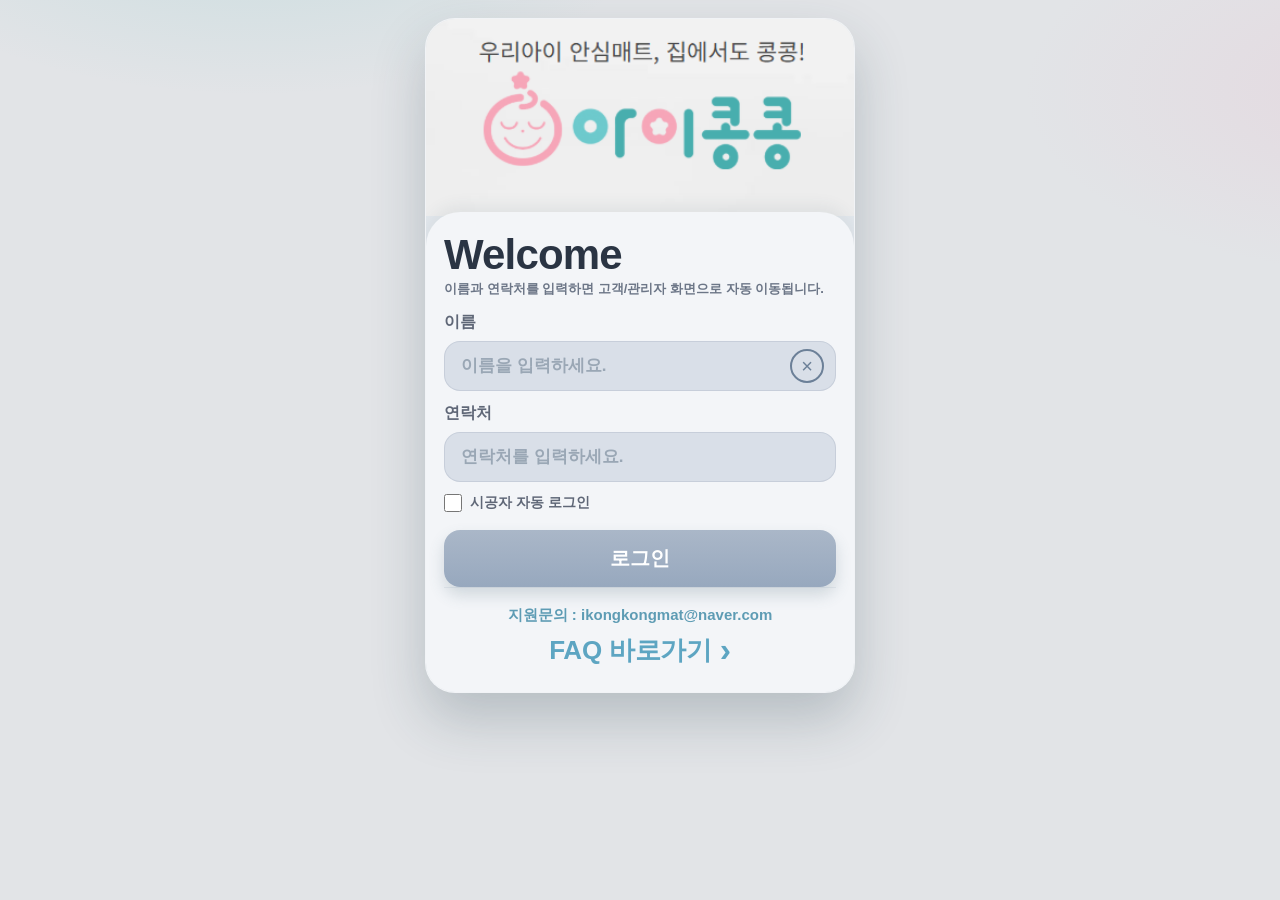
<file: index.html>
<!DOCTYPE html>
<html lang="ko">
<head>
  <meta charset="UTF-8" />
  <meta name="viewport" content="width=device-width, initial-scale=1.0" />
  <meta name="theme-color" content="#1b365d" />
  <meta name="apple-mobile-web-app-capable" content="yes" />
  <meta name="apple-mobile-web-app-status-bar-style" content="default" />
  <meta name="apple-mobile-web-app-title" content="아이콩콩" />
  <meta name="mobile-web-app-capable" content="yes" />
  <link rel="manifest" href="./manifest.json" />
  <link rel="icon" type="image/png" sizes="32x32" href="./icons/favicon-32.png" />
  <link rel="icon" type="image/png" sizes="192x192" href="./icons/icon-192.png" />
  <link rel="apple-touch-icon" href="./icons/apple-touch-icon.png" />
  <title>아이콩콩 로그인</title>
  <style>
    * { box-sizing: border-box; }

    :root {
      --mint: #48b7b6;
      --mint-deep: #2f9191;
      --pink: #ef9db8;
      --ink: #202a36;
      --soft-text: #6c7687;
      --page: #e3e8ed;
      --panel: #f3f5f8;
      --field: #d9dfe8;
      --button: #9fadc0;
      --button-text: #ffffff;
      --link: #5da5c2;
      --ring: 0 0 0 3px rgba(72, 183, 182, 0.2);
    }

    body {
      margin: 0;
      font-family: "Pretendard", "SUIT", "Noto Sans KR", "Apple SD Gothic Neo", "Malgun Gothic", sans-serif;
      background: #e2e4e7;
      color: var(--ink);
      min-height: 100dvh;
      display: flex;
      justify-content: center;
      align-items: flex-start;
      overflow-y: auto;
      background:
        radial-gradient(700px 320px at 20% -10%, rgba(72, 183, 182, 0.16) 0%, rgba(72, 183, 182, 0) 58%),
        radial-gradient(700px 340px at 110% 10%, rgba(239, 157, 184, 0.16) 0%, rgba(239, 157, 184, 0) 55%),
        #e2e4e7;
    }

    .phone {
      width: 100%;
      max-width: 430px;
      min-height: 100dvh;
      background: var(--page);
      position: relative;
      overflow: hidden;
      border: 1px solid rgba(255, 255, 255, 0.5);
      display: flex;
      flex-direction: column;
    }

    .top {
      padding: 0;
      background: linear-gradient(180deg, #eff2f5 0%, #eef1f4 100%);
      display: flex;
      justify-content: center;
      align-items: flex-start;
      overflow: hidden;
    }

    .hero-image {
      width: 100%;
      max-width: none;
      height: auto;
      max-height: clamp(180px, 28dvh, 260px);
      display: block;
    }

    .panel {
      margin-top: -4px;
      background: var(--panel);
      border-top-left-radius: 34px;
      border-top-right-radius: 34px;
      padding: 20px 18px 18px;
      box-shadow: 0 -6px 16px rgba(50, 74, 90, 0.08);
      display: flex;
      flex-direction: column;
      flex: 1 1 auto;
      min-height: 0;
    }

    .welcome {
      margin: 2px 0 4px;
      font-size: clamp(34px, 7vw, 42px);
      font-weight: 900;
      line-height: 1;
      letter-spacing: -0.02em;
      color: #2a3443;
    }

    .welcome-sub {
      margin: 0 0 14px;
      color: var(--soft-text);
      font-size: 13px;
      font-weight: 600;
    }

    .field { margin-bottom: 12px; }

    .remember-row {
      display: flex;
      justify-content: space-between;
      align-items: center;
      gap: 12px;
      margin: 2px 0 10px;
      flex-wrap: wrap;
    }

    .remember-label {
      display: inline-flex;
      align-items: center;
      gap: 8px;
      margin: 0;
      font-size: 14px;
      font-weight: 700;
      color: #5f6777;
      cursor: pointer;
    }

    .remember-label input[type="checkbox"] {
      width: 18px;
      height: 18px;
      margin: 0;
      accent-color: var(--mint-deep);
      cursor: pointer;
      padding: 0;
      box-shadow: none;
    }

    .remember-clear {
      border: 0;
      background: transparent;
      color: #6b8fa5;
      font-size: 13px;
      font-weight: 700;
      cursor: pointer;
      padding: 0;
    }

    .remember-clear[hidden] {
      display: none;
    }

    .remembered-box {
      margin: 0 0 10px;
      border: 1px solid rgba(72, 183, 182, 0.16);
      border-radius: 14px;
      background: rgba(232, 245, 244, 0.8);
      color: #236f6f;
      padding: 10px 12px;
      font-size: 13px;
      line-height: 1.55;
      font-weight: 700;
    }

    .remembered-box[hidden] {
      display: none;
    }

    label {
      display: block;
      font-size: 16px;
      font-weight: 700;
      margin-bottom: 8px;
      color: #5f6777;
    }

    .input-wrap { position: relative; }

    input {
      width: 100%;
      border: 1px solid rgba(163, 176, 193, 0.35);
      border-radius: 16px;
      background: var(--field);
      color: #1f2937;
      font-size: 17px;
      padding: 14px 50px 14px 16px;
      outline: none;
      transition: border-color 0.2s ease, box-shadow 0.2s ease, background-color 0.2s ease;
    }

    input:focus {
      border-color: rgba(72, 183, 182, 0.7);
      box-shadow: var(--ring);
      background: #e4ebf3;
    }

    input::placeholder {
      color: #9aa7b5;
      font-weight: 600;
    }

    .clear-btn {
      position: absolute;
      right: 12px;
      top: 50%;
      transform: translateY(-50%);
      width: 34px;
      height: 34px;
      border-radius: 50%;
      border: 2px solid #6c8098;
      background: transparent;
      color: #6c8098;
      font-size: 20px;
      line-height: 1;
      cursor: pointer;
      display: inline-flex;
      align-items: center;
      justify-content: center;
      padding: 0;
    }

    .btn {
      width: 100%;
      margin-top: 8px;
      border: 0;
      border-radius: 16px;
      padding: 15px 14px;
      background: linear-gradient(180deg, #aab7c8 0%, #97a8be 100%);
      color: var(--button-text);
      font-size: 20px;
      font-weight: 800;
      cursor: pointer;
      box-shadow: 0 8px 16px rgba(66, 95, 110, 0.2);
      transition: transform 0.15s ease, filter 0.2s ease;
    }

    .btn:hover { filter: brightness(1.02); }
    .btn:active { transform: translateY(1px); }

    .notice {
      margin-top: 12px;
      border-radius: 12px;
      border: 1px solid #d8dee6;
      background: #f3f6fa;
      color: #5f6b7a;
      padding: 10px 12px;
      font-size: 13px;
      line-height: 1.5;
      display: none;
    }

    .notice.error {
      background: #fef2f2;
      border-color: #fecaca;
      color: #b91c1c;
    }

    .bottom {
      margin-top: auto;
      text-align: center;
      padding: 18px 0 6px;
      border-top: 1px solid rgba(150, 166, 184, 0.18);
    }

    .support {
      color: #5e9cb4;
      font-size: 15px;
      font-weight: 700;
      margin-bottom: 8px;
    }

    .faq-link {
      display: inline-flex;
      align-items: center;
      gap: 8px;
      text-decoration: none;
      color: var(--link);
      font-size: 26px;
      font-weight: 800;
      letter-spacing: -0.01em;
    }

    .faq-link .arrow {
      font-size: 34px;
      line-height: 1;
      margin-top: -2px;
    }

    @media (min-width: 431px) {
      body { padding: 18px; }
      .phone {
        min-height: 0;
        border-radius: 30px;
        box-shadow: 0 26px 54px rgba(43, 67, 78, 0.24);
      }
    }
  </style>
</head>
<body>
  <main class="phone">
    <section class="top">
      <img class="hero-image" src="./아이콩콩이미지.png" alt="아이콩콩 브랜드 이미지" />
    </section>

    <section class="panel">
      <h1 class="welcome">Welcome</h1>
      <p class="welcome-sub">이름과 연락처를 입력하면 고객/관리자 화면으로 자동 이동됩니다.</p>

      <form id="entryLoginForm">
        <div class="field">
          <label>이름</label>
          <div class="input-wrap">
            <input id="nameInput" name="name" placeholder="이름을 입력하세요." required />
            <button class="clear-btn" id="clearNameBtn" type="button" aria-label="이름 지우기">×</button>
          </div>
        </div>

        <div class="field">
          <label>연락처</label>
          <div class="input-wrap">
            <input id="phoneInput" name="phone" placeholder="연락처를 입력하세요." required />
          </div>
        </div>

        <div class="remember-row">
          <label class="remember-label" for="rememberAdminCheck">
            <input id="rememberAdminCheck" type="checkbox" />
            <span>시공자 자동 로그인</span>
          </label>
          <button id="clearSavedLoginBtn" class="remember-clear" type="button" hidden>저장된 로그인 해제</button>
        </div>
        <div id="rememberedLoginHint" class="remembered-box" hidden></div>

        <button class="btn" type="submit">로그인</button>
      </form>

      <div id="entryMsg" class="notice"></div>

      <div class="bottom">
        <div class="support">지원문의 : ikongkongmat@naver.com</div>
        <a class="faq-link" href="./faq.html">FAQ 바로가기 <span class="arrow">›</span></a>
      </div>
    </section>
  </main>

  <script src="./assets/aikongkong-session.js"></script>
  <script src="./assets/aikongkong-pwa.js"></script>
  <script>
    const ENTRY_SESSION_KEY = 'aikongkong_entry_session_v1';
    const AUTO_ADMIN_LOGIN_KEY = 'aikongkong_auto_admin_login_v1';
    const SHEETS_API_URL_KEY = 'aikongkong_sheets_api_url';
    const ADMIN_CACHE_KEY = 'aikongkong_admin_users_v1';
    const ADMIN_CACHE_UPDATED_AT_KEY = 'aikongkong_admin_users_updated_at_v1';
    const DEFAULT_SHEETS_API_URL = 'https://script.google.com/macros/s/AKfycbwXzHRK86DjFBUtxvg5nhKaIl7Zaqq7Qm2P6Et7Db3fBEq2j5abLaBVxGSBmqX2WZ6V/exec';
    const LEGACY_SHEETS_API_URLS = [
      'https://script.google.com/macros/s/AKfycbyKNzu0YgVz5nuwldhlH5XyJefzvBMPT68B3LfrcRzvdiDw5TzKqe7KsRASdk3AcaP6/exec'
    ];
    const ADMIN_CACHE_MAX_AGE_MS = 60 * 1000;
    const ADMIN_FETCH_TIMEOUT_MS = 5000;
    const CUSTOMER_FETCH_TIMEOUT_MS = 15000;
    const CUSTOMER_LOOKUP_ACTION = 'findCustomerLogin';
    const BUILTIN_ADMINS = [
      { id: 'admin_default_jeongjio', name: '정지오', phone: '01085259253', isActive: 'Y' }
    ];

    const $ = (s) => document.querySelector(s);
    const toDigits = (v) => String(v || '').replace(/[^0-9]/g, '');
    let adminSyncPromise = null;
    const authSession = window.IkongkongSession;

    function normalizeCustomerName(name) {
      return String(name || '').replace(/\s+/g, '').trim();
    }

    function normalizeAdminPhone(phone) {
      const digits = toDigits(phone);
      if (!digits) return '';
      if (digits.length === 10 && !digits.startsWith('0')) {
        return `0${digits}`;
      }
      return digits;
    }

    function getAdminPhoneCandidates(phone) {
      const normalized = normalizeAdminPhone(phone);
      const candidates = new Set();
      if (normalized) candidates.add(normalized);

      const digits = toDigits(phone);
      if (digits) candidates.add(digits);

      Array.from(candidates).forEach((value) => {
        if (value.startsWith('0') && value.length > 1) {
          candidates.add(value.slice(1));
        } else if (!value.startsWith('0') && value.length === 10) {
          candidates.add(`0${value}`);
        }
      });

      return Array.from(candidates).filter(Boolean);
    }

    function isSameAdminPhone(left, right) {
      const leftCandidates = new Set(getAdminPhoneCandidates(left));
      return getAdminPhoneCandidates(right).some((value) => leftCandidates.has(value));
    }

    function getSheetsApiUrl() {
      const fromLocal = String(localStorage.getItem(SHEETS_API_URL_KEY) || '').trim();
      if (fromLocal && !LEGACY_SHEETS_API_URLS.includes(fromLocal)) return fromLocal;
      localStorage.setItem(SHEETS_API_URL_KEY, DEFAULT_SHEETS_API_URL);
      return DEFAULT_SHEETS_API_URL;
    }

    function isManualEntryMode() {
      return new URLSearchParams(location.search).get('manual') === '1';
    }

    function readAutoAdminLogin() {
      try {
        const raw = localStorage.getItem(AUTO_ADMIN_LOGIN_KEY);
        const parsed = raw ? JSON.parse(raw) : null;
        if (!parsed || parsed.role !== 'admin') return null;
        const phone = normalizeAdminPhone(parsed.phone);
        if (!phone) return null;
        return {
          role: 'admin',
          adminId: String(parsed.adminId || ''),
          name: String(parsed.name || '').trim(),
          phone,
          savedAt: String(parsed.savedAt || '')
        };
      } catch (_) {
        return null;
      }
    }

    function saveAutoAdminLogin(admin, fallbackName, phone) {
      const normalizedPhone = normalizeAdminPhone(phone);
      if (!normalizedPhone) return;
      localStorage.setItem(AUTO_ADMIN_LOGIN_KEY, JSON.stringify({
        role: 'admin',
        adminId: String(admin?.id || ''),
        name: String(admin?.name || fallbackName || '').trim(),
        phone: normalizedPhone,
        savedAt: new Date().toISOString()
      }));
      syncRememberedLoginUi();
    }

    function clearAutoAdminLogin() {
      localStorage.removeItem(AUTO_ADMIN_LOGIN_KEY);
      syncRememberedLoginUi();
    }

    function syncRememberedLoginUi() {
      const remembered = readAutoAdminLogin();
      const clearBtn = $('#clearSavedLoginBtn');
      const hint = $('#rememberedLoginHint');
      clearBtn.hidden = !remembered;
      if (remembered) {
        $('#rememberAdminCheck').checked = true;
        if (!$('#nameInput').value.trim()) $('#nameInput').value = remembered.name;
        if (!$('#phoneInput').value.trim()) $('#phoneInput').value = remembered.phone;
        hint.hidden = false;
        hint.textContent = `저장된 시공자 로그인: ${remembered.name || '-'} / ${remembered.phone || '-'} · 이 기기에서는 첫 화면 진입 시 자동으로 관리자 페이지로 이동합니다.`;
      } else {
        hint.hidden = true;
        hint.textContent = '';
      }
    }

    function startAdminSession(admin, name, phone) {
      return authSession.saveAuthSession({
        role: 'admin',
        adminId: String(admin?.id || ''),
        name: admin?.name || name,
        phone: normalizeAdminPhone(phone),
        loggedAt: new Date().toISOString()
      });
    }

    function startCustomerSession(customer, fallbackName, phone) {
      return authSession.saveAuthSession({
        role: 'customer',
        customerId: String(customer?.id || ''),
        contractNo: String(customer?.contractNo || ''),
        name: customer?.customerName || fallbackName,
        phone: toDigits(customer?.phone || phone),
        loggedAt: new Date().toISOString(),
        verifiedAt: new Date().toISOString()
      });
    }

    function mergeAdminsWithBuiltin(admins) {
      const map = new Map();
      BUILTIN_ADMINS.forEach((admin) => {
        const phoneKey = normalizeAdminPhone(admin.phone);
        if (!phoneKey) return;
        map.set(phoneKey, {
          ...admin,
          phone: phoneKey
        });
      });
      (Array.isArray(admins) ? admins : []).forEach((admin) => {
        const phoneKey = normalizeAdminPhone(admin?.phone);
        if (!phoneKey) return;
        map.set(phoneKey, {
          ...map.get(phoneKey),
          ...admin,
          phone: phoneKey
        });
      });
      return Array.from(map.values());
    }

    function getCachedAdmins() {
      try {
        const raw = localStorage.getItem(ADMIN_CACHE_KEY);
        const parsed = raw ? JSON.parse(raw) : [];
        return mergeAdminsWithBuiltin(parsed);
      } catch (_) {
        return [...BUILTIN_ADMINS];
      }
    }

    function setCachedAdmins(admins) {
      localStorage.setItem(ADMIN_CACHE_KEY, JSON.stringify(mergeAdminsWithBuiltin(admins)));
      localStorage.setItem(ADMIN_CACHE_UPDATED_AT_KEY, new Date().toISOString());
    }

    function isAdminCacheFresh() {
      const raw = String(localStorage.getItem(ADMIN_CACHE_UPDATED_AT_KEY) || '').trim();
      if (!raw) return false;
      const savedAt = new Date(raw);
      if (Number.isNaN(savedAt.getTime())) return false;
      return (Date.now() - savedAt.getTime()) <= ADMIN_CACHE_MAX_AGE_MS;
    }

    function isAdminActive(admin) {
      const flag = String(admin?.isActive == null ? 'Y' : admin.isActive).trim().toUpperCase();
      return !(flag === 'N' || flag === 'FALSE' || flag === '0');
    }

    function findAdminByPhone(phone, admins) {
      return (admins || []).find((admin) => {
        return isSameAdminPhone(admin.phone, phone) && isAdminActive(admin);
      }) || null;
    }

    function findCustomerContractByEntry(contracts, name, phone) {
      const targetName = normalizeCustomerName(name);
      const targetPhone = toDigits(phone);
      if (!targetName || !targetPhone) return null;
      return (contracts || []).find((contract) => {
        return toDigits(contract?.phone) === targetPhone
          && normalizeCustomerName(contract?.customerName) === targetName;
      }) || null;
    }

    async function fetchWithTimeout(url, options = {}, timeoutMs = ADMIN_FETCH_TIMEOUT_MS) {
      const controller = typeof AbortController === 'function' ? new AbortController() : null;
      let timeoutId = 0;
      const timeoutMessage = `관리자 목록 동기화 대기시간 초과 (${Math.ceil(timeoutMs / 1000)}초)`;
      const timeoutPromise = new Promise((_, reject) => {
        timeoutId = window.setTimeout(() => {
          if (controller) controller.abort();
          reject(new Error(timeoutMessage));
        }, timeoutMs);
      });

      try {
        return await Promise.race([
          fetch(url, {
            ...options,
            ...(controller ? { signal: controller.signal } : {})
          }).catch((err) => {
            if (controller && err?.name === 'AbortError') {
              throw new Error(timeoutMessage);
            }
            throw err;
          }),
          timeoutPromise
        ]);
      } finally {
        if (timeoutId) window.clearTimeout(timeoutId);
      }
    }

    async function fetchAdminsFromSheets() {
      const apiUrl = getSheetsApiUrl();
      if (!apiUrl) return getCachedAdmins();
      const sep = apiUrl.includes('?') ? '&' : '?';
      const res = await fetchWithTimeout(`${apiUrl}${sep}action=loadAdmins&t=${Date.now()}`, { method: 'GET', cache: 'no-store' });
      if (!res.ok) throw new Error(`연동 서버 응답 오류 (${res.status})`);
      const data = await res.json();
      if (!data.ok) throw new Error(data.error || '관리자 목록 로드 실패');
      const admins = mergeAdminsWithBuiltin(Array.isArray(data.admins) ? data.admins : []);
      setCachedAdmins(admins);
      return admins;
    }

    async function fetchCustomerLoginMatch(name, phone) {
      const apiUrl = getSheetsApiUrl();
      if (!apiUrl) {
        throw new Error('구글시트 API URL이 설정되지 않았습니다.');
      }

      const sep = apiUrl.includes('?') ? '&' : '?';
      const query = `${apiUrl}${sep}action=${encodeURIComponent(CUSTOMER_LOOKUP_ACTION)}&name=${encodeURIComponent(name)}&phone=${encodeURIComponent(phone)}&t=${Date.now()}`;
      let res = await fetchWithTimeout(query, { method: 'GET', cache: 'no-store' }, CUSTOMER_FETCH_TIMEOUT_MS);
      if (!res.ok) throw new Error(`연동 서버 응답 오류 (${res.status})`);

      let data = await res.json();
      if (data?.ok && typeof data.matched === 'boolean') {
        return data.customer || null;
      }

      if (!data?.ok && !String(data?.error || '').startsWith('UNKNOWN_ACTION')) {
        throw new Error(data.error || '고객 계약 확인 실패');
      }

      const fallbackRes = await fetchWithTimeout(`${apiUrl}${sep}action=load&t=${Date.now()}`, { method: 'GET', cache: 'no-store' }, CUSTOMER_FETCH_TIMEOUT_MS);
      if (!fallbackRes.ok) throw new Error(`연동 서버 응답 오류 (${fallbackRes.status})`);
      data = await fallbackRes.json();
      if (!data?.ok) throw new Error(data?.error || '고객 계약 확인 실패');

      return findCustomerContractByEntry(Array.isArray(data.contracts) ? data.contracts : [], name, phone);
    }

    function refreshAdminsFromSheets(force = false) {
      if (!force && adminSyncPromise) return adminSyncPromise;
      adminSyncPromise = fetchAdminsFromSheets()
        .finally(() => {
          adminSyncPromise = null;
        });
      return adminSyncPromise;
    }

    function showMsg(text, type = '') {
      const el = $('#entryMsg');
      el.style.display = 'block';
      el.className = `notice ${type}`.trim();
      el.textContent = text;
    }

    function clearMsg() {
      const el = $('#entryMsg');
      el.style.display = 'none';
      el.className = 'notice';
      el.textContent = '';
    }

    $('#clearNameBtn').addEventListener('click', () => {
      $('#nameInput').value = '';
      $('#nameInput').focus();
    });

    $('#clearSavedLoginBtn').addEventListener('click', () => {
      clearAutoAdminLogin();
      $('#rememberAdminCheck').checked = false;
      showMsg('저장된 시공자 자동 로그인을 해제했습니다.');
    });

    $('#entryLoginForm').addEventListener('submit', async (e) => {
      e.preventDefault();
      const form = e.currentTarget;
      const name = form.name.value.trim();
      const phone = toDigits(form.phone.value);
      clearMsg();

      if (!name || phone.length < 10) {
        showMsg('이름과 연락처를 정확히 입력해주세요.', 'error');
        return;
      }

      let admins = getCachedAdmins();
      let matchedAdmin = findAdminByPhone(phone, admins);
      try {
        const shouldSyncBeforeLogin = !matchedAdmin || !isAdminCacheFresh();
        if (shouldSyncBeforeLogin) {
          admins = await refreshAdminsFromSheets(true);
          matchedAdmin = findAdminByPhone(phone, admins);
        } else {
          refreshAdminsFromSheets(false).catch(() => {});
        }
      } catch (err) {
        showMsg(`관리자 목록 동기화 실패(캐시 사용): ${err.message}`, 'error');
      }

      matchedAdmin = matchedAdmin || findAdminByPhone(phone, admins);
      if (matchedAdmin) {
        startAdminSession(matchedAdmin, name, phone);
        if ($('#rememberAdminCheck').checked) {
          saveAutoAdminLogin(matchedAdmin, name, phone);
        } else {
          clearAutoAdminLogin();
        }
        location.href = './admin.html';
        return;
      }

      let matchedCustomer = null;
      try {
        matchedCustomer = await fetchCustomerLoginMatch(name, phone);
      } catch (err) {
        showMsg(`고객 계약 확인 실패: ${err.message}`, 'error');
        return;
      }

      if (!matchedCustomer) {
        authSession.clearAuthSession();
        showMsg('등록된 고객 계약이 없습니다. 관리자에게 계약 등록 여부를 확인해주세요.', 'error');
        return;
      }

      startCustomerSession(matchedCustomer, name, phone);
      location.href = './customer.html';
    });

    function enableDevAutoReload() {
      if (location.protocol !== 'http:' && location.protocol !== 'https:') return;
      if (!(location.hostname === 'localhost' || location.hostname === '127.0.0.1')) return;

      let lastModified = null;
      setInterval(async () => {
        try {
          const res = await fetch(location.href.split('#')[0], { method: 'HEAD', cache: 'no-store' });
          const next = res.headers.get('Last-Modified');
          if (!next) return;
          if (lastModified && next !== lastModified) {
            location.reload();
            return;
          }
          lastModified = next;
        } catch (_) {}
      }, 1200);
    }

    if (!String(localStorage.getItem(SHEETS_API_URL_KEY) || '').trim()) {
      localStorage.setItem(SHEETS_API_URL_KEY, DEFAULT_SHEETS_API_URL);
    }
    if (!localStorage.getItem(ADMIN_CACHE_KEY)) {
      setCachedAdmins(BUILTIN_ADMINS);
    }
    syncRememberedLoginUi();
    refreshAdminsFromSheets(false).catch(() => {});

    (function maybeResumeSavedSession() {
      if (isManualEntryMode()) return;
      const restored = authSession.loadAuthSession();
      if (!restored?.role) return;

      if (restored.role === 'admin') {
        location.href = './admin.html';
        return;
      }

      if (restored.role === 'customer') {
        location.href = './customer.html';
      }
    })();

    (async function maybeAutoLoginAdmin() {
      if (isManualEntryMode()) return;
      if (authSession.loadAuthSession()) return;

      const remembered = readAutoAdminLogin();
      if (!remembered) return;

      showMsg('저장된 시공자 로그인 정보를 확인 중입니다.');

      let admins = getCachedAdmins();
      let matchedAdmin = findAdminByPhone(remembered.phone, admins);
      try {
        if (!matchedAdmin || !isAdminCacheFresh()) {
          admins = await refreshAdminsFromSheets(true);
          matchedAdmin = findAdminByPhone(remembered.phone, admins);
        }
      } catch (_) {}

      matchedAdmin = matchedAdmin || findAdminByPhone(remembered.phone, admins);
      if (!matchedAdmin) {
        clearAutoAdminLogin();
        clearMsg();
        return;
      }

      startAdminSession(matchedAdmin, remembered.name, remembered.phone);
      location.href = './admin.html';
    })();

    enableDevAutoReload();
  </script>
</body>
</html>
</file>
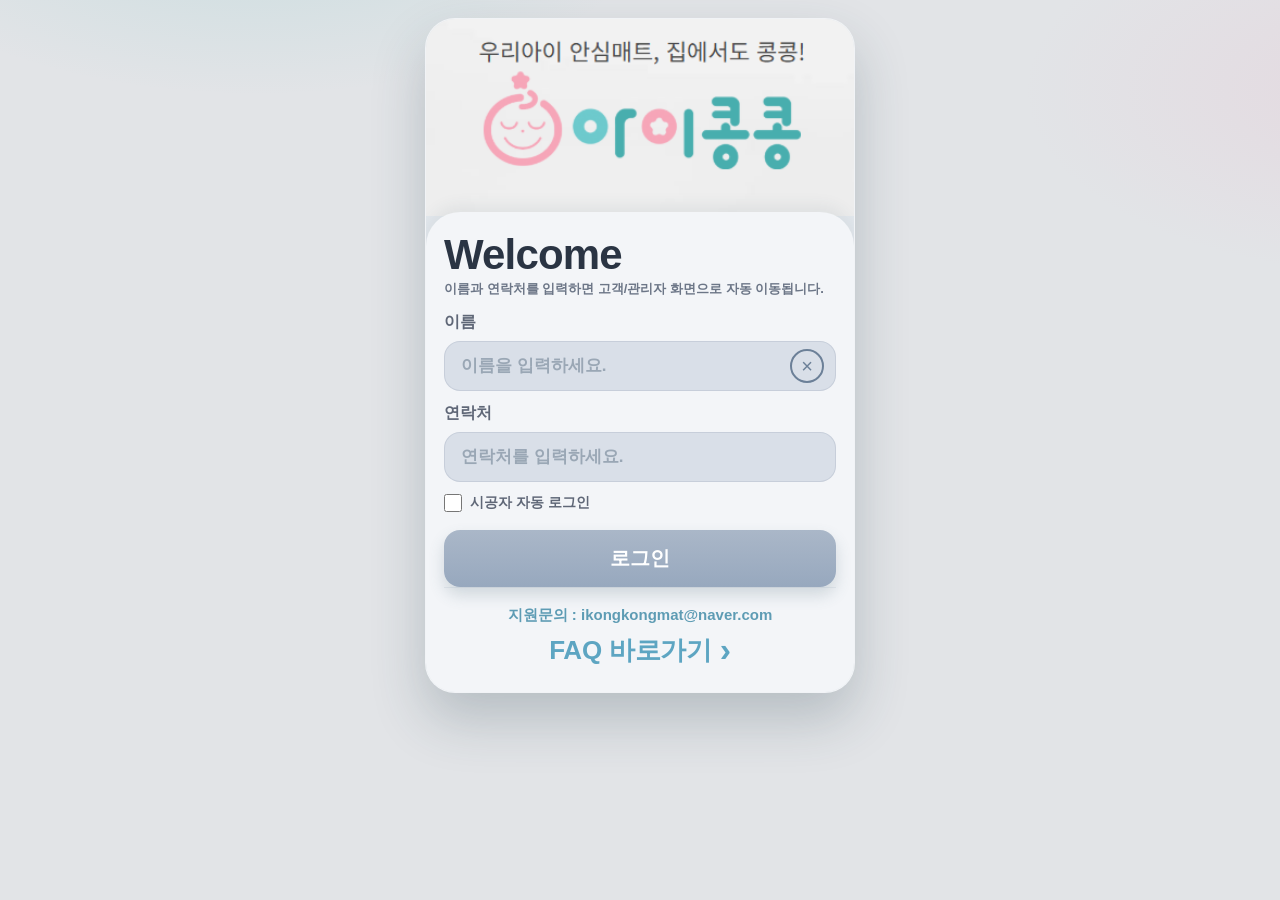
<file: admin.html>
﻿<!DOCTYPE html>
<html lang="ko">
<head>
  <meta charset="UTF-8" />
  <meta name="viewport" content="width=device-width, initial-scale=1.0" />
  <meta name="theme-color" content="#1b365d" />
  <meta name="apple-mobile-web-app-capable" content="yes" />
  <meta name="apple-mobile-web-app-status-bar-style" content="default" />
  <meta name="apple-mobile-web-app-title" content="아이콩콩" />
  <meta name="mobile-web-app-capable" content="yes" />
  <link rel="manifest" href="./manifest.json" />
  <link rel="icon" type="image/png" sizes="32x32" href="./icons/favicon-32.png" />
  <link rel="icon" type="image/png" sizes="192x192" href="./icons/icon-192.png" />
  <link rel="apple-touch-icon" href="./icons/apple-touch-icon.png" />
  <title>아이콩콩 관리자 페이지</title>
  <style>
    * { box-sizing: border-box; }

    :root {
      --bg: #edf2f8;
      --card: #f8fbff;
      --line: #dde5ef;
      --text: #182230;
      --muted: #6d7888;
      --blue: #2f9191;
      --blue-soft: #e8f5f4;
      --green: #256c54;
      --green-soft: #e7f4ee;
      --shadow: 0 10px 24px rgba(15, 23, 42, 0.06);
      --radius: 24px;
      --ring: 0 0 0 3px rgba(72, 183, 182, 0.2);
    }

    body {
      margin: 0;
      font-family: "Pretendard", "SUIT", "Noto Sans KR", "Apple SD Gothic Neo", "Malgun Gothic", sans-serif;
      color: var(--text);
      background:
        radial-gradient(1200px 420px at -10% -20%, rgba(72, 183, 182, 0.14) 0%, rgba(72, 183, 182, 0) 60%),
        radial-gradient(900px 360px at 110% 0, rgba(239, 157, 184, 0.11) 0%, rgba(239, 157, 184, 0) 62%),
        var(--bg);
    }

    .container { max-width: 980px; margin: 0 auto; padding: 12px 14px 40px; }

    .topbar {
      display: flex;
      justify-content: space-between;
      align-items: flex-start;
      gap: 12px;
      flex-wrap: wrap;
      margin-bottom: 0;
    }

    .header-stack {
      min-width: 0;
    }

    .header-actions {
      display: flex;
      align-items: center;
      gap: 10px;
      flex-wrap: nowrap;
      justify-content: flex-end;
    }

    .header-nav {
      overflow-x: auto;
      scrollbar-width: none;
      -ms-overflow-style: none;
      padding-bottom: 2px;
    }

    .header-nav::-webkit-scrollbar,
    .view-switch::-webkit-scrollbar {
      display: none;
    }

    .hero-name {
      display: flex;
      align-items: center;
      gap: 10px;
      font-size: clamp(34px, 3.5vw, 46px);
      font-weight: 900;
      letter-spacing: -0.03em;
      margin-bottom: 4px;
      line-height: 1.1;
    }

    .hero-arrow {
      color: #2f3541;
      font-size: clamp(30px, 3vw, 44px);
      margin-top: -4px;
    }

    .hero-meta {
      display: flex;
      align-items: center;
      gap: 8px;
      flex-wrap: wrap;
    }

    .tool-link {
      display: inline-flex;
      align-items: center;
      justify-content: center;
      min-height: 42px;
      padding: 0 15px;
      border-radius: 14px;
      border: 1px solid #d8e3ef;
      background: rgba(255, 255, 255, 0.88);
      color: #1f2937;
      font-size: 14px;
      font-weight: 800;
      text-decoration: none;
      cursor: pointer;
      box-shadow: 0 8px 16px rgba(15, 23, 42, 0.05);
      transition: transform 0.15s ease, filter 0.2s ease, box-shadow 0.2s ease;
      white-space: nowrap;
      flex: 0 0 auto;
    }

    .tool-link:hover {
      filter: brightness(1.02);
      box-shadow: 0 10px 18px rgba(15, 23, 42, 0.08);
    }

    .tool-link:active {
      transform: translateY(1px);
    }

    .tool-link.primary {
      border-color: rgba(47, 145, 145, 0.18);
      background: linear-gradient(180deg, #48b7b6 0%, #2f9191 100%);
      color: #fff;
      box-shadow: 0 10px 18px rgba(47, 145, 145, 0.22);
    }

    .tool-link.logout {
      color: #b42318;
      border-color: #f1c4c4;
      background: #fff7f7;
    }

    .chip {
      display: inline-flex;
      align-items: center;
      gap: 6px;
      padding: 6px 10px;
      border-radius: 999px;
      background: var(--blue-soft);
      color: var(--blue);
      font-size: 11px;
      font-weight: 800;
      border: 1px solid rgba(47, 145, 145, 0.1);
    }

    .chip.success { background: var(--green-soft); color: var(--green); }

    .badge {
      display: inline-flex;
      align-items: center;
      padding: 6px 10px;
      border-radius: 999px;
      font-size: 12px;
      font-weight: 800;
      background: #e8eef8;
      color: #32435c;
      white-space: nowrap;
    }

    .badge.yellow { background: #fff4dd; color: #9a5a0a; }
    .badge.green { background: #e8f7ef; color: #1d6b4f; }

    .card {
      background: var(--card);
      border: 1px solid var(--line);
      border-radius: var(--radius);
      box-shadow: var(--shadow);
      padding: 16px;
    }

    .section-gap { margin-bottom: 10px; }

    .mode-switch {
      background: transparent;
      border: 0;
      box-shadow: none;
      padding: 0 2px;
    }

    .mode-title {
      margin: 0 0 8px;
      font-size: 13px;
      font-weight: 800;
      color: #708093;
      letter-spacing: -0.01em;
    }

    .view-switch {
      display: flex;
      gap: 14px;
      flex-wrap: nowrap;
      align-items: flex-end;
      overflow-x: auto;
      scrollbar-width: none;
      -ms-overflow-style: none;
      padding-bottom: 2px;
    }

    .tab-btn {
      border: 0;
      border-bottom: 3px solid transparent;
      background: transparent;
      color: #8b93a1;
      border-radius: 0;
      padding: 2px 0 6px;
      font-size: clamp(22px, 2.6vw, 30px);
      font-weight: 800;
      cursor: pointer;
      letter-spacing: -0.02em;
      transition: color 0.2s ease, border-color 0.2s ease;
      white-space: nowrap;
      flex: 0 0 auto;
    }

    .tab-btn.active {
      background: transparent;
      color: #182230;
      border-bottom-color: #2f9191;
    }

    .stats {
      display: grid;
      grid-template-columns: repeat(3, minmax(0, 1fr));
      gap: 12px;
    }

    .quick-overview {
      display: grid;
      grid-template-columns: repeat(3, minmax(0, 1fr));
      gap: 12px;
      margin-bottom: 12px;
    }

    .quick-action-card {
      border: 1px solid #d9e5f1;
      border-radius: 20px;
      background: linear-gradient(180deg, #ffffff 0%, #f6fbff 100%);
      padding: 15px;
      text-align: left;
      cursor: pointer;
      transition: transform 0.15s ease, box-shadow 0.2s ease, border-color 0.2s ease;
    }

    .quick-action-card:hover {
      transform: translateY(-1px);
      box-shadow: 0 12px 24px rgba(15, 23, 42, 0.08);
      border-color: rgba(47, 145, 145, 0.3);
    }

    .quick-label {
      display: inline-flex;
      padding: 6px 10px;
      border-radius: 999px;
      background: var(--blue-soft);
      color: var(--blue);
      font-size: 11px;
      font-weight: 800;
      margin-bottom: 10px;
    }

    .quick-value {
      display: block;
      font-size: 22px;
      line-height: 1.2;
      font-weight: 900;
      letter-spacing: -0.03em;
      color: #182230;
    }

    .quick-meta {
      margin-top: 6px;
      color: var(--muted);
      font-size: 13px;
      line-height: 1.6;
      font-weight: 700;
    }

    .summary-helper {
      margin: 12px 0 0;
      border: 1px solid #d9ebe8;
      border-radius: 16px;
      background: linear-gradient(180deg, rgba(232, 245, 244, 0.96) 0%, rgba(255, 255, 255, 0.98) 100%);
      padding: 13px 14px;
      color: #236f6f;
      font-size: 14px;
      font-weight: 800;
      line-height: 1.6;
    }

    .stat {
      border: 1px solid #e7e9ee;
      border-radius: 18px;
      background: #ffffff;
      padding: 14px;
    }

    .stat .k { color: var(--muted); font-size: 12px; margin-bottom: 6px; }
    .stat .v { font-size: 30px; font-weight: 900; letter-spacing: -0.02em; }

    .status-chip-row {
      display: flex;
      gap: 8px;
      flex-wrap: wrap;
      margin-top: 10px;
    }

    .status-chip {
      border: 1px solid #dde5ef;
      border-radius: 999px;
      background: #fff;
      color: #4d5a6d;
      padding: 8px 12px;
      font-size: 13px;
      font-weight: 800;
      cursor: pointer;
    }

    .status-chip.active {
      background: linear-gradient(180deg, #48b7b6 0%, #2f9191 100%);
      border-color: transparent;
      color: #fff;
      box-shadow: 0 8px 14px rgba(47, 145, 145, 0.22);
    }

    .grid { display: grid; grid-template-columns: repeat(2, minmax(0, 1fr)); gap: 14px; }
    .full { grid-column: 1 / -1; }

    label { display: block; font-size: 14px; font-weight: 700; margin-bottom: 6px; }
    input, select, textarea {
      width: 100%;
      border: 1px solid #e5e7ec;
      border-radius: 15px;
      padding: 12px 14px;
      font-size: 15px;
      background: #f2f6fb;
      transition: border-color 0.2s ease, box-shadow 0.2s ease, background-color 0.2s ease;
    }
    input:focus, select:focus, textarea:focus {
      outline: none;
      border-color: rgba(72, 183, 182, 0.7);
      box-shadow: var(--ring);
      background: #f7fbff;
    }

    .check-grid {
      display: grid;
      grid-template-columns: repeat(4, minmax(0, 1fr));
      gap: 8px;
    }

    .check-item {
      border: 1px solid #dde2ea;
      border-radius: 12px;
      background: #f7f9fc;
      padding: 9px 10px;
      display: inline-flex;
      align-items: center;
      gap: 8px;
      font-size: 13px;
      font-weight: 700;
      color: #3d4757;
    }

    .check-item input {
      width: auto;
      padding: 0;
      margin: 0;
    }

    textarea { min-height: 110px; resize: vertical; }

    .actions {
      display: flex;
      gap: 10px;
      flex-wrap: wrap;
      margin-top: 14px;
      align-items: center;
    }

    .btn {
      border: 0;
      border-radius: 14px;
      cursor: pointer;
      font-size: 14px;
      font-weight: 700;
      padding: 11px 14px;
      text-decoration: none;
      display: inline-flex;
      align-items: center;
      justify-content: center;
      transition: transform 0.15s ease, filter 0.2s ease;
    }

    .btn.primary {
      background: linear-gradient(180deg, #48b7b6 0%, #2f9191 100%);
      color: #fff;
      box-shadow: 0 8px 14px rgba(47, 145, 145, 0.22);
    }
    .btn.secondary { background: #e6f4f3; color: #236f6f; }
    .btn.outline { background: #fff; border: 1px solid #d8dde6; color: #1f2937; }
    .btn.tiny { padding: 7px 10px; font-size: 12px; border-radius: 10px; }
    .btn:hover { filter: brightness(1.02); }
    .btn:active { transform: translateY(1px); }

    .notice {
      background: #f5f7fa;
      border: 1px solid #e2e6ec;
      border-radius: 16px;
      padding: 12px 13px;
      color: var(--muted);
      line-height: 1.6;
      font-size: 14px;
    }

    .success { background: #ecfdf5; border-color: #a7f3d0; color: #065f46; }
    .error { background: #fef2f2; border-color: #fecaca; color: #b91c1c; }
    .contract-mode-notice {
      margin-bottom: 14px;
      border-color: #cfe5e8;
      background: linear-gradient(180deg, rgba(232, 245, 244, 0.96) 0%, rgba(248, 251, 255, 0.98) 100%);
      color: #21515a;
    }
    .contract-mode-notice strong { color: #173840; }

    .toolbar {
      display: flex;
      align-items: center;
      gap: 8px;
      flex-wrap: wrap;
      margin-top: 12px;
      margin-bottom: 6px;
    }

    .toolbar input { max-width: 340px; }

    .list-meta { font-size: 12px; color: var(--muted); margin-top: 4px; }

    .item-list { display: grid; gap: 14px; margin-top: 12px; }

    .item {
      border: 1px solid #e4e7ee;
      border-radius: 20px;
      padding: 15px;
      background: #fff;
      box-shadow: 0 6px 14px rgba(15, 23, 42, 0.03);
    }

    .item-head {
      display: flex;
      justify-content: space-between;
      align-items: flex-start;
      gap: 10px;
      margin-bottom: 8px;
    }

    .as-item {
      border: 1px solid #e4e7ee;
      border-radius: 20px;
      padding: 14px;
      background: #fff;
      box-shadow: 0 6px 14px rgba(15, 23, 42, 0.03);
    }

    .as-head {
      display: flex;
      justify-content: space-between;
      align-items: flex-start;
      gap: 10px;
      margin-bottom: 8px;
    }

    .as-note {
      margin-top: 10px;
      border: 1px solid #e6ebf2;
      background: #f7f9fc;
      border-radius: 12px;
      padding: 10px;
    }

    .item-title { font-size: 18px; font-weight: 800; }
    .muted { color: var(--muted); font-size: 14px; }

    .item-line {
      margin-top: 10px;
      background: #f6f7fa;
      border: 1px solid #eceff4;
      border-radius: 14px;
      padding: 10px;
      line-height: 1.6;
      font-size: 14px;
      color: #334155;
    }

    .sign-wrap {
      border: 1px solid #e3e7ee;
      border-radius: 16px;
      padding: 10px;
      background: #fdfdfe;
    }

    .installer-panel {
      display: grid;
      gap: 10px;
    }

    .profile-meta {
      color: var(--muted);
      font-size: 13px;
      line-height: 1.5;
      font-weight: 700;
    }

    .signature-editor {
      border-top: 1px dashed #d8e0ea;
      padding-top: 10px;
    }

    .signature-preview-box {
      border: 1px dashed #d8e0ea;
      border-radius: 12px;
      background: #fff;
      padding: 12px;
    }

    .signature-preview-empty {
      color: var(--muted);
      font-size: 14px;
      font-weight: 700;
      margin-top: 8px;
    }

    .as-link-card {
      display: block;
      color: inherit;
      text-decoration: none;
      transition: transform 0.15s ease, box-shadow 0.2s ease, border-color 0.2s ease;
    }

    .as-link-card:hover {
      transform: translateY(-1px);
      border-color: #d1dae6;
      box-shadow: 0 10px 20px rgba(15, 23, 42, 0.06);
    }

    .as-link-card:focus-visible {
      outline: none;
      box-shadow: var(--ring), 0 10px 20px rgba(15, 23, 42, 0.06);
    }

    .as-open-row {
      margin-top: 12px;
      display: flex;
      justify-content: space-between;
      align-items: center;
      gap: 10px;
      flex-wrap: wrap;
    }

    .as-open-label {
      font-size: 13px;
      font-weight: 800;
      color: #236f6f;
    }

    .contract-doc {
      border: 1px solid #dbe2ec;
      border-radius: 14px;
      background: #fff;
      padding: 10px;
      box-shadow: inset 0 0 0 1px rgba(255, 255, 255, 0.7);
    }

    .contract-sheet-wrap {
      position: relative;
      border: 1px solid #d5deea;
      border-radius: 10px;
      overflow: hidden;
      background: #fff;
    }

    .contract-sheet-image {
      width: 100%;
      display: block;
      height: auto;
    }

    .contract-overlay {
      position: absolute;
      inset: 0;
    }

    .overlay-input {
      position: absolute;
      border: 0;
      border-bottom: 1px solid rgba(17, 24, 39, 0.55);
      border-radius: 0;
      background: transparent;
      padding: 0 2px 1px;
      color: #0f172a;
      font-size: clamp(9px, 1.17vw, 16px);
      font-weight: 800;
      line-height: 1.18;
      letter-spacing: -0.01em;
      box-shadow: none;
    }

    .overlay-input::placeholder {
      color: rgba(100, 116, 139, 0.72);
      font-weight: 700;
    }

    .overlay-input:focus {
      outline: none;
      border-bottom: 2px solid rgba(47, 145, 145, 0.72);
      background: transparent;
      box-shadow: none;
    }

    .ov-customer { left: 9.6%; top: 20.25%; width: 81.0%; }
    .ov-address { left: 9.6%; top: 24.45%; width: 81.0%; }
    .ov-phone { left: 9.6%; top: 28.62%; width: 81.0%; }
    .ov-product { left: 9.6%; top: 32.78%; width: 81.0%; }
    .ov-payment-method { left: 9.6%; top: 36.95%; width: 31.8%; }
    .ov-payment-amount { left: 43.0%; top: 36.95%; width: 47.6%; }

    .ov-year { right: 38.1%; top: 89.26%; width: 8.8%; text-align: center; }
    .ov-month { right: 22.25%; top: 89.26%; width: 5.8%; text-align: center; }
    .ov-day { right: 7.95%; top: 89.26%; width: 5.8%; text-align: center; }

    .ov-customer-sign-name { right: 16.2%; top: 92.78%; width: 12.9%; text-align: center; }
    .ov-installer-sign-name { right: 16.2%; top: 95.95%; width: 12.9%; text-align: center; }

    .overlay-sign-stamp {
      position: absolute;
      right: 3.55%;
      width: 11.2%;
      height: 2.95%;
      object-fit: contain;
      mix-blend-mode: multiply;
      opacity: 0;
      transition: opacity 0.2s ease;
      pointer-events: none;
    }

    .overlay-sign-stamp.active { opacity: 1; }
    .overlay-sign-stamp.customer { top: 92.58%; }
    .overlay-sign-stamp.installer { top: 95.76%; }

    .contract-sub-note {
      margin-top: 8px;
      color: #5f6b7a;
      font-size: 13px;
      line-height: 1.5;
      font-weight: 700;
    }

    .contract-paper {
      padding: 16px;
      background: #ffffff;
      box-shadow: 0 10px 18px rgba(15, 23, 42, 0.05);
    }

    .paper-head {
      display: flex;
      justify-content: center;
      border-bottom: 2px solid #111827;
      padding-bottom: 8px;
      margin-bottom: 8px;
    }

    .paper-logo {
      width: min(100%, 430px);
      max-height: 118px;
      display: block;
      height: auto;
      object-fit: contain;
    }

    .paper-lines { display: grid; gap: 8px; }

    .paper-line {
      display: flex;
      align-items: center;
      gap: 10px;
      border-bottom: 1px solid #1f2937;
      padding-bottom: 5px;
      min-height: 34px;
    }

    .paper-line-label {
      min-width: 140px;
      font-weight: 900;
      font-size: 15px;
      color: #0f172a;
    }

    .paper-line-input {
      border: 0 !important;
      border-radius: 0 !important;
      background: transparent !important;
      padding: 0 2px !important;
      min-height: 24px;
      box-shadow: none !important;
      font-weight: 700;
      color: #0f172a;
    }

    .paper-line-input:focus {
      outline: none;
      border-bottom: 2px solid rgba(47, 145, 145, 0.72) !important;
    }

    .paper-line-payment .payment-method { max-width: 180px; }
    .paper-line-payment .payment-amount { flex: 1; }
    .paper-line-input[readonly] { cursor: default; }

    .pricing-builder {
      margin-bottom: 12px;
      padding: 10px 0 12px;
      border-top: 1px dashed #cbd5e1;
      border-bottom: 1px dashed #cbd5e1;
    }

    .pricing-builder-head {
      display: flex;
      align-items: center;
      justify-content: space-between;
      gap: 10px;
      margin-bottom: 8px;
    }

    .pricing-builder-head label {
      margin-bottom: 0;
    }

    .pricing-builder-note {
      font-size: 12px;
      color: #64748b;
    }

    .pricing-row-list {
      display: grid;
      gap: 8px;
    }

    .pricing-row {
      display: grid;
      grid-template-columns: minmax(0, 2fr) 90px 110px 110px auto;
      gap: 8px;
      align-items: end;
      padding-bottom: 6px;
      border-bottom: 1px solid #e5e7eb;
    }

    .pricing-row:last-child {
      border-bottom: 0;
      padding-bottom: 0;
    }

    .pricing-field {
      min-width: 0;
    }

    .pricing-field label {
      display: block;
      font-size: 12px;
      font-weight: 800;
      color: #64748b;
      margin-bottom: 2px;
    }

    .pricing-field-head {
      display: flex;
      align-items: center;
      justify-content: space-between;
      gap: 10px;
      margin-bottom: 2px;
      min-height: 20px;
    }

    .pricing-field-head label {
      margin-bottom: 0;
    }

    .pricing-toggle-row {
      display: flex;
      align-items: center;
      gap: 8px;
      font-size: 12px;
      color: #475569;
      font-weight: 700;
      white-space: nowrap;
    }

    .pricing-toggle-row input {
      width: auto;
      margin: 0;
      padding: 0;
    }

    .pricing-toggle-row.is-disabled {
      opacity: 0.5;
    }

    .pricing-field-hint {
      margin-top: 4px;
      font-size: 11px;
      color: #7b8796;
      line-height: 1.35;
    }

    .pricing-value {
      min-height: 28px;
      display: flex;
      align-items: center;
      border-bottom: 1px solid #1f2937;
      padding: 4px 2px;
      font-weight: 700;
      color: #0f172a;
    }

    .pricing-builder-foot {
      display: flex;
      align-items: center;
      justify-content: space-between;
      gap: 12px;
      margin-top: 10px;
    }

    .pricing-total-stack {
      display: grid;
      gap: 4px;
      min-width: 220px;
    }

    .pricing-total-line {
      display: flex;
      align-items: center;
      justify-content: space-between;
      gap: 12px;
      font-size: 13px;
      font-weight: 800;
      color: #475569;
      white-space: nowrap;
    }

    .pricing-total-line strong {
      font-size: 14px;
      color: #0f172a;
    }

    .pricing-total-line.is-final {
      font-size: 15px;
      color: #0f172a;
    }

    .pricing-total-line.is-final strong {
      font-size: 18px;
    }

    .pricing-total {
      font-size: 14px;
      font-weight: 900;
      color: #0f172a;
      white-space: nowrap;
    }

    .discount-amount-wrap {
      margin-top: 10px;
    }

    .discount-amount-wrap input {
      max-width: 260px;
    }

    .paper-config-panel {
      margin-top: 2px;
      padding: 4px 0 8px;
      background: transparent;
    }

    .paper-config-grid {
      display: grid;
      grid-template-columns: repeat(3, minmax(0, 1fr));
      gap: 8px 14px;
    }

    .paper-config-panel label {
      font-size: 13px;
      font-weight: 800;
      color: #435469;
      margin-bottom: 2px;
    }

    .paper-config-panel input:not([type="checkbox"]):not([type="hidden"]),
    .paper-config-panel select,
    .paper-config-panel textarea {
      border: 0 !important;
      border-bottom: 1px solid #1f2937 !important;
      border-radius: 0 !important;
      background: transparent !important;
      padding: 4px 2px !important;
      min-height: 28px;
      box-shadow: none !important;
      font-weight: 700;
      color: #0f172a;
    }

    .paper-config-panel textarea {
      min-height: 34px;
      resize: vertical;
    }

    .paper-config-panel input:focus,
    .paper-config-panel select:focus,
    .paper-config-panel textarea:focus {
      border-bottom: 2px solid rgba(47, 145, 145, 0.72) !important;
    }

    .paper-config-panel .check-grid {
      gap: 8px 14px;
    }

    .paper-config-panel .check-item {
      border: 0;
      border-bottom: 1px solid #d8dee8;
      border-radius: 0;
      background: transparent;
      padding: 6px 0 7px;
      min-height: 0;
    }

    .paper-terms {
      margin-top: 14px;
      border-top: 1px solid #e5e7eb;
      border-bottom: 1px solid #e5e7eb;
      padding: 12px 0;
      display: grid;
      grid-template-columns: repeat(2, minmax(0, 1fr));
      gap: 18px;
    }

    .paper-policy-group + .paper-policy-group {
      margin-top: 14px;
    }

    .paper-term-col h4 {
      margin: 0 0 6px;
      font-size: 22px;
      font-weight: 900;
      letter-spacing: -0.02em;
      color: #111827;
    }

    .paper-policy-list {
      display: grid;
      gap: 6px;
    }

    .paper-policy-item {
      display: grid;
      grid-template-columns: 14px minmax(0, 1fr);
      align-items: start;
      column-gap: 6px;
    }

    .paper-policy-check {
      font-size: 12px;
      line-height: 1.55;
      font-weight: 900;
      color: #111827;
    }

    .paper-policy-text {
      margin: 0;
      font-size: 12.5px;
      line-height: 1.55;
      color: #1f2937;
      font-weight: 700;
      word-break: keep-all;
    }

    .paper-sign {
      margin-top: 12px;
      padding-top: 8px;
      border-top: 1px solid #111827;
    }

    .paper-date-row {
      display: flex;
      justify-content: flex-end;
      align-items: center;
      gap: 8px;
      margin-bottom: 8px;
      font-weight: 800;
      color: #0f172a;
    }

    .paper-date-input {
      width: 72px;
      border: 0 !important;
      border-bottom: 1px solid #1f2937 !important;
      border-radius: 0 !important;
      background: transparent !important;
      padding: 0 2px !important;
      text-align: center;
      font-weight: 800;
      box-shadow: none !important;
    }

    .paper-sign-row {
      display: grid;
      grid-template-columns: 74px 1fr auto 108px;
      align-items: center;
      gap: 8px;
      margin-top: 4px;
    }

    .paper-sign-label {
      font-size: 17px;
      font-weight: 900;
      text-align: right;
    }

    .paper-sign-input {
      border: 0 !important;
      border-bottom: 1px solid #1f2937 !important;
      border-radius: 0 !important;
      background: transparent !important;
      padding: 0 2px !important;
      min-height: 24px;
      font-weight: 800;
      box-shadow: none !important;
    }

    .paper-sign-mark {
      font-weight: 900;
      color: #111827;
    }

    .sign-stamp-inline {
      width: 104px;
      height: 38px;
      object-fit: contain;
      mix-blend-mode: multiply;
      opacity: 0;
      transition: opacity 0.2s ease;
      pointer-events: none;
      justify-self: start;
    }

    .sign-stamp-inline.active { opacity: 1; }

    .sheet-write-wrap {
      position: relative;
      border: 1px solid #dbe2ec;
      border-radius: 12px;
      overflow: hidden;
      background: #fff;
    }

    .sheet-write-image {
      display: block;
      width: 100%;
      height: auto;
    }

    .sheet-write-layer {
      position: absolute;
      inset: 0;
    }

    #signaturePad {
      width: 100%;
      height: 180px;
      border: 1px dashed #cbd5e1;
      border-radius: 10px;
      touch-action: none;
      background: #fff;
    }

    #installerSignaturePad {
      width: 100%;
      height: 180px;
      border: 1px dashed #cbd5e1;
      border-radius: 10px;
      touch-action: none;
      background: #fff;
    }

    .thumb-sign {
      margin-top: 10px;
      max-width: 236px;
      border: 1px solid var(--line);
      border-radius: 8px;
      background: #fff;
    }

    .hidden-view { display: none; }

    @media (max-height: 980px) {
      .container { padding: 10px 14px 28px; }
      .hero-name { font-size: 38px; margin-bottom: 2px; }
      .hero-arrow { font-size: 32px; }
      .chip { padding: 5px 9px; font-size: 10px; }
      .section-gap { margin-bottom: 8px; }
      .card { padding: 14px; }
      .tab-btn { font-size: 22px; }
    }

    @media (max-width: 920px) {
      .stats, .grid, .quick-overview { grid-template-columns: 1fr; }
      .paper-config-grid { grid-template-columns: 1fr; }
      .check-grid { grid-template-columns: 1fr 1fr; }
      .paper-terms { grid-template-columns: 1fr; }
      .paper-line { flex-direction: column; align-items: stretch; gap: 6px; }
      .paper-line-label { min-width: 0; font-size: 14px; }
      .paper-line-payment .payment-method { max-width: none; }
      .pricing-row { grid-template-columns: 1fr 1fr; }
      .pricing-row > button[data-remove-product-item] { grid-column: 1 / -1; }
      .pricing-builder-foot { flex-direction: column; align-items: flex-start; }
      .paper-sign-row { grid-template-columns: 68px 1fr auto 98px; }
      .toolbar input { max-width: none; }
      .hero-name { font-size: 42px; }
      .tab-btn { font-size: 24px; }
      .header-actions { width: 100%; justify-content: flex-start; }
    }

    @media (max-width: 540px) {
      .hero-name { font-size: 34px; }
      .hero-arrow { font-size: 30px; }
      .tab-btn { font-size: 18px; }
      .view-switch { gap: 12px; }
      .pricing-row { grid-template-columns: 1fr; }
    }
  </style>
</head>
<body>
  <div class="container">
    <div class="topbar section-gap">
      <div class="header-stack">
        <div class="hero-name"><span id="heroNameText">관리자 님</span><span class="hero-arrow">›</span></div>
        <div class="hero-meta">
          <span id="sessionChip" class="chip success">관리자 인증됨</span>
          <span id="sourceChip" class="chip">데이터 소스: -</span>
        </div>
      </div>
      <nav id="globalNav" class="header-actions header-nav" aria-label="관리자 전역 이동"></nav>
    </div>

    <div id="apiStatus" class="notice section-gap">Google Sheets 연동 상태를 확인 중입니다.</div>

    <section class="card section-gap mode-switch">
      <div class="mode-title">현재 페이지 작업</div>
      <div id="localTabNav" class="view-switch" role="tablist" aria-label="관리자 작업 탭"></div>
    </section>

    <section class="card section-gap" id="installerCard">
      <h2>시공자 정보</h2>
      <div class="grid">
        <div>
          <label>시공자명</label>
          <input id="installerNameInput" placeholder="시공자명을 입력하세요." />
        </div>
        <div>
          <label>연락처</label>
          <input id="installerPhoneInput" inputmode="numeric" placeholder="연락처를 입력하세요." />
        </div>
        <div class="full">
          <label>기본 주소</label>
          <input id="installerAddressInput" placeholder="예: 청주시 흥덕구 ..." />
        </div>
        <div class="full">
          <div class="actions" style="margin-top:0;">
            <button class="btn secondary" type="button" id="saveInstallerProfileBtn">기본정보 저장</button>
            <div id="installerProfileMeta" class="profile-meta">시공자 기본정보를 저장하면 이후 계약서에 자동 반영됩니다.</div>
          </div>
        </div>
        <div class="full">
          <label>시공자 전자서명</label>
          <div class="sign-wrap installer-panel">
            <div class="actions" style="margin-top:0;">
              <button class="btn secondary" type="button" id="openInstallerSignatureBtn">서명 작성</button>
            </div>
            <div id="installerSignatureEditor" class="signature-editor" hidden>
              <canvas id="installerSignaturePad"></canvas>
              <div class="actions" style="margin-top:10px;">
                <button class="btn primary" type="button" id="saveInstallerSignatureBtn">서명 저장</button>
                <button class="btn outline" type="button" id="clearInstallerSignatureBtn">작성 내용 지우기</button>
              </div>
              <div class="muted">실수 입력을 막기 위해 `서명 작성`을 눌렀을 때만 캔버스가 열립니다. 작성 후 `서명 저장`을 눌러야 계약서에 들어갑니다.</div>
            </div>
            <div class="signature-preview-box">
              <div class="profile-meta">저장된 서명 미리보기</div>
              <div id="installerSignatureEmpty" class="signature-preview-empty">저장된 시공자 서명이 없습니다.</div>
              <img id="installerSignaturePreview" class="thumb-sign" alt="시공자서명" style="display:none;" />
            </div>
          </div>
        </div>
      </div>
    </section>

    <section class="card section-gap" id="adminStatsCard">
      <h2>운영 요약</h2>
      <div class="quick-overview">
        <button class="quick-action-card" type="button" data-go-view="contract">
          <span class="quick-label">빠른 실행</span>
          <strong id="quickContractValue" class="quick-value">신규 계약 등록</strong>
          <div id="quickContractMeta" class="quick-meta">지금 바로 고객 계약서를 작성할 수 있습니다.</div>
        </button>
        <button class="quick-action-card" type="button" data-go-view="as">
          <span class="quick-label">AS 처리</span>
          <strong id="quickAsValue" class="quick-value">처리 대기 0건</strong>
          <div id="quickAsMeta" class="quick-meta">접수된 고객 AS를 확인하고 처리 확인서를 작성합니다.</div>
        </button>
        <button class="quick-action-card" type="button" data-go-view="installer">
          <span class="quick-label">시공자 정보</span>
          <strong id="quickInstallerValue" class="quick-value">기본 서명 확인</strong>
          <div id="quickInstallerMeta" class="quick-meta">서명과 기본정보가 저장돼 있으면 현장 확인서가 더 빨라집니다.</div>
        </button>
      </div>
      <div class="stats">
        <div class="stat"><div class="k">전체 계약</div><div class="v" id="statTotal">0</div></div>
        <div class="stat"><div class="k">오늘 등록</div><div class="v" id="statToday">0</div></div>
        <div class="stat"><div class="k">총 AS 접수</div><div class="v" id="statFiltered">0</div></div>
      </div>
      <div id="summaryHelper" class="summary-helper">오늘 확인할 작업을 계산 중입니다.</div>
      <div class="toolbar" style="margin-top:12px;">
        <input id="summaryContractSearch" placeholder="내 계약 검색 (검색 시 과거 내역 포함)" />
        <button class="btn secondary" type="button" id="summaryReloadBtn">계약내역 불러오기</button>
      </div>
      <div class="list-meta" id="summaryContractMeta">-</div>
      <div id="summaryContractList" class="item-list"></div>
    </section>

    <section class="card section-gap" id="adminContractCard">
      <h2 id="adminContractTitle">신규 계약 등록</h2>
      <div id="contractEditNotice" class="notice contract-mode-notice" hidden></div>
      <form id="adminContractForm">
        <div class="grid">
          <div class="full">
            <label>고객 확인용 계약서</label>
            <div class="contract-doc contract-paper">
              <div class="paper-head">
                <img class="paper-logo" src="./시공계약아이콘.png" alt="아이콩콩매트" />
              </div>

              <div class="paper-lines">
                <div class="paper-line">
                  <span class="paper-line-label">고객명</span>
                  <input class="paper-line-input" id="ovCustomerName" name="customerName" required placeholder="고객명 입력" />
                </div>
                <div class="paper-line">
                  <span class="paper-line-label">주소</span>
                  <input class="paper-line-input" id="ovAddress" name="address" required placeholder="주소 입력" />
                </div>
                <div class="paper-line">
                  <span class="paper-line-label">연락처</span>
                  <input class="paper-line-input" id="ovPhone" name="phone" required placeholder="연락처 입력" />
                </div>
                <div class="paper-line">
                  <span class="paper-line-label">품명/사용수량</span>
                  <input class="paper-line-input" id="ovProduct" name="product" required placeholder="아래 매트 구성에서 자동 입력" readonly />
                  <input type="hidden" id="productItemsInput" name="productItems" />
                </div>
                <div class="paper-line paper-line-payment">
                  <span class="paper-line-label">결제방식 & 결제금액</span>
                  <input class="paper-line-input payment-method" id="paymentMethodInput" name="paymentMethod" list="paymentMethodOptions" placeholder="예: 카드" />
                  <input class="paper-line-input payment-amount" id="totalPriceInput" name="totalPrice" required inputmode="numeric" placeholder="할인 반영 최종 금액 자동 계산" readonly />
                  <input type="hidden" id="paymentSummaryInput" name="paymentSummary" />
                  <datalist id="paymentMethodOptions">
                    <option value="카드"></option>
                    <option value="계좌이체"></option>
                    <option value="현금"></option>
                    <option value="복합결제"></option>
                    <option value="기타"></option>
                  </datalist>
                </div>
              </div>

              <div class="paper-config-panel">
                <div class="pricing-builder">
                  <div class="pricing-builder-head">
                    <label>매트 구성 및 결제금액 산출</label>
                    <button class="btn tiny outline" type="button" id="addProductItemBtn">매트 추가</button>
                  </div>
                  <div id="productItemList" class="pricing-row-list"></div>
                  <div class="pricing-builder-foot">
                    <div class="pricing-builder-note" id="productCalcSummaryText">매트 종류, 수량, 장당 금액을 입력하면 품명과 결제금액이 자동 계산됩니다.</div>
                    <div class="pricing-total-stack">
                      <div class="pricing-total-line"><span>매트 합계</span><strong id="productCalcBaseTotalText">0원</strong></div>
                      <div class="pricing-total-line"><span>할인 금액</span><strong id="productCalcDiscountText">0원</strong></div>
                      <div class="pricing-total-line is-final"><span>최종 결제금액</span><strong id="productCalcTotalText">0원</strong></div>
                    </div>
                  </div>
                </div>
                <div class="paper-config-grid">
                  <div>
                    <label>색상</label>
                    <select name="color" required>
                      <option value="">색상 선택</option>
                      <option value="샌드베이지">샌드베이지</option>
                      <option value="샌드그레이">샌드그레이</option>
                      <option value="화이트마블">화이트마블</option>
                      <option value="스킨퓨어">스킨퓨어</option>
                    </select>
                  </div>
                  <div><label>시공일자</label><input id="installDateInput" name="installDate" type="date" required /></div>
                  <div>
                    <label>시공 차수</label>
                    <select name="installRound">
                      <option value="1차 완료">1차 완료</option>
                      <option value="1차 후 2차 예정">1차 후 2차 예정</option>
                      <option value="2차 완료">2차 완료</option>
                    </select>
                  </div>
                </div>
                <div style="margin-top:10px;">
                  <label>할인 유형</label>
                  <div class="check-grid">
                    <label class="check-item"><input type="checkbox" name="discountType" value="공동구매" />공동구매</label>
                    <label class="check-item"><input type="checkbox" name="discountType" value="지인" />지인</label>
                    <label class="check-item"><input type="checkbox" name="discountType" value="베페할인" />베페할인</label>
                    <label class="check-item"><input type="checkbox" name="discountType" value="기타" />기타</label>
                  </div>
                </div>
                <div class="discount-amount-wrap">
                  <label for="discountAmountInput">할인 금액</label>
                  <input id="discountAmountInput" name="discountAmount" inputmode="numeric" placeholder="예: 30,000" />
                  <div class="pricing-field-hint">위 매트 합계에서 차감되어 최종 결제금액이 자동 계산됩니다.</div>
                </div>
                <div id="discountEtcWrap" style="margin-top:10px;" hidden>
                  <label for="discountEtcInput">기타 할인 상세</label>
                  <input id="discountEtcInput" name="discountEtc" placeholder="예: 소개 할인 3만원" disabled />
                </div>
                <div style="margin-top:10px;"><label>시공 특이사항</label><textarea name="installNote" placeholder="예: 냉장고 앞 미시공, 2차 마감 예정"></textarea></div>
              </div>

              <div class="paper-terms">
                <div class="paper-term-col">
                  <div class="paper-policy-group">
                    <h4>교환 / 반품안내</h4>
                    <div class="paper-policy-list">
                      <div class="paper-policy-item">
                        <span class="paper-policy-check">☑</span>
                        <p class="paper-policy-text">아이콩콩매트 고객센터(또는 해당 구매처 고객센터) 접수 후, 교환 및 반품이 진행됩니다. 타 택배 이용 시 발생되는 추가금 및 분실 건은 구매자 부담입니다.</p>
                      </div>
                      <div class="paper-policy-item">
                        <span class="paper-policy-check">☑</span>
                        <p class="paper-policy-text">교환 및 반품은 제품을 수령하신 후 7일 이내 교환/반품 의사를 고객센터로 접수해주셔야 합니다.</p>
                      </div>
                      <div class="paper-policy-item">
                        <span class="paper-policy-check">☑</span>
                        <p class="paper-policy-text">제품 하자 교환은 3개월 안에 가능하시며 고객 부주의로 인한 교환건은 제품구매를 하셔야 합니다.</p>
                      </div>
                    </div>
                  </div>
                  <div class="paper-policy-group">
                    <h4>교환 / 반품이 불가한 경우</h4>
                    <div class="paper-policy-list">
                      <div class="paper-policy-item">
                        <span class="paper-policy-check">☑</span>
                        <p class="paper-policy-text">제품 수령 후 7일 이내 교환/반품 의사를 전달하지 않은 경우(전달방법: 해당 구매처 고객센터)</p>
                      </div>
                      <div class="paper-policy-item">
                        <span class="paper-policy-check">☑</span>
                        <p class="paper-policy-text">시공 제품은 단순 변심으로 인한 교환/반품이 절대 불가능합니다.</p>
                      </div>
                      <div class="paper-policy-item">
                        <span class="paper-policy-check">☑</span>
                        <p class="paper-policy-text">할인제품/행사제품/사전에 교환 및 반품 불가가 고지된 제품</p>
                      </div>
                      <div class="paper-policy-item">
                        <span class="paper-policy-check">☑</span>
                        <p class="paper-policy-text">교환 및 반품 시 해당 제품을 훼손하거나 사용하지 않았어야 하며 최초 구매(혹은 수령)했을 당시와 동일한 상태를 유지해야 합니다.</p>
                      </div>
                      <div class="paper-policy-item">
                        <span class="paper-policy-check">☑</span>
                        <p class="paper-policy-text">구매자의 부주의로 인하여 제품이 손상되었거나 사용으로 인한 오염 등 제품의 가치가 하락한 경우, 수령일로부터 7일 이내라도 반품이 절대 불가합니다.</p>
                      </div>
                    </div>
                  </div>
                  <div class="paper-policy-group">
                    <h4>시공 전후 사진촬영</h4>
                    <div class="paper-policy-list">
                      <div class="paper-policy-item">
                        <span class="paper-policy-check">☑</span>
                        <p class="paper-policy-text">시공 전후 사진촬영을 통해 시공 결과물에 대한 정보를 아이콩콩 본사에서 보유하게 되며, 이를 통해 추후 A/S 시 보다 원활한 정보확인이 이루어집니다. 해당 사진은 아이콩콩 홈페이지 시공사례 및 광고자료로 활용될 수 있으며 특정인을 알아볼 수 있는 경우 모자이크 처리를 통해 고객안심을 보장합니다.</p>
                      </div>
                    </div>
                  </div>
                </div>
                <div class="paper-term-col">
                  <div class="paper-policy-group">
                    <h4>A/S 신청 안내</h4>
                    <div class="paper-policy-list">
                      <div class="paper-policy-item">
                        <span class="paper-policy-check">☑</span>
            <p class="paper-policy-text">A/S가 필요한 부분의 사진과 매트 앞뒷면을 찍어서 아이콩콩매트 고객센터 또는 공식 접수 경로로 접수해 주세요. 계약자 성명, 번호, 주소, 시공일자, 제품종류를 꼭 적어주세요.</p>
                      </div>
                    </div>
                  </div>
                  <div class="paper-policy-group">
                    <h4>A/S 및 배송비 안내</h4>
                    <div class="paper-policy-list">
                      <div class="paper-policy-item">
                        <span class="paper-policy-check">☑</span>
                        <p class="paper-policy-text">고객 부주의로 인한 A/S 발생은 5만원의 출장비가 청구됩니다. 교환/반품 시 왕복 배송비 14,000원은 계좌 입금이며 A/S, 배송비 모두 계좌이체를 이용하셔야 합니다. 배송비를 제품과 동봉 시 분실 위험이 있으므로 꼭 계좌 입금 부탁드립니다. 제품 사이즈 및 택배 박스 수량(박스 초과)에 따라 배송비 금액이 추가될 수 있습니다.</p>
                      </div>
                    </div>
                  </div>
                  <div class="paper-policy-group">
                    <h4>교환/반품배송비/시공비 입금 계좌</h4>
                    <div class="paper-policy-list">
                      <div class="paper-policy-item">
                        <span class="paper-policy-check">☑</span>
                        <p class="paper-policy-text">배송비는 제품과 동봉 시 분실 위험이 있으므로 꼭 계좌 입금을 부탁드립니다.</p>
                      </div>
                      <div class="paper-policy-item">
                        <span class="paper-policy-check">☑</span>
                        <p class="paper-policy-text">입금계좌: 110-615-077781 (조성운, 아이콩콩)</p>
                      </div>
                    </div>
                  </div>
                  <div class="paper-policy-group">
                    <h4>아이콩콩매트 고객센터</h4>
                    <div class="paper-policy-list">
                      <div class="paper-policy-item">
                        <span class="paper-policy-check">☑</span>
                        <p class="paper-policy-text">유선상담: 1670-2659</p>
                      </div>
                      <div class="paper-policy-item">
                        <span class="paper-policy-check">☑</span>
                        <p class="paper-policy-text">운영시간: 평일 AM09:00~PM18:00 (주말/공휴일 휴무)</p>
                      </div>
                    </div>
                  </div>
                </div>
              </div>

              <div class="paper-sign">
                <div class="paper-date-row">
                  <input class="paper-date-input" id="docYearInput" name="docYear" placeholder="2026" />
                  <span>년</span>
                  <input class="paper-date-input" id="docMonthInput" name="docMonth" placeholder="03" />
                  <span>월</span>
                  <input class="paper-date-input" id="docDayInput" name="docDay" placeholder="08" />
                  <span>일</span>
                </div>
                <div class="paper-sign-row">
                  <span class="paper-sign-label">고객명:</span>
                  <input class="paper-sign-input" id="customerSignNameInput" name="customerSignName" placeholder="고객 성명" />
                  <span class="paper-sign-mark">(인)</span>
                  <img id="customerSignOverlay" class="sign-stamp-inline" alt="고객 서명" />
                </div>
                <div class="paper-sign-row">
                  <span class="paper-sign-label">시공자:</span>
                  <input class="paper-sign-input" id="installerSignNameInput" name="installerSignName" readonly placeholder="시공자 성명" />
                  <span class="paper-sign-mark">(인)</span>
                  <img id="installerSignOverlay" class="sign-stamp-inline" alt="시공자 서명" />
                </div>
              </div>
            </div>
            <div class="contract-sub-note">고객 확인 안내문은 이미지가 아니라 실제 텍스트로 구성되어 인쇄 시에도 선명하게 출력됩니다.</div>
          </div>
          <div class="full">
            <label>고객 전자서명 (터치/마우스)</label>
            <div class="sign-wrap">
              <canvas id="signaturePad"></canvas>
              <div class="actions" style="margin-top:10px;">
                <button class="btn outline" type="button" id="clearSignatureBtn">서명 지우기</button>
              </div>
              <input type="hidden" name="signatureImage" id="signatureImage" required />
              <div class="muted">휴대폰에서는 손가락으로 직접 서명해 주세요.</div>
            </div>
          </div>
        </div>
        <div class="actions">
          <a class="btn secondary" href="./contracts.html">저장된 계약목록 보기</a>
          <button class="btn outline" type="button" id="cancelContractEditBtn" hidden>수정 취소</button>
          <button class="btn primary" type="submit" id="contractSubmitBtn">계약 저장</button>
        </div>
      </form>
    </section>

    <section class="card section-gap hidden-view" id="adminAsCard">
      <h2>AS 신청 내역</h2>
      <div class="notice">내가 시공한 고객이 접수한 AS만 목록으로 표시됩니다. 고객 신청 내용은 따로 보고, <strong>처리하기</strong> 버튼에서 AS 확인서를 작성해 고객 서명까지 받을 수 있습니다.</div>
      <div class="toolbar">
        <input id="asSearchInput" placeholder="고객명, 연락처, 접수번호, 내용 검색" />
        <select id="asStatusFilter">
          <option value="all">상태 전체</option>
          <option value="접수중">접수중</option>
          <option value="처리중">처리중</option>
          <option value="처리완료">처리완료</option>
        </select>
        <button class="btn secondary" type="button" id="asReloadBtn">고객 신청내역 불러오기</button>
      </div>
      <div class="status-chip-row" id="asStatusChipRow">
        <button class="status-chip active" type="button" data-as-status-chip="all">전체</button>
        <button class="status-chip" type="button" data-as-status-chip="접수중">접수중</button>
        <button class="status-chip" type="button" data-as-status-chip="처리중">처리중</button>
        <button class="status-chip" type="button" data-as-status-chip="처리완료">처리완료</button>
      </div>
      <div class="list-meta" id="asMeta">-</div>
      <div id="adminAsList" class="item-list"></div>
    </section>

  </div>

  <script src="./assets/aikongkong-session.js"></script>
  <script src="./assets/aikongkong-guard.js"></script>
  <script src="./assets/aikongkong-pwa.js"></script>
  <script>
    const STORAGE_KEY = 'aikongkong_contract_as_v2';
    const ENTRY_SESSION_KEY = 'aikongkong_entry_session_v1';
    const AUTO_ADMIN_LOGIN_KEY = 'aikongkong_auto_admin_login_v1';
    const SHEETS_API_URL_KEY = 'aikongkong_sheets_api_url';
    const INSTALLER_PROFILE_KEY = 'aikongkong_installer_profile_v1';
    const DEFAULT_SHEETS_API_URL = 'https://script.google.com/macros/s/AKfycbwXzHRK86DjFBUtxvg5nhKaIl7Zaqq7Qm2P6Et7Db3fBEq2j5abLaBVxGSBmqX2WZ6V/exec';
    const LEGACY_SHEETS_API_URLS = [
      'https://script.google.com/macros/s/AKfycbyKNzu0YgVz5nuwldhlH5XyJefzvBMPT68B3LfrcRzvdiDw5TzKqe7KsRASdk3AcaP6/exec'
    ];
    const ADMIN_PAGE_STATE_KEY = 'admin_page_state_v2';
    const REMOTE_FETCH_TIMEOUT_MS = 20000;
    const SHEETS_CACHE_TTL_MS = 1000 * 60 * 10;
    const INSTALLER_DATA_CACHE_SCOPE = 'installerData';
    const RECENT_CONTRACT_LIMIT = 10;
    const MAT_PRODUCT_CATALOG = [
      { name: '프리미엄600', unitPrice: 22000, aliases: ['프리미엄 600'] },
      { name: '스킨퓨어600', unitPrice: 25000, aliases: ['스킨퓨어 600'] },
      { name: '[리퍼브]프리미엄600', unitPrice: 20000, aliases: ['[리퍼브] 프리미엄600', '[리퍼브]프리미엄 600', '[리퍼브] 프리미엄 600'] },
      { name: '[리퍼브]스킨퓨어600', unitPrice: 23000, aliases: ['[리퍼브] 스킨퓨어600', '[리퍼브]스킨퓨어 600', '[리퍼브] 스킨퓨어 600'] },
      { name: '프리미엄1200', unitPrice: 108000, aliases: ['프리미엄 1200'] },
      { name: '스킨퓨어1200', unitPrice: 118000, aliases: ['스킨퓨어 1200'] },
      { name: '[리퍼브]프리미엄1200', unitPrice: 98000, aliases: ['[리퍼브] 프리미엄1200', '[리퍼브]프리미엄 1200', '[리퍼브] 프리미엄 1200'] },
      { name: '[리퍼브]스킨퓨어1200', unitPrice: 107000, aliases: ['[리퍼브]스킨퓨어', '[리퍼브] 스킨퓨어', '[리퍼브]스킨퓨어 1200', '[리퍼브] 스킨퓨어1200', '[리퍼브] 스킨퓨어 1200'] }
    ];

    const seedData = {
      contracts: [{
        id: 'sample_contract_1',
        contractNo: 'C20260308001',
        customerName: '홍길동',
        phone: '01012345678',
        address: '청주시 흥덕구 예시로 101',
        product: '스킨퓨어1200 1장',
        color: '샌드베이지',
        totalPrice: '118000',
        installDate: '2026-03-20',
        installRound: '1차 후 2차 예정',
        discountTypes: '공동구매, 베페할인',
        discountEtc: '',
        installNote: '냉장고 앞 미시공, 2차 마감 예정',
        signatureImage: '',
        installerName: '정지오',
        installerPhone: '01085259253',
        installerSignatureImage: '',
        createdAt: new Date().toISOString()
      }],
      asRequests: []
    };

    const state = {
      adminLoggedIn: false,
      contracts: [],
      asRequests: [],
      source: 'local',
      uiRole: 'admin',
      currentAdminId: '',
      currentAdminName: '',
      currentAdminPhone: '',
      currentAdminRecord: null,
      filterKeyword: '',
      asFilterKeyword: '',
      asFilterStatus: 'all',
      installerProfile: null,
      adminView: 'summary',
      editingContractId: '',
      customerForm: {},
      installerForm: {},
      contractForm: {},
      asForm: {},
      productItems: [],
      legacyProductSummary: '',
      legacyTotalPrice: '',
      legacyBaseTotal: ''
    };

    const $ = (s) => document.querySelector(s);
    const $$ = (s) => Array.from(document.querySelectorAll(s));
    const toDigits = (v) => String(v || '').replace(/[^0-9]/g, '');
    const authSession = window.IkongkongSession;

    const ROLE_NAV_CONFIG = Object.freeze({
      admin: {
        global: [
          { key: 'main', label: '메인', href: './admin.html', variant: 'primary' },
          { key: 'contracts', label: '계약목록', href: './contracts.html' },
          { key: 'logout', label: '로그아웃', action: 'logout', variant: 'logout' }
        ],
        local: [
          { key: 'summary', label: '운영 요약', view: 'summary' },
          { key: 'installer', label: '시공자 정보', view: 'installer' },
          { key: 'contract', label: '계약 등록/수정', view: 'contract' },
          { key: 'as', label: 'AS 신청 내역', view: 'as' }
        ]
      },
      installer: {
        global: [
          { key: 'main', label: '메인', href: './admin.html', variant: 'primary' },
          { key: 'contracts', label: '계약목록', href: './contracts.html' },
          { key: 'logout', label: '로그아웃', action: 'logout', variant: 'logout' }
        ],
        local: [
          { key: 'summary', label: '운영 요약', view: 'summary' },
          { key: 'installer', label: '시공자 정보', view: 'installer' },
          { key: 'contract', label: '계약 등록/수정', view: 'contract' },
          { key: 'as', label: 'AS 신청 내역', view: 'as' }
        ]
      },
      customer: {
        global: [],
        local: []
      }
    });

    function todayString() {
      return new Date().toISOString().split('T')[0];
    }

    function normalizeText(v) {
      return String(v || '').trim().toLowerCase();
    }

    function dedupeMenuItems(items) {
      const seenKeys = new Set();
      const seenPaths = new Set();
      const seenLabels = new Set();

      return (Array.isArray(items) ? items : []).filter((item) => {
        if (!item || typeof item !== 'object') return false;

        const key = String(item.key || '').trim().toLowerCase();
        const path = String(item.href || item.view || item.action || '').trim().toLowerCase();
        const label = normalizeText(item.label || '');
        const hasDuplicate =
          (key && seenKeys.has(key)) ||
          (path && seenPaths.has(path)) ||
          (label && seenLabels.has(label));

        if (hasDuplicate) return false;

        if (key) seenKeys.add(key);
        if (path) seenPaths.add(path);
        if (label) seenLabels.add(label);
        return true;
      });
    }

    function getVisibleNavByRole(role, scope = 'global') {
      const config = ROLE_NAV_CONFIG[role] || ROLE_NAV_CONFIG.admin;
      return dedupeMenuItems(config?.[scope]);
    }

    function renderGlobalNav(role) {
      const host = $('#globalNav');
      if (!host) return;

      host.innerHTML = getVisibleNavByRole(role, 'global').map((item) => {
        const classes = ['tool-link'];
        if (item.variant === 'primary') classes.push('primary');
        if (item.variant === 'logout') classes.push('logout');

        if (item.action === 'logout') {
          return `<button class="${classes.join(' ')}" type="button" data-global-action="logout">${item.label}</button>`;
        }

        return `<a class="${classes.join(' ')}" href="${item.href || './admin.html'}">${item.label}</a>`;
      }).join('');
    }

    function renderLocalTabs(role) {
      const host = $('#localTabNav');
      if (!host) return;

      host.innerHTML = getVisibleNavByRole(role, 'local').map((item) => {
        const isActive = item.view === state.adminView;
        return `<button type="button" class="tab-btn${isActive ? ' active' : ''}" data-admin-view-btn="${item.view}" role="tab" aria-selected="${isActive ? 'true' : 'false'}">${item.label}</button>`;
      }).join('');
    }

    function renderNavigation(role) {
      renderGlobalNav(role);
      renderLocalTabs(role);
    }

    function resolveAdminUiRole(entry) {
      if (String(entry?.role || '').trim() === 'installer') return 'installer';
      return 'admin';
    }

    function isSupportedAdminView(view) {
      return ['summary', 'installer', 'contract', 'as'].includes(String(view || '').trim());
    }

    function getRequestedAdminView() {
      const view = new URLSearchParams(location.search).get('view');
      return isSupportedAdminView(view) ? view : '';
    }

    function getRequestedEditContractId() {
      return String(new URLSearchParams(location.search).get('edit') || '').trim();
    }

    function syncAdminLocationState() {
      const url = new URL(location.href);
      if (state.adminView && state.adminView !== 'summary') url.searchParams.set('view', state.adminView);
      else url.searchParams.delete('view');

      if (state.editingContractId) url.searchParams.set('edit', state.editingContractId);
      else url.searchParams.delete('edit');

      history.replaceState(null, '', `${url.pathname}${url.search}`);
    }

    function restorePageState() {
      return authSession.restorePageState(ADMIN_PAGE_STATE_KEY, {
        view: 'summary',
        editingContractId: '',
        filterKeyword: '',
        asFilterKeyword: '',
        asFilterStatus: 'all',
        scrollY: 0
      });
    }

    function persistPageState(partial = {}) {
      return authSession.savePageState(ADMIN_PAGE_STATE_KEY, {
        view: state.adminView,
        editingContractId: state.editingContractId,
        filterKeyword: state.filterKeyword,
        asFilterKeyword: state.asFilterKeyword,
        asFilterStatus: state.asFilterStatus,
        scrollY: window.scrollY,
        ...partial
      });
    }

    function getContractSortTime(item) {
      const candidates = [item?.createdAt, item?.updatedAt, item?.installDate];
      for (const value of candidates) {
        const d = new Date(value);
        const t = d.getTime();
        if (!Number.isNaN(t)) return t;
      }
      return 0;
    }

    function getCurrentInstallerName() {
      const fromProfile = String(state.installerProfile?.name || '').trim();
      if (fromProfile) return fromProfile;
      return String(state.currentAdminName || '').trim();
    }

    function getCurrentInstallerPhone() {
      const fromProfile = toDigits(state.installerProfile?.phone || '');
      if (fromProfile) return fromProfile;
      return toDigits(state.currentAdminPhone || '');
    }

    function getCurrentInstallerAddress() {
      return String(state.installerProfile?.address || '').trim();
    }

    function belongsToCurrentInstaller(item) {
      const installerId = String(state.currentAdminId || '').trim();
      const installerName = normalizeText(getCurrentInstallerName());
      const installerPhone = getCurrentInstallerPhone();
      if (!installerId && !installerName && !installerPhone) return false;

      const itemInstallerId = String(item?.installerId || item?.installerInfo?.installerId || '').trim();
      const itemInstallerPhone = toDigits(item?.installerPhone || item?.installerInfo?.phone);
      const itemInstallerName = normalizeText(item?.installerName || item?.installerInfo?.name);
      const sameId = installerId && itemInstallerId && itemInstallerId === installerId;
      const sameName = installerName && itemInstallerName && itemInstallerName === installerName;
      const samePhone = installerPhone && itemInstallerPhone && itemInstallerPhone === installerPhone;
      return Boolean(sameId || sameName || samePhone);
    }

    function getMyInstallerContractsSorted() {
      return [...state.contracts]
        .filter((item) => belongsToCurrentInstaller(item))
        .sort((a, b) => getContractSortTime(b) - getContractSortTime(a));
    }

    function findContractForAsRequest(item) {
      const contractId = String(item?.contractId || '').trim();
      if (contractId) {
        const byId = findContractById(contractId);
        if (byId) return byId;
      }

      const contractNo = String(item?.contractNo || '').trim();
      if (contractNo) {
        const byContractNo = state.contracts.find((contract) => String(contract?.contractNo || '').trim() === contractNo);
        if (byContractNo) return byContractNo;
      }

      const phone = toDigits(item?.phone);
      const customerName = normalizeText(item?.customerName);
      if (!phone && !customerName) return null;

      return state.contracts.find((contract) => {
        const samePhone = phone && toDigits(contract?.phone) === phone;
        const sameName = customerName && normalizeText(contract?.customerName) === customerName;
        if (phone && customerName) return samePhone && sameName;
        return samePhone || sameName;
      }) || null;
    }

    function getMyInstallerAsRequests() {
      return [...state.asRequests]
        .filter((item) => {
          if (belongsToCurrentInstaller(item)) return true;
          const linkedContract = findContractForAsRequest(item);
          return linkedContract ? belongsToCurrentInstaller(linkedContract) : false;
        })
        .sort((a, b) => String(b.createdAt || '').localeCompare(String(a.createdAt || '')));
    }

    function getAsRequestType(item) {
      return String(item?.requestType || item?.asType || '').trim();
    }

    function normalizeAsRequestItem(item, idx) {
      const normalized = { ...(item || {}) };
      const requestType = getAsRequestType(normalized);
      if (requestType) normalized.requestType = requestType;
      if (!normalized.createdAt && normalized.requestDate) normalized.createdAt = normalized.requestDate;
      if (!normalized.status) normalized.status = '접수중';
      if (!normalized.id) {
        normalized.id = String(normalized.asNo || '').trim() || `as_legacy_${idx + 1}`;
      }
      return normalized;
    }

    function normalizeAsRequests(items) {
      return (Array.isArray(items) ? items : []).map((item, idx) => normalizeAsRequestItem(item, idx));
    }

    function normalizeMoneyValue(value) {
      return String(value || '').replace(/[^0-9]/g, '');
    }

    function formatMoneyInputValue(value) {
      const digits = normalizeMoneyValue(value);
      if (!digits) return '';
      return Number(digits).toLocaleString();
    }

    function formatMoneyText(value) {
      const formatted = formatMoneyInputValue(value);
      if (!formatted) return '';
      return `${formatted}원`;
    }

    function buildPaymentSummary(paymentMethod, totalPrice) {
      return [String(paymentMethod || '').trim(), formatMoneyText(totalPrice)].filter(Boolean).join(' / ');
    }

    function supportsHalfQuantityForType(type) {
      return /1200\s*$/.test(getBaseMatType(type));
    }

    function normalizeProductQuantity(value, type = '') {
      const parsed = Number.parseFloat(String(value || '').replace(/,/g, ''));
      if (!Number.isFinite(parsed) || parsed <= 0) return 0;

      if (supportsHalfQuantityForType(type)) {
        return Math.floor(parsed * 2) / 2;
      }

      return Math.floor(parsed);
    }

    function formatQuantityText(value) {
      const quantity = Number(value || 0);
      if (!Number.isFinite(quantity) || quantity <= 0) return '';
      if (Math.abs(quantity - Math.round(quantity)) < 0.001) return String(Math.round(quantity));
      return quantity.toFixed(1).replace(/\.0$/, '');
    }

    function calculateProductSubtotal(item) {
      const quantity = normalizeProductQuantity(item?.quantity, item?.type);
      const unitPrice = getAppliedProductItemUnitPrice(item);
      if (quantity <= 0 || unitPrice <= 0) return 0;
      return Math.round(unitPrice * quantity);
    }

    function getDiscountAmountValue() {
      return Number.parseInt(normalizeMoneyValue($('#discountAmountInput')?.value || ''), 10) || 0;
    }

    function normalizeDateInputValue(value, fallback = '') {
      const raw = String(value || '').trim();
      if (!raw) return fallback;

      const matched = raw.match(/^(\d{4}-\d{2}-\d{2})/);
      if (matched) return matched[1];

      const parsed = new Date(raw);
      if (Number.isNaN(parsed.getTime())) return fallback;

      const y = parsed.getFullYear();
      const m = String(parsed.getMonth() + 1).padStart(2, '0');
      const d = String(parsed.getDate()).padStart(2, '0');
      return `${y}-${m}-${d}`;
    }

    function makeProductItemId() {
      return `product_item_${Date.now()}_${Math.random().toString(36).slice(2, 8)}`;
    }

    function normalizeCatalogKey(value) {
      return String(value || '').replace(/\s+/g, '').trim().toLowerCase();
    }

    function isRefurbMatType(value) {
      return /^\s*\[리퍼브\]/.test(String(value || '').trim());
    }

    function getBaseMatType(value) {
      const catalog = findMatCatalogItem(value);
      const source = catalog?.name || String(value || '').trim();
      return source.replace(/^\s*\[리퍼브\]\s*/, '').trim();
    }

    function createProductItem(type = '', quantity = 0) {
      return {
        id: makeProductItemId(),
        type: String(type || '').trim(),
        quantity: normalizeProductQuantity(quantity, type),
        unitPrice: 0
      };
    }

    function normalizeProductItems(items) {
      return (Array.isArray(items) ? items : []).map((item) => ({
        id: String(item?.id || '').trim() || makeProductItemId(),
        type: String(item?.type || '').trim(),
        quantity: normalizeProductQuantity(item?.quantity, item?.type),
        unitPrice: normalizeUnitPriceValue(item?.unitPrice)
      }));
    }

    function normalizeUnitPriceValue(value) {
      return Math.max(0, Number.parseInt(normalizeMoneyValue(value), 10) || 0);
    }

    function findMatCatalogItem(type) {
      const key = normalizeCatalogKey(type);
      if (!key) return null;

      return MAT_PRODUCT_CATALOG.find((item) => {
        const candidates = [item.name].concat(Array.isArray(item.aliases) ? item.aliases : []);
        return candidates.some((candidate) => normalizeCatalogKey(candidate) === key);
      }) || null;
    }

    function getMatUnitPrice(type) {
      return findMatCatalogItem(type)?.unitPrice || 0;
    }

    function getSelectableMatTypes() {
      const seen = new Set();
      return MAT_PRODUCT_CATALOG.map((item) => getBaseMatType(item.name)).filter((name) => {
        const key = normalizeCatalogKey(name);
        if (!key || seen.has(key)) return false;
        seen.add(key);
        return true;
      });
    }

    function supportsRefurbForType(baseType) {
      const key = normalizeCatalogKey(baseType);
      if (!key) return false;
      return MAT_PRODUCT_CATALOG.some((item) => {
        return isRefurbMatType(item.name) && normalizeCatalogKey(getBaseMatType(item.name)) === key;
      });
    }

    function resolveCatalogType(baseType, wantsRefurb) {
      const key = normalizeCatalogKey(baseType);
      if (!key) return '';

      const matched = MAT_PRODUCT_CATALOG.find((item) => {
        const isRefurb = isRefurbMatType(item.name);
        if (Boolean(wantsRefurb) !== isRefurb) return false;
        return normalizeCatalogKey(getBaseMatType(item.name)) === key;
      });
      if (matched) return matched.name;

      const fallback = MAT_PRODUCT_CATALOG.find((item) => normalizeCatalogKey(getBaseMatType(item.name)) === key);
      return fallback?.name || '';
    }

    function getAppliedProductItemUnitPrice(item) {
      const manualUnitPrice = normalizeUnitPriceValue(item?.unitPrice);
      if (manualUnitPrice > 0) return manualUnitPrice;
      return getMatUnitPrice(item?.type);
    }

    function getValidProductItems(items = state.productItems) {
      return normalizeProductItems(items)
        .map((item) => {
          const catalog = findMatCatalogItem(item.type);
          const unitPrice = getAppliedProductItemUnitPrice(item);
          if (!catalog || item.quantity <= 0) return null;
          if (unitPrice <= 0) return null;
          return {
            id: item.id,
            type: catalog.name,
            quantity: item.quantity,
            unitPrice
          };
        })
        .filter(Boolean);
    }

    function buildProductSummary(items = state.productItems) {
      const validItems = getValidProductItems(items);
      return validItems.map((item) => `${item.type} ${formatQuantityText(item.quantity)}장`).join(', ');
    }

    function calculateProductTotal(items = state.productItems) {
      return getValidProductItems(items).reduce((sum, item) => sum + calculateProductSubtotal(item), 0);
    }

    function serializeProductItems(items = state.productItems) {
      const validItems = getValidProductItems(items);
      if (!validItems.length) return '';
      return JSON.stringify(validItems.map((item) => ({
        type: item.type,
        quantity: item.quantity,
        unitPrice: item.unitPrice
      })));
    }

    function parseStoredProductItems(value) {
      try {
        const parsed = JSON.parse(String(value || ''));
        return normalizeProductItems(parsed);
      } catch (_) {
        return [];
      }
    }

    function inferProductItemsFromLegacyProduct(product, totalPrice) {
      const raw = String(product || '').trim();
      if (!raw) return [];

      const parts = raw.split(/\s*,\s*|\s*\/\s*/).map((item) => item.trim()).filter(Boolean);
      const parsedItems = parts.map((part) => {
        const matched = part.match(/^(.*?)(\d+(?:\.\d+)?)\s*장$/);
        if (!matched) return null;
        const catalog = findMatCatalogItem(matched[1]);
        if (!catalog) return null;
        const quantity = normalizeProductQuantity(matched[2], catalog.name);
        return {
          ...createProductItem(catalog.name, quantity),
          unitPrice: catalog.unitPrice
        };
      }).filter(Boolean);

      if (parsedItems.length) {
        const total = Number.parseInt(normalizeMoneyValue(totalPrice), 10) || 0;
        if (parsedItems.length === 1 && total > 0 && parsedItems[0].quantity > 0) {
          parsedItems[0].unitPrice = Math.round(total / parsedItems[0].quantity);
        }
        return parsedItems;
      }

      const matchedCatalog = MAT_PRODUCT_CATALOG.find((item) => {
        const candidates = [item.name].concat(Array.isArray(item.aliases) ? item.aliases : []);
        return candidates.some((candidate) => normalizeCatalogKey(raw).includes(normalizeCatalogKey(candidate)));
      });

      if (!matchedCatalog) return [];

      const total = Number.parseInt(normalizeMoneyValue(totalPrice), 10) || 0;
      const inferredQuantity = matchedCatalog.unitPrice > 0 ? total / matchedCatalog.unitPrice : 0;
      const isValidQuantity = supportsHalfQuantityForType(matchedCatalog.name)
        ? Number.isInteger(inferredQuantity * 2)
        : Number.isInteger(inferredQuantity);
      if (total > 0 && matchedCatalog.unitPrice > 0 && isValidQuantity) {
        return [{
          ...createProductItem(matchedCatalog.name, inferredQuantity),
          unitPrice: matchedCatalog.unitPrice
        }];
      }

      return [{
        ...createProductItem(matchedCatalog.name, 1),
        unitPrice: total > 0 ? total : matchedCatalog.unitPrice
      }];
    }

    function getProductItemsFromContract(contract) {
      const storedItems = parseStoredProductItems(contract?.productItems);
      if (storedItems.length) return storedItems;
      return inferProductItemsFromLegacyProduct(contract?.product, contract?.totalPrice);
    }

    function renderProductItemRows() {
      const list = $('#productItemList');
      if (!list) return;

      if (!state.productItems.length) {
        state.productItems = [createProductItem()];
      }

      const selectableTypes = getSelectableMatTypes();
      list.innerHTML = state.productItems.map((item) => {
        const baseType = getBaseMatType(item.type);
        const refurbChecked = isRefurbMatType(item.type);
        const refurbSupported = supportsRefurbForType(baseType);
        const halfQuantitySupported = supportsHalfQuantityForType(item.type || baseType);
        const catalogUnitPrice = getMatUnitPrice(item.type);
        const unitPrice = getAppliedProductItemUnitPrice(item);
        const subtotal = calculateProductSubtotal(item);
        const options = ['<option value="">매트 종류 선택</option>']
          .concat(selectableTypes.map((catalogName) => {
            const selected = catalogName === baseType ? ' selected' : '';
            return `<option value="${escapeHtml(catalogName)}"${selected}>${escapeHtml(catalogName)}</option>`;
          }))
          .join('');

        return `
          <div class="pricing-row" data-product-item-row="${escapeHtml(item.id)}">
            <div class="pricing-field">
              <div class="pricing-field-head">
                <label>매트 종류</label>
                <label class="pricing-toggle-row ${refurbSupported ? '' : 'is-disabled'}">
                  <input type="checkbox" data-product-item-refurb ${refurbChecked ? 'checked' : ''} ${refurbSupported ? '' : 'disabled'} />
                  <span>[리퍼브]</span>
                </label>
              </div>
              <select data-product-item-type>
                ${options}
              </select>
            </div>
            <div class="pricing-field">
              <label>수량(장)</label>
              <input type="number" min="0" step="${halfQuantitySupported ? '0.5' : '1'}" value="${escapeHtml(formatQuantityText(item.quantity))}" data-product-item-qty placeholder="0" />
              <div class="pricing-field-hint">${baseType ? (halfQuantitySupported ? '1200 사이즈는 0.5장까지 입력할 수 있습니다.' : '600 사이즈는 1장 단위로 계산됩니다.') : '매트 종류를 선택한 뒤 수량을 입력해 주세요.'}</div>
            </div>
            <div class="pricing-field">
              <label>장당 금액</label>
              <input type="text" inputmode="numeric" value="${escapeHtml(formatMoneyInputValue(unitPrice))}" data-product-item-unit-input placeholder="장당 금액 입력" />
              <div class="pricing-field-hint">${catalogUnitPrice > 0 ? `기준가 ${escapeHtml(formatMoneyText(catalogUnitPrice))}` : '금액을 직접 입력할 수 있습니다.'}${baseType && !refurbSupported ? ' / 리퍼브 선택 불가' : ''}</div>
            </div>
            <div class="pricing-field">
              <label>소계</label>
              <div class="pricing-value" data-product-item-subtotal>${escapeHtml(formatMoneyText(subtotal) || '-')}</div>
            </div>
            <button class="btn tiny outline" type="button" data-remove-product-item ${state.productItems.length <= 1 ? 'disabled' : ''}>삭제</button>
          </div>
        `;
      }).join('');
    }

    function syncProductPricingFields() {
      const validItems = getValidProductItems();
      const productSummary = validItems.length ? buildProductSummary(validItems) : state.legacyProductSummary;
      const baseTotal = validItems.length
        ? calculateProductTotal(validItems)
        : (Number.parseInt(state.legacyBaseTotal || '', 10) || Number.parseInt(state.legacyTotalPrice || '', 10) || 0);
      const discountAmount = getDiscountAmountValue();
      const appliedDiscount = baseTotal > 0 ? Math.min(discountAmount, baseTotal) : 0;
      const totalPrice = baseTotal > 0 ? String(Math.max(baseTotal - appliedDiscount, 0)) : '';

      const productInput = $('#ovProduct');
      const productItemsInput = $('#productItemsInput');
      const totalPriceInput = $('#totalPriceInput');
      const totalText = $('#productCalcTotalText');
      const baseTotalText = $('#productCalcBaseTotalText');
      const discountText = $('#productCalcDiscountText');
      const summaryText = $('#productCalcSummaryText');

      if (productInput) productInput.value = productSummary;
      if (productItemsInput) productItemsInput.value = validItems.length ? serializeProductItems(validItems) : '';
      if (totalPriceInput) totalPriceInput.value = formatMoneyInputValue(totalPrice);
      if (baseTotalText) baseTotalText.textContent = formatMoneyText(baseTotal) || '0원';
      if (discountText) discountText.textContent = formatMoneyText(appliedDiscount) || '0원';
      if (totalText) totalText.textContent = formatMoneyText(totalPrice) || '0원';
      if (summaryText) {
        summaryText.textContent = productSummary || '매트 종류, 수량, 장당 금액을 입력하면 품명과 결제금액이 자동 계산됩니다.';
      }

      syncContractOverlayFields();
    }

    function setProductItems(items, options = {}) {
      state.productItems = normalizeProductItems(items);
      state.legacyProductSummary = String(options.legacyProductSummary || '').trim();
      state.legacyTotalPrice = normalizeMoneyValue(options.legacyTotalPrice);
      state.legacyBaseTotal = normalizeMoneyValue(options.legacyBaseTotal || '');
      if (!state.productItems.length) state.productItems = [createProductItem()];
      renderProductItemRows();
      syncProductPricingFields();
    }

    function hasConfiguredProductPricing() {
      if (getValidProductItems().length) return true;
      return Boolean(String(state.legacyProductSummary || '').trim() && normalizeMoneyValue(state.legacyTotalPrice));
    }

    function escapeHtml(value) {
      return String(value == null ? '' : value)
        .replace(/&/g, '&amp;')
        .replace(/</g, '&lt;')
        .replace(/>/g, '&gt;')
        .replace(/"/g, '&quot;')
        .replace(/'/g, '&#39;');
    }

    function makePreviewText(value, maxLength = 96) {
      const text = String(value || '').trim().replace(/\s+/g, ' ');
      if (!text) return '-';
      if (text.length <= maxLength) return text;
      return `${text.slice(0, maxLength).trim()}...`;
    }

    function showStatus(text, type = '') {
      const el = $('#apiStatus');
      el.className = `notice ${type}`.trim();
      el.textContent = text;
    }

    function updateSourceChip() {
      const el = $('#sourceChip');
      if (state.source === 'sheets') {
        el.textContent = '데이터 소스: Google Sheets';
        el.className = 'chip success';
        return;
      }

      if (state.source === 'cache') {
        const hasCacheData = (Array.isArray(state.contracts) && state.contracts.length > 0)
          || (Array.isArray(state.asRequests) && state.asRequests.length > 0);
        if (!hasCacheData) {
          console.warn('[admin cache] cache badge suppressed because dataset is empty', {
            contractsCount: Array.isArray(state.contracts) ? state.contracts.length : 0,
            asRequestsCount: Array.isArray(state.asRequests) ? state.asRequests.length : 0
          });
          el.textContent = '데이터 소스: Local Backup';
          el.className = 'chip';
          return;
        }
        el.textContent = '데이터 소스: 최근 조회 캐시';
        el.className = 'chip';
        return;
      }

      if (state.source === 'checking') {
        el.textContent = '데이터 소스: 확인 중';
        el.className = 'chip';
        return;
      }

      el.textContent = '데이터 소스: Local Backup';
      el.className = 'chip';
    }

    function getSheetsApiUrl() {
      const fromLocal = String(localStorage.getItem(SHEETS_API_URL_KEY) || '').trim();
      if (fromLocal && !LEGACY_SHEETS_API_URLS.includes(fromLocal)) return fromLocal;
      localStorage.setItem(SHEETS_API_URL_KEY, DEFAULT_SHEETS_API_URL);
      return DEFAULT_SHEETS_API_URL;
    }

    async function fetchWithTimeout(url, options = {}, timeoutMs = REMOTE_FETCH_TIMEOUT_MS) {
      const controller = typeof AbortController === 'function' ? new AbortController() : null;
      let timeoutId = 0;
      const timeoutMessage = `연동 대기시간 초과 (${Math.ceil(timeoutMs / 1000)}초)`;
      const timeoutPromise = new Promise((_, reject) => {
        timeoutId = window.setTimeout(() => {
          if (controller) controller.abort();
          reject(new Error(timeoutMessage));
        }, timeoutMs);
      });

      try {
        return await Promise.race([
          fetch(url, {
            ...options,
            ...(controller ? { signal: controller.signal } : {})
          }).catch((err) => {
            if (controller && err?.name === 'AbortError') {
              throw new Error(timeoutMessage);
            }
            throw err;
          }),
          timeoutPromise
        ]);
      } finally {
        if (timeoutId) window.clearTimeout(timeoutId);
      }
    }

    function saveLocal() {
      const contracts = Array.isArray(state.contracts)
        ? state.contracts.map((item) => normalizeContractRecord(item))
        : [];
      const asRequests = Array.isArray(state.asRequests) ? state.asRequests : [];
      if (!contracts.length && !asRequests.length) {
        localStorage.removeItem(STORAGE_KEY);
        return;
      }
      localStorage.setItem(STORAGE_KEY, JSON.stringify({ contracts, asRequests }));
    }

    function loadLocal() {
      const raw = localStorage.getItem(STORAGE_KEY);
      if (!raw) {
        state.contracts = [];
        state.asRequests = [];
        return;
      }
      const parsed = JSON.parse(raw);
      state.contracts = Array.isArray(parsed.contracts)
        ? parsed.contracts.map((item) => normalizeContractRecord(item))
        : [];
      state.asRequests = normalizeAsRequests(parsed.asRequests || []);
    }

    function getInstallerDataCacheUserKey() {
      return authSession.buildSheetsCacheUserKey({
        role: 'admin',
        adminId: String(state.currentAdminId || '').trim(),
        phone: toDigits(state.currentAdminPhone || ''),
        name: String(state.currentAdminName || '').trim()
      });
    }

    function applyInstallerDataset(data, source = 'local') {
      const remoteContracts = Array.isArray(data?.contracts)
        ? data.contracts.map((item) => normalizeSheetRowToContractRecord(item))
        : [];
      state.contracts = mergeContractFieldsFromLocal(remoteContracts);
      state.asRequests = normalizeAsRequests(Array.isArray(data?.asRequests) ? data.asRequests : []);
      state.currentAdminRecord = data?.currentAdmin ? normalizeAdminSheetRecord(data.currentAdmin) : state.currentAdminRecord;
      if (state.currentAdminRecord) {
        state.currentAdminId = state.currentAdminRecord.id || state.currentAdminId;
        mergeInstallerProfileFromAdmin(state.currentAdminRecord);
      }
      state.source = source;
      saveLocal();
    }

    function readCachedInstallerDataset() {
      const cached = authSession.loadSheetsCache(INSTALLER_DATA_CACHE_SCOPE, {
        userKey: getInstallerDataCacheUserKey(),
        ttlMs: SHEETS_CACHE_TTL_MS
      });
      const data = cached?.data || null;
      const contractCount = Array.isArray(data?.contracts) ? data.contracts.length : 0;
      const asCount = Array.isArray(data?.asRequests) ? data.asRequests.length : 0;
      console.info('[admin cache] parsed cache', { contractCount, asCount });
      if (!data || (contractCount === 0 && asCount === 0 && !data?.currentAdmin)) {
        console.warn('[admin cache] empty cache dataset, skip cache source');
        return null;
      }
      return data;
    }

    function writeCachedInstallerDataset() {
      authSession.saveSheetsCache(INSTALLER_DATA_CACHE_SCOPE, {
        contracts: Array.isArray(state.contracts) ? state.contracts : [],
        asRequests: Array.isArray(state.asRequests) ? state.asRequests : [],
        currentAdmin: state.currentAdminRecord || null
      }, {
        userKey: getInstallerDataCacheUserKey(),
        ttlMs: SHEETS_CACHE_TTL_MS
      });
    }

    function clearInstallerDatasetCache() {
      authSession.clearSheetsCache(INSTALLER_DATA_CACHE_SCOPE, {
        userKey: getInstallerDataCacheUserKey()
      });
    }

    function hasStoredLocalData() {
      try {
        const raw = localStorage.getItem(STORAGE_KEY);
        if (!raw) return false;
        const parsed = JSON.parse(raw);
        const contractCount = Array.isArray(parsed?.contracts) ? parsed.contracts.length : 0;
        const asCount = Array.isArray(parsed?.asRequests) ? parsed.asRequests.length : 0;
        return contractCount > 0 || asCount > 0;
      } catch (_) {
        return false;
      }
    }

    function getLocalContractsBackup() {
      try {
        const raw = localStorage.getItem(STORAGE_KEY);
        if (!raw) return [];
        const parsed = JSON.parse(raw);
        return Array.isArray(parsed.contracts)
          ? parsed.contracts.map((item) => normalizeContractRecord(item))
          : [];
      } catch (_) {
        return [];
      }
    }

    const CONTRACT_FALLBACK_KEYS = [
      'contractNo',
      'customerName',
      'phone',
      'address',
      'product',
      'productItems',
      'color',
      'totalPrice',
      'paymentMethod',
      'paymentSummary',
      'installDate',
      'docYear',
      'docMonth',
      'docDay',
      'installRound',
      'discountTypes',
      'discountAmount',
      'discountEtc',
      'installNote',
      'customerSignName',
      'installerSignName',
      'signatureImage',
      'installerName',
      'installerPhone',
      'installerAddress',
      'installerSignatureImage',
      'createdAt',
      'updatedAt'
    ];

    function hasContractValue(value) {
      if (value == null) return false;
      if (typeof value === 'string') return value.trim() !== '';
      return true;
    }

    function mergeContractRecordWithLocal(remoteItem, localItem) {
      const merged = safeMergeContractRecord(localItem || {}, remoteItem || {});
      if (!localItem) return merged;

      ['phone', 'installerPhone'].forEach((key) => {
        const mergedDigits = toDigits(merged[key]);
        const localDigits = toDigits(localItem[key]);
        if (localDigits.length > mergedDigits.length) {
          merged[key] = localItem[key];
        }
      });

      return merged;
    }

    function mergeContractFieldsFromLocal(remoteContracts) {
      const localMap = new Map(
        getLocalContractsBackup()
          .filter((item) => item && item.id)
          .map((item) => [String(item.id), item])
      );

      const mergedList = (remoteContracts || []).map((item) => {
        const local = localMap.get(String(item.id || ''));
        const merged = mergeContractRecordWithLocal(item, local);
        localMap.delete(String(item.id || ''));
        return normalizeContractRecord(merged);
      });

      return mergedList;
    }

    async function loadRemote() {
      const apiUrl = getSheetsApiUrl();
      if (!apiUrl) throw new Error('구글시트 API URL이 비어 있습니다.');

      const params = new URLSearchParams({
        action: 'loadInstallerData',
        adminId: String(state.currentAdminId || '').trim(),
        name: String(state.currentAdminName || '').trim(),
        phone: toDigits(state.currentAdminPhone || ''),
        t: String(Date.now())
      });
      const sep = apiUrl.includes('?') ? '&' : '?';
      const res = await fetchWithTimeout(`${apiUrl}${sep}${params.toString()}`, {
        method: 'GET',
        cache: 'no-store'
      });
      if (!res.ok) throw new Error(`연동 서버 응답 오류 (${res.status})`);

      const data = await res.json();
      if (!data.ok) throw new Error(data.error || '데이터 로드 실패');

      applyInstallerDataset(data, 'sheets');
      writeCachedInstallerDataset();
      return data;
    }

    async function postRemote(action, payload) {
      const apiUrl = getSheetsApiUrl();
      if (!apiUrl) throw new Error('구글시트 API URL이 비어 있습니다.');

      const res = await fetchWithTimeout(apiUrl, {
        method: 'POST',
        headers: { 'Content-Type': 'text/plain;charset=utf-8' },
        body: JSON.stringify({ action, ...payload })
      });

      if (!res.ok) throw new Error(`연동 서버 응답 오류 (${res.status})`);

      const data = await res.json();
      if (!data.ok) throw new Error(data.error || '데이터 저장 실패');
      return data;
    }

    async function loadData(options = {}) {
      if (!options.forceRemote) {
        const cached = readCachedInstallerDataset();
        if (cached) {
          applyInstallerDataset(cached, 'cache');
          showStatus('최근 조회한 관리자 데이터를 바로 불러왔습니다.', 'success');
          updateSourceChip();
          return;
        }
      }

      const apiUrl = getSheetsApiUrl();
      if (apiUrl) {
        try {
          await loadRemote();
          showStatus('Google Sheets 연결됨: 원격 데이터를 사용 중입니다.', 'success');
          updateSourceChip();
          return;
        } catch (err) {
          loadLocal();
          state.source = 'local';
          showStatus(`구글시트 연결 실패, 로컬 백업 사용 중: ${err.message}`, 'error');
          updateSourceChip();
          return;
        }
      }

      loadLocal();
      state.source = 'local';
      showStatus('구글시트 URL 미설정: 현재 로컬 데이터만 사용 중입니다.');
      updateSourceChip();
    }

    function makeContractNo() {
      const d = new Date();
      const y = d.getFullYear();
      const m = String(d.getMonth() + 1).padStart(2, '0');
      const day = String(d.getDate()).padStart(2, '0');
      const serial = String(state.contracts.length + 1).padStart(3, '0');
      return `C${y}${m}${day}${serial}`;
    }

    function findContractById(contractId) {
      const targetId = String(contractId || '').trim();
      if (!targetId) return null;
      return state.contracts.find((item) => String(item?.id || '').trim() === targetId) || null;
    }

    function normalizeInstallRound(value) {
      const round = String(value || '').trim();
      if (round === '1차 예정') return '1차 후 2차 예정';
      return round;
    }

    function findDuplicateContract(customerName, phone, excludeId = '') {
      const nameKey = normalizeText(customerName);
      const phoneKey = toDigits(phone);
      const excluded = String(excludeId || '').trim();
      if (!nameKey || phoneKey.length < 10) return null;

      return state.contracts.find((item) => {
        const itemId = String(item?.id || '').trim();
        if (excluded && itemId === excluded) return false;
        return normalizeText(item?.customerName) === nameKey && toDigits(item?.phone) === phoneKey;
      }) || null;
    }

    function upsertContractState(contract) {
      if (!contract || !contract.id) return;
      const normalized = normalizeContractRecord(contract);
      const idx = state.contracts.findIndex((item) => String(item?.id || '') === String(contract.id));
      if (idx === -1) state.contracts.push(normalized);
      else state.contracts[idx] = safeMergeContractRecord(state.contracts[idx], normalized);
    }

    function copyText(value, label) {
      const text = String(value || '');
      if (!text) return;
      navigator.clipboard.writeText(text)
        .then(() => showStatus(`${label} 복사 완료`, 'success'))
        .catch(() => showStatus(`${label} 복사 실패`, 'error'));
    }

    function formatDateTimeLabel(value) {
      const d = new Date(value);
      if (Number.isNaN(d.getTime())) return '';
      return d.toLocaleString('ko-KR');
    }

    function parseSavedTime(value) {
      const text = String(value || '').trim();
      if (!text) return 0;
      const time = new Date(text).getTime();
      return Number.isNaN(time) ? 0 : time;
    }

    function normalizeAdminSheetRecord(record, fallback = {}) {
      const source = record && typeof record === 'object' ? record : {};
      return {
        id: String(source.id || fallback?.id || '').trim(),
        name: String(source.name || fallback?.name || '').trim(),
        phone: toDigits(source.phone || fallback?.phone || ''),
        address: String(source.address || fallback?.address || '').trim(),
        signatureImage: String(source.signatureImage || fallback?.signatureImage || '').trim(),
        savedAt: String(source.savedAt || fallback?.savedAt || '').trim(),
        signatureSavedAt: String(source.signatureSavedAt || fallback?.signatureSavedAt || '').trim(),
        isActive: String(source.isActive || fallback?.isActive || 'Y').trim() || 'Y',
        createdAt: String(source.createdAt || fallback?.createdAt || '').trim(),
        updatedAt: String(source.updatedAt || fallback?.updatedAt || '').trim()
      };
    }

    function normalizeInstallerProfileRecord(profile, defaultProfile = {}) {
      const source = profile && typeof profile === 'object' ? profile : {};
      return {
        name: String(source.name || defaultProfile?.name || '').trim(),
        phone: toDigits(source.phone || defaultProfile?.phone || ''),
        address: String(source.address || defaultProfile?.address || '').trim(),
        signatureImage: String(source.signatureImage || ''),
        savedAt: String(source.savedAt || ''),
        signatureSavedAt: String(source.signatureSavedAt || source.savedAt || '')
      };
    }

    function normalizeDiscountTypeList(value) {
      if (Array.isArray(value)) {
        return value.map((item) => String(item || '').trim()).filter(Boolean);
      }
      return String(value || '')
        .split(',')
        .map((item) => item.trim())
        .filter(Boolean);
    }

    function normalizeCustomerInfo(source = {}, fallback = {}) {
      return {
        name: String(source.name || source.customerName || fallback.name || fallback.customerName || '').trim(),
        phone: toDigits(source.phone || source.customerPhone || fallback.phone || fallback.customerPhone || ''),
        address: String(source.address || source.customerAddress || fallback.address || fallback.customerAddress || '').trim(),
        signatureName: String(source.signatureName || source.customerSignName || fallback.signatureName || fallback.customerSignName || '').trim(),
        signatureImage: String(source.signatureImage || fallback.signatureImage || '').trim()
      };
    }

    function normalizeInstallerInfo(source = {}, fallback = {}) {
      return {
        installerId: String(source.installerId || fallback.installerId || '').trim(),
        name: String(source.name || source.installerName || fallback.name || fallback.installerName || '').trim(),
        phone: toDigits(source.phone || source.installerPhone || fallback.phone || fallback.installerPhone || ''),
        address: String(source.address || source.installerAddress || fallback.address || fallback.installerAddress || '').trim(),
        signatureName: String(source.signatureName || source.installerSignName || fallback.signatureName || fallback.installerSignName || '').trim(),
        signatureImage: String(source.signatureImage || source.installerSignatureImage || fallback.signatureImage || fallback.installerSignatureImage || '').trim()
      };
    }

    function normalizeContractMetaInfo(source = {}, fallback = {}) {
      return {
        contractNo: String(source.contractNo || fallback.contractNo || '').trim(),
        product: String(source.product || fallback.product || '').trim(),
        productItems: String(source.productItems || fallback.productItems || '').trim(),
        color: String(source.color || fallback.color || '').trim(),
        totalPrice: normalizeMoneyValue(source.totalPrice != null ? source.totalPrice : fallback.totalPrice),
        paymentMethod: String(source.paymentMethod || fallback.paymentMethod || '').trim(),
        paymentSummary: String(source.paymentSummary || fallback.paymentSummary || '').trim(),
        installDate: String(source.installDate || fallback.installDate || '').trim(),
        docYear: String(source.docYear || fallback.docYear || '').trim(),
        docMonth: String(source.docMonth || fallback.docMonth || '').trim(),
        docDay: String(source.docDay || fallback.docDay || '').trim(),
        installRound: String(source.installRound || fallback.installRound || '').trim(),
        discountTypes: normalizeDiscountTypeList(source.discountTypes != null ? source.discountTypes : fallback.discountTypes),
        discountAmount: normalizeMoneyValue(source.discountAmount != null ? source.discountAmount : fallback.discountAmount),
        discountEtc: String(source.discountEtc || fallback.discountEtc || '').trim(),
        installNote: String(source.installNote || fallback.installNote || '').trim(),
        createdAt: String(source.createdAt || fallback.createdAt || '').trim(),
        updatedAt: String(source.updatedAt || fallback.updatedAt || '').trim()
      };
    }

    function normalizeAsRequestInfo(source = {}, fallback = {}) {
      return {
        latestAsId: String(source.latestAsId || source.asId || fallback.latestAsId || fallback.asId || '').trim(),
        latestAsStatus: String(source.latestAsStatus || source.status || fallback.latestAsStatus || fallback.status || '').trim(),
        latestAsMemo: String(source.latestAsMemo || source.techNote || fallback.latestAsMemo || fallback.techNote || '').trim()
      };
    }

    function getCustomerDisplayName(record) {
      return String(record?.contractCustomer?.name || record?.customerName || '').trim() || '-';
    }

    function getInstallerDisplayName(record) {
      return String(record?.installerInfo?.name || record?.installerName || '').trim() || '-';
    }

    function normalizeContractRecord(raw, fallback = {}) {
      const source = raw && typeof raw === 'object' ? raw : {};
      const base = fallback && typeof fallback === 'object' ? fallback : {};

      const contractCustomer = normalizeCustomerInfo(source.contractCustomer || source, base.contractCustomer || base);
      const installerInfo = normalizeInstallerInfo(source.installerInfo || source, base.installerInfo || base);
      const contractMeta = normalizeContractMetaInfo(source.contractMeta || source, base.contractMeta || base);
      const asRequestInfo = normalizeAsRequestInfo(source.asRequestInfo || source, base.asRequestInfo || base);

      return {
        id: String(source.id || base.id || '').trim(),
        contractCustomer,
        installerInfo,
        contractMeta,
        asRequestInfo,
        contractNo: contractMeta.contractNo,
        customerName: contractCustomer.name,
        phone: contractCustomer.phone,
        address: contractCustomer.address,
        product: contractMeta.product,
        productItems: contractMeta.productItems,
        color: contractMeta.color,
        totalPrice: contractMeta.totalPrice,
        paymentMethod: contractMeta.paymentMethod,
        paymentSummary: contractMeta.paymentSummary,
        installDate: contractMeta.installDate,
        docYear: contractMeta.docYear,
        docMonth: contractMeta.docMonth,
        docDay: contractMeta.docDay,
        installRound: contractMeta.installRound,
        discountTypes: contractMeta.discountTypes.join(', '),
        discountAmount: contractMeta.discountAmount,
        discountEtc: contractMeta.discountEtc,
        installNote: contractMeta.installNote,
        customerSignName: contractCustomer.signatureName,
        signatureImage: contractCustomer.signatureImage,
        installerSignName: installerInfo.signatureName,
        installerName: installerInfo.name,
        installerPhone: installerInfo.phone,
        installerAddress: installerInfo.address,
        installerSignatureImage: installerInfo.signatureImage,
        createdAt: contractMeta.createdAt,
        updatedAt: contractMeta.updatedAt
      };
    }

    function normalizeSheetRowToContractRecord(row) {
      return normalizeContractRecord(row);
    }

    function safeMergeRecordArea(prevArea, nextArea) {
      const merged = { ...(prevArea || {}) };
      Object.entries(nextArea || {}).forEach(([key, value]) => {
        if (hasContractValue(value)) {
          merged[key] = value;
        }
      });
      return merged;
    }

    function safeMergeContractRecord(prev, next) {
      const prevRecord = normalizeContractRecord(prev);
      const nextRecord = normalizeContractRecord(next);

      return normalizeContractRecord({
        ...prevRecord,
        ...nextRecord,
        contractCustomer: safeMergeRecordArea(prevRecord.contractCustomer, nextRecord.contractCustomer),
        installerInfo: safeMergeRecordArea(prevRecord.installerInfo, nextRecord.installerInfo),
        contractMeta: safeMergeRecordArea(prevRecord.contractMeta, nextRecord.contractMeta),
        asRequestInfo: safeMergeRecordArea(prevRecord.asRequestInfo, nextRecord.asRequestInfo)
      });
    }

    function serializeContractRecordToSheetRow(record) {
      const normalized = normalizeContractRecord(record);
      return {
        id: normalized.id,
        contractNo: normalized.contractNo,
        customerName: normalized.customerName,
        phone: normalized.phone,
        address: normalized.address,
        product: normalized.product,
        productItems: normalized.productItems,
        color: normalized.color,
        totalPrice: normalized.totalPrice,
        paymentMethod: normalized.paymentMethod,
        paymentSummary: normalized.paymentSummary,
        installDate: normalized.installDate,
        docYear: normalized.docYear,
        docMonth: normalized.docMonth,
        docDay: normalized.docDay,
        installRound: normalized.installRound,
        discountTypes: normalized.discountTypes,
        discountAmount: normalized.discountAmount,
        discountEtc: normalized.discountEtc,
        installNote: normalized.installNote,
        customerSignName: normalized.customerSignName,
        signatureImage: normalized.signatureImage,
        installerSignName: normalized.installerSignName,
        installerName: normalized.installerName,
        installerPhone: normalized.installerPhone,
        installerAddress: normalized.installerAddress,
        installerSignatureImage: normalized.installerSignatureImage,
        createdAt: normalized.createdAt,
        updatedAt: normalized.updatedAt
      };
    }

    function findCurrentAdminRecord(admins = []) {
      const targetId = String(state.currentAdminId || '').trim();
      const targetPhone = toDigits(state.currentAdminPhone || '');
      const targetName = normalizeText(state.currentAdminName || '');

      return (Array.isArray(admins) ? admins : [])
        .map((item) => normalizeAdminSheetRecord(item))
        .find((item) => {
          if (targetId && item.id && item.id === targetId) return true;
          if (targetPhone && toDigits(item.phone) === targetPhone) return true;
          if (targetName && normalizeText(item.name) === targetName) return true;
          return false;
        }) || null;
    }

    function mergeInstallerProfileFromAdmin(adminRecord) {
      if (!adminRecord) return;

      const local = normalizeInstallerProfileRecord(state.installerProfile, {
        name: state.currentAdminName,
        phone: state.currentAdminPhone,
        address: ''
      });
      const remote = normalizeInstallerProfileRecord({
        name: adminRecord.name,
        phone: adminRecord.phone,
        address: adminRecord.address,
        signatureImage: adminRecord.signatureImage,
        savedAt: adminRecord.savedAt || adminRecord.updatedAt,
        signatureSavedAt: adminRecord.signatureSavedAt || adminRecord.updatedAt
      }, local);

      const remoteUpdated = Math.max(parseSavedTime(remote.savedAt), parseSavedTime(remote.signatureSavedAt));
      const localUpdated = Math.max(parseSavedTime(local.savedAt), parseSavedTime(local.signatureSavedAt));

      state.installerProfile = remoteUpdated >= localUpdated
        ? { ...local, ...remote }
        : {
            ...local,
            address: local.address || remote.address,
            signatureImage: local.signatureImage || remote.signatureImage,
            savedAt: local.savedAt || remote.savedAt,
            signatureSavedAt: local.signatureSavedAt || remote.signatureSavedAt
          };

      saveInstallerProfile();
      renderInstallerProfile();
    }

    function buildAdminRemotePayload() {
      const nowIso = new Date().toISOString();
      const baseAdmin = normalizeAdminSheetRecord(state.currentAdminRecord, {
        id: state.currentAdminId,
        name: state.currentAdminName,
        phone: state.currentAdminPhone,
        isActive: 'Y'
      });
      const profile = normalizeInstallerProfileRecord(state.installerProfile, baseAdmin);

      return normalizeAdminSheetRecord({
        id: baseAdmin.id || '',
        name: profile.name || baseAdmin.name || state.currentAdminName,
        phone: profile.phone || baseAdmin.phone || state.currentAdminPhone,
        address: profile.address || baseAdmin.address,
        signatureImage: profile.signatureImage || baseAdmin.signatureImage,
        savedAt: profile.savedAt || baseAdmin.savedAt || nowIso,
        signatureSavedAt: profile.signatureSavedAt || baseAdmin.signatureSavedAt,
        isActive: baseAdmin.isActive || 'Y',
        createdAt: baseAdmin.createdAt || nowIso,
        updatedAt: nowIso
      });
    }

    async function syncInstallerProfileRemote() {
      const payload = buildAdminRemotePayload();
      const data = await postRemote('saveAdmin', { admin: payload });
      const savedAdmin = normalizeAdminSheetRecord(data.admin || payload, payload);
      state.currentAdminId = savedAdmin.id || state.currentAdminId;
      state.currentAdminRecord = savedAdmin;
      mergeInstallerProfileFromAdmin(savedAdmin);
      writeCachedInstallerDataset();
      state.source = 'sheets';
      updateSourceChip();
      return savedAdmin;
    }

    function getInstallerProfileOwnerKey(fallbackOwner = {}) {
      const ownerPhone = toDigits(state.currentAdminPhone || fallbackOwner?.phone || '');
      if (ownerPhone) return `phone:${ownerPhone}`;
      const ownerName = normalizeText(state.currentAdminName || fallbackOwner?.name || '');
      if (ownerName) return `name:${ownerName}`;
      return 'default';
    }

    function readInstallerProfileStore() {
      let parsed = null;
      try {
        const raw = localStorage.getItem(INSTALLER_PROFILE_KEY);
        parsed = raw ? JSON.parse(raw) : null;
      } catch (_) {
        parsed = null;
      }

      if (parsed && typeof parsed === 'object' && parsed.version === 2 && parsed.profiles && typeof parsed.profiles === 'object') {
        return {
          version: 2,
          profiles: parsed.profiles,
          legacyProfile: parsed.legacyProfile && typeof parsed.legacyProfile === 'object' ? parsed.legacyProfile : null
        };
      }

      return {
        version: 2,
        profiles: {},
        legacyProfile: parsed && typeof parsed === 'object' ? parsed : null
      };
    }

    function getLegacyInstallerProfileForCurrentAdmin(legacyProfile, defaultProfile = {}) {
      if (!legacyProfile || typeof legacyProfile !== 'object') return null;

      const adminPhone = toDigits(state.currentAdminPhone || defaultProfile?.phone || '');
      const adminName = normalizeText(state.currentAdminName || defaultProfile?.name || '');
      const legacyPhone = toDigits(legacyProfile.phone || '');
      const legacyName = normalizeText(legacyProfile.name || '');

      if (adminPhone && legacyPhone && adminPhone === legacyPhone) return legacyProfile;
      if (adminName && legacyName && adminName === legacyName) return legacyProfile;
      if (!adminPhone && !adminName) return legacyProfile;
      return null;
    }

    function loadInstallerProfile(defaultProfile = {}) {
      const store = readInstallerProfileStore();
      const ownerKey = getInstallerProfileOwnerKey(defaultProfile);
      const scopedProfile = store.profiles?.[ownerKey];
      if (scopedProfile) {
        return normalizeInstallerProfileRecord(scopedProfile, defaultProfile);
      }

      const legacyProfile = getLegacyInstallerProfileForCurrentAdmin(store.legacyProfile, defaultProfile);
      return normalizeInstallerProfileRecord(legacyProfile, defaultProfile);
    }

    function saveInstallerProfile() {
      const store = readInstallerProfileStore();
      const ownerKey = getInstallerProfileOwnerKey(state.installerProfile || {});
      const nextProfiles = {
        ...(store.profiles || {}),
        [ownerKey]: {
          ownerName: String(state.currentAdminName || '').trim(),
          ownerPhone: toDigits(state.currentAdminPhone || ''),
          name: state.installerProfile?.name || '',
          phone: state.installerProfile?.phone || '',
          address: state.installerProfile?.address || '',
          signatureImage: state.installerProfile?.signatureImage || '',
          savedAt: state.installerProfile?.savedAt || '',
          signatureSavedAt: state.installerProfile?.signatureSavedAt || ''
        }
      };

      localStorage.setItem(INSTALLER_PROFILE_KEY, JSON.stringify({
        version: 2,
        profiles: nextProfiles,
        legacyProfile: store.legacyProfile && typeof store.legacyProfile === 'object' ? store.legacyProfile : null
      }));
    }

    function collectInstallerProfileFromInputs() {
      return {
        name: ($('#installerNameInput')?.value || '').trim(),
        phone: toDigits($('#installerPhoneInput')?.value || ''),
        address: ($('#installerAddressInput')?.value || '').trim()
      };
    }

    function collectContractFormState(formEl = $('#adminContractForm')) {
      const form = formEl instanceof HTMLFormElement ? formEl : $('#adminContractForm');
      const fd = form ? new FormData(form) : new FormData();
      const installerDraft = {
        ...(state.installerProfile || {}),
        ...collectInstallerProfileFromInputs()
      };

      const customerForm = {
        customer_name: String(fd.get('customerName') || '').trim(),
        customer_phone: toDigits(fd.get('phone')),
        customer_address: String(fd.get('address') || '').trim(),
        customer_sign_name: String(fd.get('customerSignName') || '').trim(),
        customer_signature_image: String(fd.get('signatureImage') || '').trim()
      };

      const installerForm = {
        installer_name: String(installerDraft.name || '').trim(),
        installer_phone: toDigits(installerDraft.phone || ''),
        installer_address: String(installerDraft.address || '').trim(),
        installer_sign_name: String(installerDraft.name || '').trim(),
        installer_signature_image: String(state.installerProfile?.signatureImage || '').trim()
      };

      const contractForm = {
        contract_no: String(state.editingContractId || '').trim(),
        product: String(fd.get('product') || '').trim(),
        product_items: String(fd.get('productItems') || '').trim(),
        color: String(fd.get('color') || '').trim(),
        total_price: normalizeMoneyValue(fd.get('totalPrice')),
        payment_method: String(fd.get('paymentMethod') || '').trim(),
        payment_summary: String(fd.get('paymentSummary') || '').trim(),
        install_date: String(fd.get('installDate') || '').trim(),
        doc_year: String(fd.get('docYear') || '').trim(),
        doc_month: String(fd.get('docMonth') || '').trim(),
        doc_day: String(fd.get('docDay') || '').trim(),
        install_round: String(fd.get('installRound') || '').trim(),
        discount_types: fd.getAll('discountType').map((v) => String(v || '').trim()).filter(Boolean),
        discount_amount: normalizeMoneyValue(fd.get('discountAmount')),
        discount_etc: String(fd.get('discountEtc') || '').trim(),
        install_note: String(fd.get('installNote') || '').trim()
      };

      const asForm = {
        keyword: String(state.asFilterKeyword || '').trim(),
        status: String(state.asFilterStatus || 'all').trim() || 'all'
      };

      state.customerForm = customerForm;
      state.installerForm = installerForm;
      state.contractForm = contractForm;
      state.asForm = asForm;

      return { customerForm, installerForm, contractForm, asForm };
    }

    function saveInstallerBaseProfile(showMessage = true) {
      if (!state.installerProfile) return false;

      const next = collectInstallerProfileFromInputs();
      if (!next.name) {
        alert('시공자명을 입력해주세요.');
        return false;
      }
      if (next.phone.length < 10) {
        alert('시공자 연락처를 정확히 입력해주세요.');
        return false;
      }

      state.installerProfile = {
        ...state.installerProfile,
        ...next,
        savedAt: new Date().toISOString()
      };
      saveInstallerProfile();
      renderInstallerProfile();
      if (showMessage) showStatus('시공자 기본정보가 저장되었습니다.', 'success');
      return true;
    }

    function renderOverlaySignature(targetId, dataUrl) {
      const img = document.getElementById(targetId);
      if (!img) return;

      if (dataUrl) {
        img.src = dataUrl;
        img.classList.add('active');
      } else {
        img.removeAttribute('src');
        img.classList.remove('active');
      }
    }

    function renderInstallerProfile() {
      const input = $('#installerNameInput');
      const phoneInput = $('#installerPhoneInput');
      const addressInput = $('#installerAddressInput');
      const meta = $('#installerProfileMeta');
      const preview = $('#installerSignaturePreview');
      const empty = $('#installerSignatureEmpty');
      if (input) input.value = state.installerProfile?.name || '';
      if (phoneInput) phoneInput.value = state.installerProfile?.phone || '';
      if (addressInput) addressInput.value = state.installerProfile?.address || '';
      const installerSignNameInput = $('#installerSignNameInput');
      if (installerSignNameInput) installerSignNameInput.value = getCurrentInstallerName() || '';

      if (meta) {
        const baseSaved = formatDateTimeLabel(state.installerProfile?.savedAt);
        const signSaved = formatDateTimeLabel(state.installerProfile?.signatureSavedAt);
        meta.textContent = [
          baseSaved ? `기본정보 저장: ${baseSaved}` : '',
          signSaved ? `서명 저장: ${signSaved}` : ''
        ].filter(Boolean).join(' / ') || '시공자 기본정보를 저장하면 이후 계약서에 자동 반영됩니다.';
      }

      if (!preview || !empty) {
        renderOverlaySignature('installerSignOverlay', state.installerProfile?.signatureImage || '');
        return;
      }

      if (state.installerProfile?.signatureImage) {
        preview.src = state.installerProfile.signatureImage;
        preview.style.display = 'block';
        empty.style.display = 'none';
      } else {
        preview.removeAttribute('src');
        preview.style.display = 'none';
        empty.style.display = 'block';
      }

      renderOverlaySignature('installerSignOverlay', state.installerProfile?.signatureImage || '');
    }

    function hydrateInstallerProfileFromContract(contract) {
      if (!contract || !state.installerProfile) return;

      const next = { ...state.installerProfile };
      let changed = false;

      if (!String(next.name || '').trim() && String(contract.installerName || '').trim()) {
        next.name = String(contract.installerName || '').trim();
        changed = true;
      }
      if (toDigits(next.phone || '').length < 10 && toDigits(contract.installerPhone || '').length >= 10) {
        next.phone = toDigits(contract.installerPhone || '');
        changed = true;
      }
      if (!String(next.address || '').trim() && String(contract.installerAddress || '').trim()) {
        next.address = String(contract.installerAddress || '').trim();
        changed = true;
      }
      if (!String(next.signatureImage || '').trim() && String(contract.installerSignatureImage || '').trim()) {
        next.signatureImage = String(contract.installerSignatureImage || '').trim();
        changed = true;
      }

      if (!changed) return;
      state.installerProfile = next;
      saveInstallerProfile();
      renderInstallerProfile();
    }

    function setInstallerSignatureEditor(open) {
      const wrap = $('#installerSignatureEditor');
      const toggleBtn = $('#openInstallerSignatureBtn');
      if (!wrap || !toggleBtn) return;

      wrap.hidden = !open;
      toggleBtn.textContent = open ? '서명 작성 닫기' : '서명 작성';

      if (!open || !installerPadApi) return;

      setTimeout(() => {
        installerPadApi.resize(false);
        installerPadApi.setValue(state.installerProfile?.signatureImage || '');
      }, 30);
    }

    function syncContractOverlayFields() {
      const paymentMethod = ($('#paymentMethodInput')?.value || '').trim();
      const paymentSummaryInput = $('#paymentSummaryInput');
      if (paymentSummaryInput) {
        paymentSummaryInput.value = buildPaymentSummary(paymentMethod, $('#totalPriceInput')?.value || '');
      }

      const installDate = $('#installDateInput')?.value || '';
      const d = new Date(installDate);
      if (!Number.isNaN(d.getTime())) {
        $('#docYearInput').value = String(d.getFullYear());
        $('#docMonthInput').value = String(d.getMonth() + 1);
        $('#docDayInput').value = String(d.getDate());
      }

      const customerName = ($('#ovCustomerName')?.value || '').trim();
      const customerSignName = $('#customerSignNameInput');
      if (customerSignName && !customerSignName.dataset.userEdited) {
        customerSignName.value = customerName;
      }
    }

    function renderContractFormMode() {
      const titleEl = $('#adminContractTitle');
      const noticeEl = $('#contractEditNotice');
      const submitBtn = $('#contractSubmitBtn');
      const cancelBtn = $('#cancelContractEditBtn');
      const current = findContractById(state.editingContractId);
      const isEditing = Boolean(current);

      if (titleEl) titleEl.textContent = isEditing ? '기존 계약 수정' : '신규 계약 등록';
      if (submitBtn) submitBtn.textContent = isEditing ? '계약 수정 저장' : '계약 저장';
      if (cancelBtn) cancelBtn.hidden = !isEditing;

      if (!noticeEl) return;
      if (!isEditing) {
        noticeEl.hidden = true;
        noticeEl.textContent = '';
        return;
      }

      noticeEl.hidden = false;
      noticeEl.innerHTML = `현재 <strong>${current.customerName || '-'}</strong> 고객의 계약 <strong>${current.contractNo || '-'}</strong>을 수정 중입니다. 1차 시공 후 2차 시공 내용도 이 화면에서 이어서 반영한 뒤 다시 저장하면 기존 계약이 갱신됩니다.`;
    }

    function setContractEditingId(contractId = '') {
      state.editingContractId = String(contractId || '').trim();
      renderContractFormMode();
      syncAdminLocationState();
      persistPageState({ editingContractId: state.editingContractId });
    }

    function hasUnsavedContractFormChanges() {
      const formState = collectContractFormState();
      const textValues = [
        formState.customerForm.customer_name,
        formState.customerForm.customer_address,
        formState.customerForm.customer_phone,
        formState.contractForm.product,
        formState.contractForm.payment_method,
        formState.contractForm.total_price,
        formState.contractForm.color,
        formState.contractForm.install_note,
        formState.contractForm.discount_amount,
        formState.contractForm.discount_etc,
        formState.customerForm.customer_signature_image
      ];
      if (textValues.some((value) => String(value || '').trim())) return true;
      if (formState.contractForm.discount_types.length) return true;

      const installDate = formState.contractForm.install_date;
      if (installDate && installDate !== todayString()) return true;

      const installRound = formState.contractForm.install_round;
      if (installRound && installRound !== '1차 완료') return true;

      return false;
    }

    function resetContractFormFields() {
      const form = $('#adminContractForm');
      if (!form) return;

      form.reset();
      $('#installDateInput').value = todayString();

      const paymentSummaryInput = $('#paymentSummaryInput');
      if (paymentSummaryInput) {
        paymentSummaryInput.value = '';
      }

      const productItemsInput = $('#productItemsInput');
      if (productItemsInput) productItemsInput.value = '';

      const customerSignNameInput = $('#customerSignNameInput');
      if (customerSignNameInput) {
        customerSignNameInput.value = '';
        customerSignNameInput.dataset.userEdited = '';
      }

      if (customerPadApi) customerPadApi.clear(true);
      else {
        const signatureInput = $('#signatureImage');
        if (signatureInput) signatureInput.value = '';
        renderOverlaySignature('customerSignOverlay', '');
      }

      $$('input[name="discountType"]').forEach((el) => { el.checked = false; });
      const discountAmountInput = $('#discountAmountInput');
      if (discountAmountInput) discountAmountInput.value = '';
      syncDiscountEtcVisibility();
      setProductItems([createProductItem()]);
      renderInstallerProfile();
      syncContractOverlayFields();
    }

    function startNewContractForm(showMessage = false) {
      setContractEditingId('');
      resetContractFormFields();
      setAdminView('contract');
      if (showMessage) showStatus('신규 계약 작성 모드로 전환했습니다.', 'success');
    }

    function loadContractIntoForm(contractId, options = {}) {
      const { skipConfirm = false, showMessage = true, scroll = true } = options;
      const target = findContractById(contractId);
      if (!target) return false;

      if (
        !skipConfirm &&
        String(state.editingContractId || '') !== String(target.id || '') &&
        hasUnsavedContractFormChanges() &&
        !confirm('현재 입력 중인 계약 내용이 덮어써질 수 있습니다. 기존 계약을 불러올까요?')
      ) {
        return false;
      }

      hydrateInstallerProfileFromContract(target);
      setAdminView('contract');
      setContractEditingId(target.id);
      resetContractFormFields();

      $('#ovCustomerName').value = String(target.customerName || '').trim();
      $('#ovAddress').value = String(target.address || '').trim();
      $('#ovPhone').value = String(target.phone || '').trim();
      setProductItems(getProductItemsFromContract(target), {
        legacyProductSummary: String(target.product || '').trim(),
        legacyTotalPrice: target.totalPrice,
        legacyBaseTotal: (Number.parseInt(normalizeMoneyValue(target.totalPrice), 10) || 0) + (Number.parseInt(normalizeMoneyValue(target.discountAmount), 10) || 0)
      });
      $('#paymentMethodInput').value = String(target.paymentMethod || '').trim();

      const paymentSummaryInput = $('#paymentSummaryInput');
      if (paymentSummaryInput) {
        paymentSummaryInput.value = buildPaymentSummary(target.paymentMethod, target.totalPrice) || String(target.paymentSummary || '').trim();
      }

      const colorInput = document.querySelector('select[name="color"]');
      if (colorInput) colorInput.value = String(target.color || '').trim();

      $('#installDateInput').value = normalizeDateInputValue(target.installDate, todayString()) || todayString();
      $('#docYearInput').value = String(target.docYear || '').trim();
      $('#docMonthInput').value = String(target.docMonth || '').trim();
      $('#docDayInput').value = String(target.docDay || '').trim();

      const installRoundInput = document.querySelector('select[name="installRound"]');
      if (installRoundInput) {
        const normalizedRound = normalizeInstallRound(target.installRound);
        const hasRound = Array.from(installRoundInput.options).some((option) => option.value === normalizedRound);
        installRoundInput.value = hasRound ? normalizedRound : (installRoundInput.options[0]?.value || '');
      }

      const discountSet = new Set(
        String(target.discountTypes || '')
          .split(',')
          .map((value) => value.trim())
          .filter(Boolean)
      );
      if (String(target.discountEtc || '').trim()) discountSet.add('기타');
      $$('input[name="discountType"]').forEach((el) => {
        el.checked = discountSet.has(el.value);
      });
      if ($('#discountAmountInput')) $('#discountAmountInput').value = formatMoneyInputValue(target.discountAmount);
      syncDiscountEtcVisibility();
      if ($('#discountEtcInput')) $('#discountEtcInput').value = String(target.discountEtc || '').trim();
      syncProductPricingFields();

      const installNoteInput = document.querySelector('textarea[name="installNote"]');
      if (installNoteInput) installNoteInput.value = String(target.installNote || '').trim();

      const customerSignNameInput = $('#customerSignNameInput');
      if (customerSignNameInput) {
        customerSignNameInput.value = String(target.customerSignName || '').trim();
        customerSignNameInput.dataset.userEdited = customerSignNameInput.value ? '1' : '';
      }

      const installerSignNameInput = $('#installerSignNameInput');
      if (installerSignNameInput && !String(installerSignNameInput.value || '').trim()) {
        installerSignNameInput.value = String(target.installerSignName || '').trim();
      }

      const signatureImage = String(target.signatureImage || '').trim();
      const signatureInput = $('#signatureImage');
      if (signatureInput) signatureInput.value = signatureImage;

      syncContractOverlayFields();
      const installerOverlayValue = String(state.installerProfile?.signatureImage || target.installerSignatureImage || '').trim();
      renderOverlaySignature('installerSignOverlay', installerOverlayValue);

      setTimeout(() => {
        if (customerPadApi) {
          customerPadApi.resize(false);
          customerPadApi.setValue(signatureImage);
        } else {
          renderOverlaySignature('customerSignOverlay', signatureImage);
        }
      }, 40);

      if (showMessage) {
        showStatus(`${target.customerName || '고객'} 계약을 불러왔습니다. 수정 후 다시 저장해주세요.`, 'success');
      }
      if (scroll) {
        const card = $('#adminContractCard');
        if (card) card.scrollIntoView({ behavior: 'smooth', block: 'start' });
      }
      return true;
    }

    function setupContractOverlayBindings() {
      const customerSignNameInput = $('#customerSignNameInput');
      const paymentMethodInput = $('#paymentMethodInput');

      if (customerSignNameInput) {
        customerSignNameInput.addEventListener('input', () => {
          customerSignNameInput.dataset.userEdited = customerSignNameInput.value.trim() ? '1' : '';
        });
      }

      if (paymentMethodInput) paymentMethodInput.addEventListener('input', syncContractOverlayFields);

      ['installDateInput', 'ovCustomerName'].forEach((id) => {
        const el = document.getElementById(id);
        if (el) el.addEventListener('input', syncContractOverlayFields);
        if (el && id === 'installDateInput') el.addEventListener('change', syncContractOverlayFields);
      });
    }

    function setupProductItemBindings() {
      const addBtn = $('#addProductItemBtn');
      const list = $('#productItemList');
      if (!list) return;

      if (addBtn) {
        addBtn.addEventListener('click', () => {
          state.legacyProductSummary = '';
          state.legacyTotalPrice = '';
          state.legacyBaseTotal = '';
          state.productItems.push(createProductItem());
          renderProductItemRows();
          syncProductPricingFields();
        });
      }

      list.addEventListener('input', (event) => {
        const row = event.target.closest('[data-product-item-row]');
        if (!row) return;

        const rowId = row.dataset.productItemRow;
        const item = state.productItems.find((entry) => entry.id === rowId);
        if (!item) return;

        if (event.target.matches('[data-product-item-type]')) {
          state.legacyProductSummary = '';
          state.legacyTotalPrice = '';
          state.legacyBaseTotal = '';
          const wantsRefurb = Boolean(row.querySelector('[data-product-item-refurb]')?.checked);
          const baseType = String(event.target.value || '').trim();
          const resolvedType = resolveCatalogType(baseType, wantsRefurb);
          item.type = resolvedType || '';
          item.quantity = normalizeProductQuantity(item.quantity, item.type);
          item.unitPrice = getMatUnitPrice(item.type);
          renderProductItemRows();
          syncProductPricingFields();
          return;
        }

        if (event.target.matches('[data-product-item-refurb]')) {
          state.legacyProductSummary = '';
          state.legacyTotalPrice = '';
          state.legacyBaseTotal = '';
          const baseType = getBaseMatType(item.type || row.querySelector('[data-product-item-type]')?.value || '');
          item.type = resolveCatalogType(baseType, event.target.checked);
          item.quantity = normalizeProductQuantity(item.quantity, item.type);
          item.unitPrice = getMatUnitPrice(item.type);
          renderProductItemRows();
          syncProductPricingFields();
          return;
        }

        if (event.target.matches('[data-product-item-qty]')) {
          state.legacyProductSummary = '';
          state.legacyTotalPrice = '';
          state.legacyBaseTotal = '';
          item.quantity = normalizeProductQuantity(event.target.value, item.type);
          event.target.value = formatQuantityText(item.quantity);
          syncProductPricingFields();

          const subtotal = calculateProductSubtotal(item);
          const subtotalEl = row.querySelector('[data-product-item-subtotal]');
          if (subtotalEl) subtotalEl.textContent = formatMoneyText(subtotal) || '-';
        }

        if (event.target.matches('[data-product-item-unit-input]')) {
          state.legacyProductSummary = '';
          state.legacyTotalPrice = '';
          state.legacyBaseTotal = '';
          item.unitPrice = normalizeUnitPriceValue(event.target.value);
          event.target.value = formatMoneyInputValue(item.unitPrice);
          syncProductPricingFields();

          const subtotal = calculateProductSubtotal(item);
          const subtotalEl = row.querySelector('[data-product-item-subtotal]');
          if (subtotalEl) subtotalEl.textContent = formatMoneyText(subtotal) || '-';
        }
      });

      list.addEventListener('click', (event) => {
        const removeBtn = event.target.closest('[data-remove-product-item]');
        if (!removeBtn) return;

        const row = removeBtn.closest('[data-product-item-row]');
        if (!row) return;

        state.legacyProductSummary = '';
        state.legacyTotalPrice = '';
        state.legacyBaseTotal = '';
        state.productItems = state.productItems.filter((item) => item.id !== row.dataset.productItemRow);
        if (!state.productItems.length) state.productItems = [createProductItem()];
        renderProductItemRows();
        syncProductPricingFields();
      });
    }

    function syncDiscountEtcVisibility() {
      const wrap = $('#discountEtcWrap');
      const input = $('#discountEtcInput');
      if (!wrap || !input) return;

      const isOtherChecked = $$('input[name="discountType"]').some((el) => {
        return el.value === '기타' && el.checked;
      });

      wrap.hidden = !isOtherChecked;
      input.disabled = !isOtherChecked;
      if (!isOtherChecked) input.value = '';
    }

    function setupDiscountTypeBindings() {
      $$('input[name="discountType"]').forEach((el) => {
        el.addEventListener('change', syncDiscountEtcVisibility);
      });
      const discountAmountInput = $('#discountAmountInput');
      if (discountAmountInput) {
        discountAmountInput.addEventListener('input', () => {
          discountAmountInput.value = formatMoneyInputValue(discountAmountInput.value);
          syncProductPricingFields();
        });
      }
      syncDiscountEtcVisibility();
    }

    function setupInstallerProfileBindings() {
      const nameInput = $('#installerNameInput');
      const phoneInput = $('#installerPhoneInput');
      const installerSignNameInput = $('#installerSignNameInput');

      if (nameInput && installerSignNameInput) {
        nameInput.addEventListener('input', () => {
          installerSignNameInput.value = nameInput.value.trim();
        });
      }

      if (phoneInput) {
        phoneInput.addEventListener('input', () => {
          phoneInput.value = phoneInput.value.replace(/[^0-9-]/g, '');
        });
      }
    }

    function filterContracts() {
      const keyword = normalizeText(state.filterKeyword);
      const items = getMyInstallerContractsSorted();
      if (!keyword) return items.slice(0, RECENT_CONTRACT_LIMIT);

      return items.filter((item) => {
        const target = [
          item.contractNo,
          item.customerName,
          item.phone,
          item.address,
          item.product,
          item.color,
          item.installRound,
          item.discountTypes,
          item.discountEtc,
          item.installNote,
          item.installerName,
          item.installerPhone
        ].join(' ').toLowerCase();
        return target.includes(keyword);
      });
    }

    function renderStats() {
      const today = todayString();
      const myContracts = getMyInstallerContractsSorted();
      const myAsRequests = getMyInstallerAsRequests();
      const todayCount = myContracts.filter((item) => String(item.createdAt || '').startsWith(today)).length;
      const pendingAsCount = myAsRequests.filter((item) => String(item.status || '') !== '처리완료').length;
      const completedAsCount = myAsRequests.filter((item) => String(item.status || '') === '처리완료').length;
      const hasInstallerSignature = Boolean(String(state.installerProfile?.signatureImage || '').trim());
      $('#statTotal').textContent = String(myContracts.length);
      $('#statToday').textContent = String(todayCount);
      $('#statFiltered').textContent = String(myAsRequests.length);
      $('#quickContractValue').textContent = myContracts.length ? `최근 계약 ${myContracts.length}건` : '신규 계약 등록';
      $('#quickContractMeta').textContent = myContracts.length
        ? `오늘 등록 ${todayCount}건 · 최근 계약을 불러와 수정할 수 있습니다.`
        : '아직 내 계약이 없습니다. 첫 계약을 바로 등록해보세요.';
      $('#quickAsValue').textContent = `처리 대기 ${pendingAsCount}건`;
      $('#quickAsMeta').textContent = myAsRequests.length
        ? `처리완료 ${completedAsCount}건 · 고객 신청내용과 확인서를 바로 관리할 수 있습니다.`
        : '아직 접수된 AS가 없습니다. 접수되면 이곳에서 바로 처리할 수 있습니다.';
      $('#quickInstallerValue').textContent = hasInstallerSignature ? '기본 서명 준비됨' : '기본 서명 미저장';
      $('#quickInstallerMeta').textContent = hasInstallerSignature
        ? `저장된 시공자 서명을 AS 확인서와 계약서에 자동으로 사용합니다.`
        : '시공자 정보 탭에서 서명을 저장해두면 현장 확인서 작성이 빨라집니다.';
      $('#summaryHelper').textContent = pendingAsCount
        ? `오늘 우선 확인할 작업은 AS 처리 ${pendingAsCount}건입니다. 고객 신청 내용을 확인하고 처리하기로 바로 이동해 보세요.`
        : `오늘은 신규 계약 등록과 시공자 기본정보 점검 위주로 진행하면 됩니다.`;
    }

    function renderSummaryContractList() {
      const metaEl = $('#summaryContractMeta');
      const listEl = $('#summaryContractList');
      if (!metaEl || !listEl) return;

      const items = filterContracts();
      const myTotal = getMyInstallerContractsSorted().length;
      const hasKeyword = Boolean(normalizeText(state.filterKeyword));
      metaEl.textContent = hasKeyword
        ? `내 계약 ${myTotal}건 중 검색결과 ${items.length}건 (과거 내역 포함)`
        : `내 계약 ${myTotal}건 중 최신 ${Math.min(RECENT_CONTRACT_LIMIT, items.length)}건 표시`;

      if (!items.length) {
        const hasKeyword = Boolean(normalizeText(state.filterKeyword));
        listEl.innerHTML = hasKeyword
          ? '<div class="notice">검색 조건에 맞는 내 계약내역이 없습니다.</div>'
          : '<div class="notice">표시할 최근 계약내역이 없습니다.</div>';
        return;
      }

      listEl.innerHTML = items.map((item) => `
        <div class="item">
          <div class="item-head">
            <div>
              <div class="item-title">${item.customerName || '-'} / ${item.contractNo || '-'}</div>
              <div class="muted">${String(item.createdAt || '').slice(0, 10) || '-'} · 연락처 ${item.phone || '-'}</div>
            </div>
            <span class="badge">${item.installRound || '-'}</span>
          </div>
          <div class="item-line">주소: ${item.address || '-'}<br>제품: ${item.product || '-'} / ${item.color || '-'}<br>결제: ${formatMoneyText(item.totalPrice) || item.totalPrice || '-'}${item.paymentMethod ? ` (${item.paymentMethod})` : ''}</div>
          <div class="actions" style="margin-top:10px;">
            <button class="btn tiny secondary" type="button" data-edit-contract="${String(item.id || '').replace(/"/g, '&quot;')}">불러와 수정</button>
              <a class="btn tiny outline" href="${authSession.withReturnTo(`./contract.html?id=${encodeURIComponent(String(item.id || ''))}`, `${location.pathname}${location.search}`)}">계약서 보기</a>
          </div>
        </div>
      `).join('');
    }

    function renderContractList() {
      renderStats();
      renderSummaryContractList();
    }

    function getAsStatusBadge(status) {
      if (status === '처리완료') return '<span class="badge green">처리완료</span>';
      if (status === '처리중') return '<span class="badge yellow">처리중</span>';
      return '<span class="badge">접수중</span>';
    }

    function filterAsRequests() {
      const keyword = normalizeText(state.asFilterKeyword);
      const status = state.asFilterStatus;
      let items = getMyInstallerAsRequests();

      if (status !== 'all') {
        items = items.filter((item) => String(item.status || '') === status);
      }

      if (!keyword) return items;
      return items.filter((item) => {
        const target = [
          item.asNo,
          item.contractNo,
          item.customerName,
          item.phone,
          getAsRequestType(item),
          item.requestDetail,
          item.address,
          item.product
        ].join(' ').toLowerCase();
        return target.includes(keyword);
      });
    }

    function renderAdminAsList() {
      const el = $('#adminAsList');
      if (!el) return;

      const myTotal = getMyInstallerAsRequests().length;
      const items = filterAsRequests();
      $('#asMeta').textContent = `내 시공 고객 AS ${myTotal}건 / 현재 ${items.length}건 표시`;
      $$('[data-as-status-chip]').forEach((chip) => {
        chip.classList.toggle('active', chip.dataset.asStatusChip === state.asFilterStatus);
      });

      if (!items.length) {
        el.innerHTML = myTotal
          ? '<div class="notice">조건에 맞는 AS 신청이 없습니다. 상태 칩이나 검색어를 바꿔보세요.</div>'
          : '<div class="notice">아직 내 시공 고객의 AS 신청이 없습니다. 고객이 접수하면 이곳에 바로 표시됩니다.</div>';
        return;
      }

      el.innerHTML = items.map((item) => {
        const linkedContract = findContractForAsRequest(item);
        const contractNo = linkedContract?.contractNo || item.contractNo || '-';
        const product = item.product || linkedContract?.product || '-';
        const address = item.address || linkedContract?.address || '-';
        const detailPreview = makePreviewText(item.requestDetail);
        const techNoteState = item.techNote ? '처리사항 작성됨' : '처리사항 미작성';
        const signState = item.signatureImage ? '고객 서명 완료' : '고객 서명 전';
        const requestUrl = authSession.withReturnTo(`./as-detail.html?id=${encodeURIComponent(String(item.id || ''))}`, `${location.pathname}${location.search}`);
        const processUrl = authSession.withReturnTo(`./as-process.html?id=${encodeURIComponent(String(item.id || ''))}`, `${location.pathname}${location.search}`);
        const processLabel = item.signatureImage || item.installerSignatureImage || item.techNote ? '처리 확인서' : '처리하기';

        return `
          <div class="as-item">
            <div class="as-head">
              <div>
                <div class="item-title">${escapeHtml(item.customerName || '-')} / ${escapeHtml(getAsRequestType(item) || '-')}</div>
                <div class="muted">${escapeHtml(item.asNo || '-')} · ${escapeHtml(String(item.createdAt || '').slice(0, 10) || '-')}</div>
              </div>
              ${getAsStatusBadge(item.status)}
            </div>
            <div class="item-line">연락처: ${escapeHtml(item.phone || '-')}<br>계약번호: ${escapeHtml(contractNo)}<br>제품: ${escapeHtml(product)}<br>주소: ${escapeHtml(address)}<br>희망연락시간: ${escapeHtml(item.contactTime || '-')}</div>
            <div class="as-note">고객 신청 내용: ${escapeHtml(detailPreview)}</div>
            <div class="as-open-row">
              <span class="as-open-label">${escapeHtml(techNoteState)}</span>
              <span class="muted">${escapeHtml(signState)}</span>
            </div>
            <div class="actions" style="margin-top:12px;">
              <a class="btn outline tiny" href="${requestUrl}">신청내용 보기</a>
              <a class="btn secondary tiny" href="${processUrl}">${escapeHtml(processLabel)}</a>
            </div>
          </div>
        `;
      }).join('');
    }

    function setAdminView(view) {
      if (view === 'summary') state.adminView = 'summary';
      else if (view === 'contract') state.adminView = 'contract';
      else if (view === 'as') state.adminView = 'as';
      else state.adminView = 'installer';
      const installerCard = $('#installerCard');
      const contractCard = $('#adminContractCard');
      const asCard = $('#adminAsCard');
      const statsCard = $('#adminStatsCard');
      if (installerCard) installerCard.classList.toggle('hidden-view', state.adminView !== 'installer');
      if (contractCard) contractCard.classList.toggle('hidden-view', state.adminView !== 'contract');
      if (asCard) asCard.classList.toggle('hidden-view', state.adminView !== 'as');
      if (statsCard) statsCard.classList.toggle('hidden-view', state.adminView !== 'summary');

      $$('[data-admin-view-btn]').forEach((btn) => {
        const isActive = btn.dataset.adminViewBtn === state.adminView;
        btn.classList.toggle('active', isActive);
      });

      syncAdminLocationState();
      persistPageState({ view: state.adminView });
      setTimeout(() => window.dispatchEvent(new Event('resize')), 30);
    }

    function csvEscape(value) {
      const text = String(value == null ? '' : value);
      return `"${text.replace(/"/g, '""')}"`;
    }

    function exportContractsCsv() {
      const keyword = normalizeText(state.filterKeyword);
      const rows = keyword ? filterContracts() : getMyInstallerContractsSorted();
      if (!rows.length) {
        showStatus('내보낼 계약 데이터가 없습니다.', 'error');
        return;
      }

      const headers = ['계약번호', '고객명', '연락처', '주소', '제품', '색상', '총금액', '결제방식', '결제요약', '시공일자', '시공차수', '할인유형', '할인금액', '기타할인', '시공특이사항', '시공자명', '등록일'];
      const lines = [headers.map(csvEscape).join(',')];

      rows.forEach((item) => {
        lines.push([
          item.contractNo,
          item.customerName,
          item.phone,
          item.address,
          item.product,
          item.color,
          item.totalPrice,
          item.paymentMethod,
          item.paymentSummary,
          item.installDate,
          item.installRound,
          item.discountTypes,
          item.discountAmount,
          item.discountEtc,
          item.installNote,
          item.installerName,
          item.createdAt
        ].map(csvEscape).join(','));
      });

      const csv = `\uFEFF${lines.join('\n')}`;
      const blob = new Blob([csv], { type: 'text/csv;charset=utf-8;' });
      const url = URL.createObjectURL(blob);
      const a = document.createElement('a');
      a.href = url;
      a.download = `aikongkong_contracts_${todayString()}.csv`;
      document.body.appendChild(a);
      a.click();
      a.remove();
      URL.revokeObjectURL(url);
      showStatus('CSV 파일을 내보냈습니다.', 'success');
    }

    function createSignaturePad(canvas, clearBtn, options = {}) {
      if (!canvas || !clearBtn) return null;

      const ctx = canvas.getContext('2d');
      let drawing = false;
      let hasStroke = false;
      let lastX = 0;
      let lastY = 0;

      function setDrawingStyle() {
        ctx.lineWidth = 3.8;
        ctx.lineCap = 'round';
        ctx.lineJoin = 'round';
        ctx.strokeStyle = '#111827';
      }

      function saveCurrentValue() {
        const value = hasStroke ? canvas.toDataURL('image/png') : '';
        if (options.hiddenInput) options.hiddenInput.value = value;
        if (typeof options.onChange === 'function') options.onChange(value);
      }

      function clearCanvas(emitChange = true) {
        ctx.clearRect(0, 0, canvas.width, canvas.height);
        hasStroke = false;
        if (options.hiddenInput) options.hiddenInput.value = '';
        if (emitChange && typeof options.onChange === 'function') options.onChange('');
      }

      function resizeCanvas(keepDrawing = true) {
        const ratio = Math.max(window.devicePixelRatio || 1, 1);
        const rect = canvas.getBoundingClientRect();
        const prev = keepDrawing && hasStroke ? canvas.toDataURL('image/png') : '';

        canvas.width = Math.max(1, Math.floor(rect.width * ratio));
        canvas.height = Math.max(1, Math.floor(rect.height * ratio));

        ctx.setTransform(1, 0, 0, 1, 0, 0);
        ctx.scale(ratio, ratio);
        setDrawingStyle();

        if (prev) {
          const img = new Image();
          img.onload = () => {
            ctx.drawImage(img, 0, 0, rect.width, rect.height);
            hasStroke = true;
            saveCurrentValue();
          };
          img.src = prev;
        }
      }

      function pointFromClient(clientX, clientY) {
        const rect = canvas.getBoundingClientRect();
        return { x: clientX - rect.left, y: clientY - rect.top };
      }

      function startDraw(x, y) {
        drawing = true;
        hasStroke = true;
        lastX = x;
        lastY = y;

        ctx.beginPath();
        ctx.moveTo(x, y);
        ctx.lineTo(x + 0.01, y + 0.01);
        ctx.stroke();
      }

      function moveDraw(x, y) {
        if (!drawing) return;
        ctx.beginPath();
        ctx.moveTo(lastX, lastY);
        ctx.lineTo(x, y);
        ctx.stroke();
        lastX = x;
        lastY = y;
      }

      function endDraw() {
        if (!drawing) return;
        drawing = false;
        saveCurrentValue();
      }

      function setValue(dataUrl) {
        clearCanvas(false);
        if (!dataUrl) {
          saveCurrentValue();
          return;
        }

        const rect = canvas.getBoundingClientRect();
        const img = new Image();
        img.onload = () => {
          ctx.drawImage(img, 0, 0, rect.width, rect.height);
          hasStroke = true;
          saveCurrentValue();
        };
        img.src = dataUrl;
      }

      function getValue() {
        return hasStroke ? canvas.toDataURL('image/png') : '';
      }

      canvas.addEventListener('pointerdown', (e) => {
        e.preventDefault();
        const p = pointFromClient(e.clientX, e.clientY);
        startDraw(p.x, p.y);
      });

      canvas.addEventListener('pointermove', (e) => {
        e.preventDefault();
        const p = pointFromClient(e.clientX, e.clientY);
        moveDraw(p.x, p.y);
      });

      canvas.addEventListener('pointerup', (e) => { e.preventDefault(); endDraw(); });
      canvas.addEventListener('pointercancel', (e) => { e.preventDefault(); endDraw(); });
      canvas.addEventListener('pointerleave', (e) => { e.preventDefault(); endDraw(); });

      clearBtn.addEventListener('click', () => clearCanvas(true));

      window.addEventListener('resize', () => resizeCanvas(true));
      resizeCanvas(false);

      if (options.initialValue) {
        setValue(options.initialValue);
      }

      return { getValue, setValue, clear: clearCanvas, resize: resizeCanvas };
    }

    function loadEntrySession() {
      return authSession.loadAuthSession();
    }

    function hasAdminSession(entry) {
      if (!entry || entry.role !== 'admin') return false;
      const adminId = String(entry.adminId || '').trim();
      const phone = toDigits(entry.phone);
      return Boolean(adminId || phone);
    }

    function guardAdminAccess() {
      const restored = authSession.bootstrapSession({ allowedRoles: ['admin'] });
      if (restored.ok && hasAdminSession(restored.session)) return restored.session;
      showStatus('관리자 로그인 정보를 확인할 수 없어 시작 화면으로 이동합니다.', 'error');
      window.setTimeout(() => location.replace('./index.html?manual=1'), 120);
      return null;
    }

    function logoutAdminSession() {
      if (!confirm('정말 로그아웃 하시겠습니까?')) return;
      authSession.clearAuthSession();
      localStorage.removeItem(AUTO_ADMIN_LOGIN_KEY);
      location.href = './index.html?manual=1';
    }

    let customerPadApi = null;
    let installerPadApi = null;

    function setupSignatureAreas() {
      customerPadApi = createSignaturePad(
        $('#signaturePad'),
        $('#clearSignatureBtn'),
        {
          hiddenInput: $('#signatureImage'),
          onChange: (value) => {
            renderOverlaySignature('customerSignOverlay', value);
          }
        }
      );

      installerPadApi = createSignaturePad(
        $('#installerSignaturePad'),
        $('#clearInstallerSignatureBtn'),
        {
          initialValue: ''
        }
      );

      renderOverlaySignature('customerSignOverlay', $('#signatureImage')?.value || '');
      renderInstallerProfile();
      setInstallerSignatureEditor(false);

      $('#saveInstallerProfileBtn').addEventListener('click', async () => {
        if (!saveInstallerBaseProfile(false)) return;
        try {
          await syncInstallerProfileRemote();
          showStatus('시공자 기본정보가 관리자 시트에 저장되었습니다.', 'success');
        } catch (err) {
          state.source = 'local';
          updateSourceChip();
          showStatus(`구글시트 저장 실패로 이 기기에만 저장했습니다: ${err.message}`, 'error');
        }
      });

      $('#openInstallerSignatureBtn').addEventListener('click', () => {
        const wrap = $('#installerSignatureEditor');
        setInstallerSignatureEditor(Boolean(wrap?.hidden));
      });

      $('#saveInstallerSignatureBtn').addEventListener('click', async () => {
        if (!state.installerProfile) return;
        if (!saveInstallerBaseProfile(false)) return;

        const installerSignatureImage = installerPadApi ? installerPadApi.getValue() : '';
        if (!installerSignatureImage) {
          alert('시공자 서명을 먼저 입력해주세요.');
          return;
        }

        state.installerProfile.signatureImage = installerSignatureImage;
        state.installerProfile.signatureSavedAt = new Date().toISOString();
        saveInstallerProfile();
        renderInstallerProfile();
        setInstallerSignatureEditor(false);
        try {
          await syncInstallerProfileRemote();
          showStatus('시공자 서명이 관리자 시트에 저장되었습니다. 이후 계약 저장 시 자동 반영됩니다.', 'success');
        } catch (err) {
          state.source = 'local';
          updateSourceChip();
          showStatus(`구글시트 저장 실패로 이 기기에만 저장했습니다: ${err.message}`, 'error');
        }
      });
    }

    function enableDevAutoReload() {
      if (location.protocol !== 'http:' && location.protocol !== 'https:') return;
      if (!(location.hostname === 'localhost' || location.hostname === '127.0.0.1')) return;

      let lastModified = null;
      setInterval(async () => {
        try {
          const res = await fetch(location.href.split('#')[0], { method: 'HEAD', cache: 'no-store' });
          const next = res.headers.get('Last-Modified');
          if (!next) return;
          if (lastModified && next !== lastModified) {
            location.reload();
            return;
          }
          lastModified = next;
        } catch (_) {}
      }, 1200);
    }

    $('#summaryContractSearch').addEventListener('input', (e) => {
      state.filterKeyword = e.target.value || '';
      persistPageState({ filterKeyword: state.filterKeyword, scrollY: 0 });
      renderSummaryContractList();
    });

    $('#summaryReloadBtn').addEventListener('click', async () => {
      clearInstallerDatasetCache();
      await loadData({ forceRemote: true });
      renderContractList();
      renderAdminAsList();
      persistPageState();
    });

    $('#summaryContractList').addEventListener('click', (e) => {
      const editBtn = e.target.closest('[data-edit-contract]');
      if (!editBtn) return;
      loadContractIntoForm(editBtn.dataset.editContract);
    });

    $('#asReloadBtn').addEventListener('click', async () => {
      clearInstallerDatasetCache();
      await loadData({ forceRemote: true });
      renderAdminAsList();
    });

    $('#asSearchInput').addEventListener('input', (e) => {
      state.asFilterKeyword = e.target.value || '';
      persistPageState({ asFilterKeyword: state.asFilterKeyword, scrollY: 0 });
      renderAdminAsList();
    });

    $('#asStatusFilter').addEventListener('change', (e) => {
      state.asFilterStatus = e.target.value || 'all';
      persistPageState({ asFilterStatus: state.asFilterStatus, scrollY: 0 });
      renderAdminAsList();
    });

    $$('[data-as-status-chip]').forEach((chip) => {
      chip.addEventListener('click', () => {
        state.asFilterStatus = chip.dataset.asStatusChip || 'all';
        $('#asStatusFilter').value = state.asFilterStatus;
        persistPageState({ asFilterStatus: state.asFilterStatus, scrollY: 0 });
        renderAdminAsList();
      });
    });

    $$('[data-admin-view-btn]').forEach((btn) => {
      btn.addEventListener('click', () => {
        setAdminView(btn.dataset.adminViewBtn);
      });
    });

    $('#localTabNav')?.addEventListener('click', (e) => {
      const btn = e.target.closest('[data-admin-view-btn]');
      if (!btn) return;
      setAdminView(btn.dataset.adminViewBtn);
    });

    $$('[data-go-view]').forEach((btn) => {
      btn.addEventListener('click', () => {
        setAdminView(btn.dataset.goView);
        window.scrollTo({ top: 0, behavior: 'smooth' });
      });
    });

    $('#cancelContractEditBtn').addEventListener('click', () => {
      if (hasUnsavedContractFormChanges() && !confirm('현재 작성 중인 수정 내용은 지워집니다. 신규 계약 작성으로 돌아갈까요?')) {
        return;
      }
      startNewContractForm(true);
    });

    $('#adminContractForm').addEventListener('submit', async (e) => {
      e.preventDefault();
      if (!state.adminLoggedIn) return;

      const form = e.currentTarget;
      const fd = new FormData(form);
      const formState = collectContractFormState(form);
      const signatureImage = formState.customerForm.customer_signature_image;
      const customerName = formState.customerForm.customer_name;
      const phone = formState.customerForm.customer_phone;
      const discountTypes = formState.contractForm.discount_types;
      const discountAmount = formState.contractForm.discount_amount;
      const discountEtc = $('#discountEtcInput')?.disabled ? '' : formState.contractForm.discount_etc;
      const productSummary = formState.contractForm.product;
      const productItems = formState.contractForm.product_items;
      const installerName = formState.installerForm.installer_name;
      const installerPhone = formState.installerForm.installer_phone;
      const installerAddress = formState.installerForm.installer_address;
      const installerSignatureImage = formState.installerForm.installer_signature_image;

      if (phone.length < 10) {
        alert('연락처를 정확히 입력해주세요.');
        return;
      }

      if (!hasConfiguredProductPricing() || !productSummary || !normalizeMoneyValue(fd.get('totalPrice'))) {
        alert('매트 종류, 수량, 장당 금액을 먼저 입력해주세요.');
        return;
      }

      if (!signatureImage) {
        alert('전자서명을 먼저 입력해주세요.');
        return;
      }

      if (!installerName) {
        alert('시공자 정보를 먼저 입력해주세요.');
        return;
      }

      if (installerPhone.length < 10) {
        alert('시공자 연락처를 정확히 입력해주세요.');
        return;
      }

      if (!installerSignatureImage) {
        alert('시공자 서명을 먼저 저장해주세요.');
        return;
      }

      let editingTarget = findContractById(state.editingContractId);
      const duplicateContract = findDuplicateContract(customerName, phone, editingTarget?.id || '');
      if (!editingTarget && duplicateContract) {
        const duplicateLabel = duplicateContract.contractNo || duplicateContract.customerName || '기존 계약';
        const shouldUpdateExisting = confirm(`같은 고객명과 연락처로 저장된 계약(${duplicateLabel})이 있습니다. 새로 중복 저장하지 않고 기존 계약을 수정 저장할까요?`);
        if (!shouldUpdateExisting) {
          showStatus('중복 저장을 막기 위해 새 계약 생성은 취소했습니다. 필요하면 계약을 불러와 수정해주세요.', 'error');
          return;
        }
        editingTarget = duplicateContract;
        setContractEditingId(duplicateContract.id);
        setAdminView('contract');
      }

      if (editingTarget) {
        const conflictContract = findDuplicateContract(customerName, phone, editingTarget.id);
        if (conflictContract) {
          alert(`다른 기존 계약(${conflictContract.contractNo || conflictContract.customerName || '-'})과 고객명/연락처가 중복됩니다. 해당 계약을 불러와 수정해주세요.`);
          return;
        }
      }

      state.installerProfile = {
        ...state.installerProfile,
        name: installerName,
        phone: installerPhone,
        address: installerAddress,
        signatureImage: installerSignatureImage,
        savedAt: state.installerProfile?.savedAt || new Date().toISOString()
      };
      saveInstallerProfile();
      renderInstallerProfile();

      const nowIso = new Date().toISOString();
      const paymentMethod = formState.contractForm.payment_method;
      const totalPrice = formState.contractForm.total_price;
      const paymentSummary = buildPaymentSummary(paymentMethod, totalPrice);
      const payloadRecord = normalizeContractRecord({
        id: editingTarget?.id || `contract_${Date.now()}`,
        contractCustomer: {
          name: customerName,
          phone,
          address: formState.customerForm.customer_address,
          signatureName: formState.customerForm.customer_sign_name,
          signatureImage
        },
        installerInfo: {
          installerId: String(state.currentAdminId || '').trim(),
          name: installerName,
          phone: installerPhone,
          address: installerAddress,
          signatureName: installerName,
          signatureImage: installerSignatureImage
        },
        contractMeta: {
          contractNo: editingTarget?.contractNo || makeContractNo(),
          product: productSummary,
          productItems,
          color: formState.contractForm.color,
          totalPrice,
          paymentMethod,
          paymentSummary,
          installDate: formState.contractForm.install_date,
          docYear: formState.contractForm.doc_year,
          docMonth: formState.contractForm.doc_month,
          docDay: formState.contractForm.doc_day,
          installRound: formState.contractForm.install_round,
          discountTypes,
          discountAmount,
          discountEtc,
          installNote: formState.contractForm.install_note,
          createdAt: editingTarget?.createdAt || nowIso,
          updatedAt: nowIso
        }
      }, editingTarget || {});
      const payload = serializeContractRecordToSheetRow(payloadRecord);

      let savedContract = payloadRecord;
      const actionLabel = editingTarget ? '기존 계약 수정 저장' : '신규 계약 저장';
      try {
        const data = await postRemote('saveContract', { contract: payload });
        const saved = normalizeContractRecord({ ...payload, ...(data.contract || {}) }, payloadRecord);
        upsertContractState(saved);
        savedContract = saved;
        saveLocal();
        writeCachedInstallerDataset();
        authSession.saveSheetsCache('contractDetail', { contract: saved }, {
          userKey: authSession.buildSheetsCacheUserKey({ role: 'contract', contractId: String(saved.id || '') }),
          ttlMs: SHEETS_CACHE_TTL_MS
        });
        state.source = 'sheets';
        updateSourceChip();
        showStatus(`${actionLabel} 완료`, 'success');
      } catch (err) {
        upsertContractState(payloadRecord);
        savedContract = payloadRecord;
        saveLocal();
        writeCachedInstallerDataset();
        state.source = 'local';
        updateSourceChip();
        showStatus(`원격 저장 실패로 ${actionLabel} 내용을 로컬 백업에 우선 반영했습니다: ${err.message}`, 'error');
      }

      setContractEditingId('');
      resetContractFormFields();
      renderContractList();

      const previewId = encodeURIComponent(String(savedContract.id || payloadRecord.id || ''));
      const previewUrl = `./contract.html?id=${previewId}`;
      const popup = window.open(previewUrl, '_blank', 'noopener');
      if (!popup) location.href = previewUrl;
    });

    $('#logoutBtn')?.addEventListener('click', logoutAdminSession);

    let adminScrollTimer = 0;
    window.addEventListener('scroll', () => {
      if (adminScrollTimer) window.clearTimeout(adminScrollTimer);
      adminScrollTimer = window.setTimeout(() => {
        persistPageState({ scrollY: window.scrollY });
      }, 120);
    }, { passive: true });

    window.IkongkongLeaveGuard?.bindBeforeUnload(
      () => hasUnsavedContractFormChanges(),
      '작성 중인 계약 내용이 저장되지 않을 수 있습니다.'
    );

    (async function init() {
      const entry = guardAdminAccess();
      if (!entry) return;

      const restoredPage = restorePageState();
      const requestedView = getRequestedAdminView() || restoredPage.view || '';
      const requestedEditId = getRequestedEditContractId() || restoredPage.editingContractId || '';
      const initialView = requestedEditId ? 'contract' : (requestedView || 'summary');

      state.adminLoggedIn = true;
      state.currentAdminId = String(entry.adminId || '').trim();
      state.currentAdminName = String(entry.name || '').trim();
      state.currentAdminPhone = toDigits(entry.phone);
      state.filterKeyword = String(restoredPage.filterKeyword || '');
      state.asFilterKeyword = String(restoredPage.asFilterKeyword || '');
      state.asFilterStatus = String(restoredPage.asFilterStatus || 'all');
      $('#heroNameText').textContent = `${entry.name} 님`;
      $('#sessionChip').textContent = `${entry.name} 관리자 인증됨`;
      renderNavigation('admin');
      $('#summaryContractSearch').value = state.filterKeyword;
      $('#asSearchInput').value = state.asFilterKeyword;
      $('#asStatusFilter').value = state.asFilterStatus;
      state.installerProfile = loadInstallerProfile({
        name: entry.name,
        phone: entry.phone,
        address: ''
      });
      renderInstallerProfile();
      saveInstallerProfile();

      if (!String(localStorage.getItem(SHEETS_API_URL_KEY) || '').trim()) {
        localStorage.setItem(SHEETS_API_URL_KEY, DEFAULT_SHEETS_API_URL);
      }
      $('#installDateInput').value = todayString();
      setupContractOverlayBindings();
      setupProductItemBindings();
      setupDiscountTypeBindings();
      setupInstallerProfileBindings();
      setProductItems([createProductItem()]);
      syncContractOverlayFields();

      setupSignatureAreas();
      renderContractFormMode();
      setAdminView(initialView);
      state.source = 'checking';
      showStatus('Google Sheets 연동 상태를 확인 중입니다.');
      updateSourceChip();
      renderContractList();
      renderAdminAsList();
      await loadData();
      renderContractList();
      renderAdminAsList();
      if (requestedEditId) {
        const loaded = loadContractIntoForm(requestedEditId, { skipConfirm: true, showMessage: false, scroll: false });
        if (!loaded) {
          setContractEditingId('');
          setAdminView(requestedView || 'summary');
          showStatus('수정할 계약을 찾지 못했습니다. 계약 목록을 다시 확인해주세요.', 'error');
        }
      }
      authSession.restoreScroll(restoredPage.scrollY);
      setTimeout(() => window.dispatchEvent(new Event('resize')), 30);
      enableDevAutoReload();
    })();
  </script>
</body>
</html>
</file>
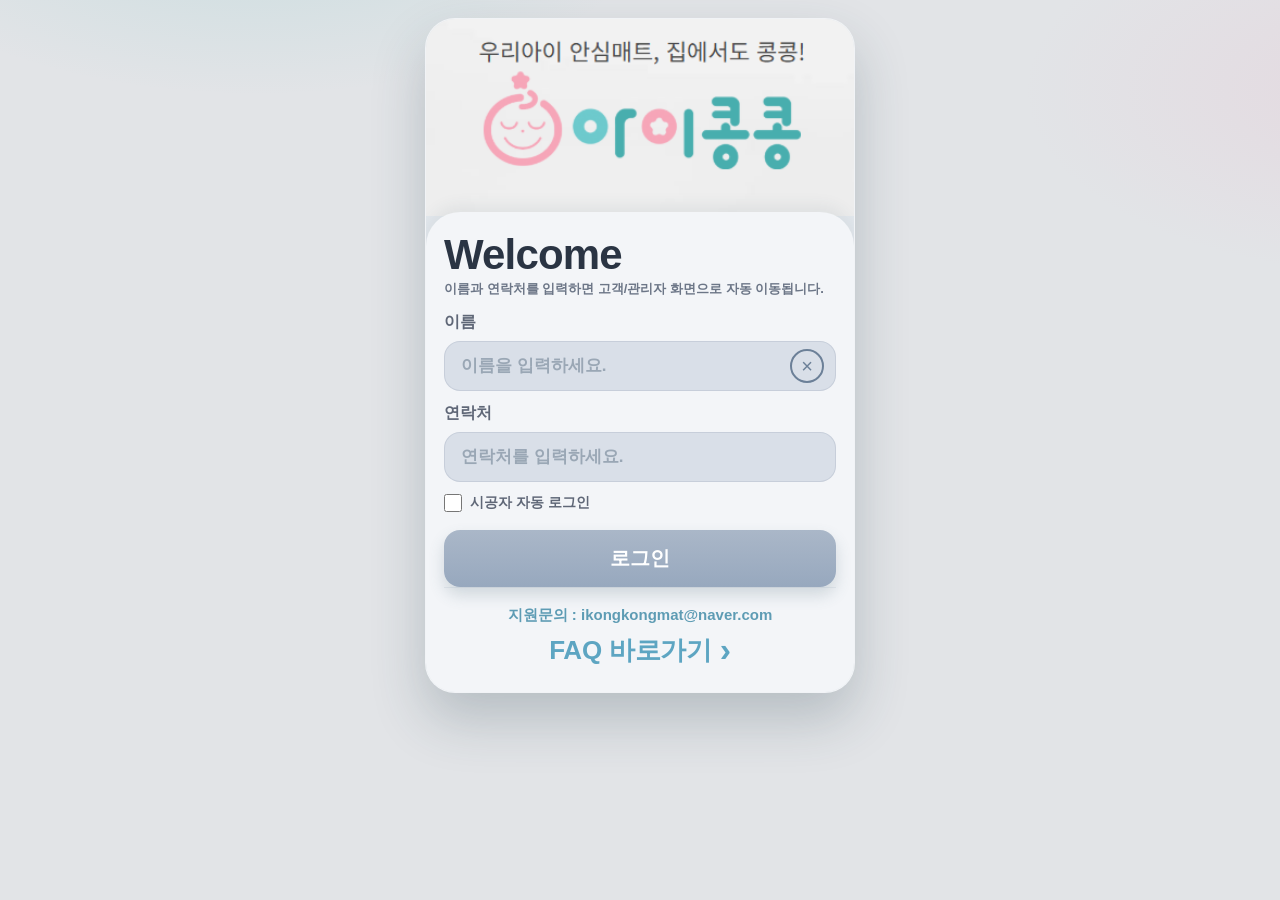
<file: as-detail.html>
<!DOCTYPE html>
<html lang="ko">
<head>
  <meta charset="UTF-8" />
  <meta name="viewport" content="width=device-width, initial-scale=1.0" />
  <meta name="theme-color" content="#1b365d" />
  <meta name="apple-mobile-web-app-capable" content="yes" />
  <meta name="apple-mobile-web-app-status-bar-style" content="default" />
  <meta name="apple-mobile-web-app-title" content="아이콩콩" />
  <meta name="mobile-web-app-capable" content="yes" />
  <link rel="manifest" href="./manifest.json" />
  <link rel="icon" type="image/png" sizes="32x32" href="./icons/favicon-32.png" />
  <link rel="icon" type="image/png" sizes="192x192" href="./icons/icon-192.png" />
  <link rel="apple-touch-icon" href="./icons/apple-touch-icon.png" />
  <title>아이콩콩 AS 신청 상세</title>
  <style>
    * { box-sizing: border-box; }

    :root {
      --bg: #edf2f8;
      --card: #ffffff;
      --line: #e2e8f0;
      --text: #182230;
      --muted: #66758a;
      --blue: #2f9191;
      --blue-soft: #e8f5f4;
      --green: #047857;
      --green-soft: #ecfdf5;
      --yellow: #92400e;
      --yellow-soft: #fffbeb;
      --shadow: 0 12px 28px rgba(15, 23, 42, 0.07);
      --radius: 22px;
      --ring: 0 0 0 3px rgba(72, 183, 182, 0.2);
    }

    body {
      margin: 0;
      font-family: "Pretendard", "SUIT", "Noto Sans KR", "Apple SD Gothic Neo", "Malgun Gothic", sans-serif;
      color: var(--text);
      background:
        radial-gradient(1000px 360px at 5% -20%, rgba(72, 183, 182, 0.16) 0%, rgba(72, 183, 182, 0) 58%),
        radial-gradient(800px 300px at 100% 0, rgba(239, 157, 184, 0.1) 0%, rgba(239, 157, 184, 0) 60%),
        var(--bg);
    }

    .container { max-width: 980px; margin: 0 auto; padding: 20px 14px 72px; }

    .topbar {
      display: flex;
      justify-content: space-between;
      align-items: flex-start;
      gap: 12px;
      flex-wrap: wrap;
      margin-bottom: 14px;
    }

    .title {
      margin: 0;
      font-size: 34px;
      font-weight: 900;
      letter-spacing: -0.03em;
      line-height: 1.1;
    }

    .sub {
      margin: 8px 0 0;
      color: var(--muted);
      font-size: 14px;
      line-height: 1.6;
      font-weight: 700;
    }

    .top-links {
      display: flex;
      align-items: center;
      gap: 10px;
      flex-wrap: wrap;
      justify-content: flex-end;
    }

    .link {
      text-decoration: none;
      color: var(--blue);
      font-weight: 800;
    }

    .link:hover { text-decoration: underline; }

    .top-tool {
      display: inline-flex;
      align-items: center;
      justify-content: center;
      min-height: 42px;
      padding: 0 15px;
      border-radius: 14px;
      border: 1px solid #d9e2ef;
      background: rgba(255, 255, 255, 0.92);
      color: #1f2937;
      font-size: 14px;
      font-weight: 800;
      text-decoration: none;
      cursor: pointer;
      box-shadow: 0 8px 16px rgba(15, 23, 42, 0.05);
      transition: transform 0.15s ease, filter 0.2s ease;
    }

    .top-tool:hover { filter: brightness(1.02); }
    .top-tool:active { transform: translateY(1px); }

    .top-tool.primary {
      border-color: rgba(47, 145, 145, 0.18);
      background: linear-gradient(180deg, #48b7b6 0%, #2f9191 100%);
      color: #fff;
      box-shadow: 0 10px 18px rgba(47, 145, 145, 0.22);
    }

    .top-tool.logout {
      color: #b42318;
      border-color: #f1c4c4;
      background: #fff7f7;
    }

    .chip {
      display: inline-flex;
      align-items: center;
      padding: 6px 11px;
      border-radius: 999px;
      font-size: 12px;
      font-weight: 800;
      background: var(--blue-soft);
      color: var(--blue);
    }

    .chip.success { background: var(--green-soft); color: var(--green); }

    .notice {
      background: #f8fbfd;
      border: 1px solid var(--line);
      border-radius: 16px;
      padding: 13px 14px;
      color: var(--muted);
      line-height: 1.6;
      font-size: 14px;
      margin-bottom: 14px;
    }

    .notice.success {
      background: var(--green-soft);
      border-color: #a7f3d0;
      color: #065f46;
    }

    .notice.error {
      background: #fef2f2;
      border-color: #fecaca;
      color: #b91c1c;
    }

    .card {
      background: var(--card);
      border-radius: var(--radius);
      box-shadow: var(--shadow);
      padding: 20px;
      border: 1px solid rgba(219, 228, 239, 0.9);
    }

    .card + .card { margin-top: 14px; }

    .card-head {
      display: flex;
      justify-content: space-between;
      align-items: flex-start;
      gap: 10px;
      flex-wrap: wrap;
      margin-bottom: 14px;
    }

    .section-title {
      font-size: 22px;
      font-weight: 900;
      letter-spacing: -0.02em;
      margin: 0;
    }

    .muted {
      color: var(--muted);
      font-size: 14px;
      line-height: 1.6;
    }

    .badge {
      display: inline-flex;
      align-items: center;
      padding: 7px 11px;
      border-radius: 999px;
      font-size: 12px;
      font-weight: 800;
      background: var(--blue-soft);
      color: var(--blue);
      white-space: nowrap;
    }

    .badge.yellow { background: var(--yellow-soft); color: var(--yellow); }
    .badge.green { background: var(--green-soft); color: var(--green); }

    .grid {
      display: grid;
      grid-template-columns: repeat(2, minmax(0, 1fr));
      gap: 12px;
    }

    .full { grid-column: 1 / -1; }

    .field-block {
      border: 1px solid #e5ebf3;
      border-radius: 16px;
      background: #f9fbfe;
      padding: 14px;
    }

    .field-label {
      font-size: 12px;
      font-weight: 800;
      color: #516075;
      margin-bottom: 6px;
      letter-spacing: 0.02em;
    }

    .field-value {
      min-height: 24px;
      font-size: 15px;
      line-height: 1.7;
      color: #17212d;
      font-weight: 700;
      white-space: pre-wrap;
      word-break: break-word;
    }

    label {
      display: block;
      font-size: 14px;
      font-weight: 800;
      margin-bottom: 6px;
    }

    input, select, textarea {
      width: 100%;
      border: 1px solid var(--line);
      border-radius: 14px;
      padding: 12px 14px;
      font-size: 15px;
      background: #fff;
      transition: border-color 0.2s ease, box-shadow 0.2s ease;
    }

    input:focus, select:focus, textarea:focus {
      outline: none;
      border-color: rgba(72, 183, 182, 0.7);
      box-shadow: var(--ring);
    }

    textarea {
      min-height: 150px;
      resize: vertical;
    }

    .actions {
      display: flex;
      gap: 10px;
      flex-wrap: wrap;
      margin-top: 14px;
      align-items: center;
    }

    .btn {
      border: 0;
      border-radius: 14px;
      cursor: pointer;
      font-size: 14px;
      font-weight: 800;
      padding: 11px 14px;
      text-decoration: none;
      display: inline-flex;
      align-items: center;
      justify-content: center;
      transition: transform 0.15s ease, filter 0.2s ease;
    }

    .btn.primary {
      background: linear-gradient(180deg, #48b7b6 0%, #2f9191 100%);
      color: #fff;
      box-shadow: 0 8px 16px rgba(47, 145, 145, 0.22);
    }

    .btn.secondary { background: var(--blue-soft); color: #236f6f; }
    .btn.outline {
      background: #fff;
      border: 1px solid var(--line);
      color: #0f172a;
    }

    .btn.disabled {
      opacity: 0.55;
      pointer-events: none;
    }

    .btn:hover { filter: brightness(1.02); }
    .btn:active { transform: translateY(1px); }

    .photo-grid {
      display: grid;
      grid-template-columns: repeat(auto-fit, minmax(140px, 1fr));
      gap: 10px;
    }

    .photo-empty {
      min-height: 24px;
      color: var(--muted);
      font-size: 14px;
      line-height: 1.6;
      font-weight: 700;
    }

    .photo-card {
      display: block;
      text-decoration: none;
      color: inherit;
      border: 1px solid #dbe4ef;
      border-radius: 14px;
      overflow: hidden;
      background: #fff;
      box-shadow: 0 8px 16px rgba(15, 23, 42, 0.05);
    }

    .photo-thumb {
      display: block;
      width: 100%;
      aspect-ratio: 1 / 1;
      object-fit: cover;
      background: #f8fafc;
    }

    .photo-caption {
      padding: 8px 10px;
      text-align: center;
      font-size: 12px;
      font-weight: 800;
      color: #516075;
    }

    @media (max-width: 820px) {
      .container { padding: 16px 10px 64px; }
      .title { font-size: 28px; }
      .grid { grid-template-columns: 1fr; }
    }
  </style>
</head>
<body>
  <div class="container">
    <div class="topbar">
      <div>
        <h1 class="title">AS 신청 상세</h1>
        <p class="sub">고객 신청 내용을 확인하고 처리 확인서 페이지로 이동할 수 있습니다.</p>
      </div>
      <div class="top-links">
        <span id="sourceChip" class="chip">데이터 소스: -</span>
        <a id="backToAdminLink" class="top-tool primary" href="./admin.html">메인</a>
        <a id="asListLink" class="link" href="./admin.html?view=as">AS 목록</a>
        <button id="logoutBtn" class="top-tool logout" type="button">로그아웃</button>
      </div>
    </div>

    <div id="topNotice" class="notice">AS 신청 정보를 불러오는 중입니다.</div>

    <section class="card">
      <div class="card-head">
        <div>
          <h2 class="section-title">고객 신청 내용</h2>
          <div id="requestMeta" class="muted">-</div>
        </div>
        <span id="requestStatusBadge" class="badge">접수중</span>
      </div>

      <div class="grid">
        <div class="field-block">
          <div class="field-label">고객명</div>
          <div id="fieldCustomerName" class="field-value">-</div>
        </div>
        <div class="field-block">
          <div class="field-label">연락처</div>
          <div id="fieldPhone" class="field-value">-</div>
        </div>
        <div class="field-block">
          <div class="field-label">계약번호</div>
          <div id="fieldContractNo" class="field-value">-</div>
        </div>
        <div class="field-block">
          <div class="field-label">시공자</div>
          <div id="fieldInstallerName" class="field-value">-</div>
        </div>
        <div class="field-block">
          <div class="field-label">제품</div>
          <div id="fieldProduct" class="field-value">-</div>
        </div>
        <div class="field-block">
          <div class="field-label">시공일자</div>
          <div id="fieldInstallDate" class="field-value">-</div>
        </div>
        <div class="field-block full">
          <div class="field-label">주소</div>
          <div id="fieldAddress" class="field-value">-</div>
        </div>
        <div class="field-block">
          <div class="field-label">AS 유형</div>
          <div id="fieldRequestType" class="field-value">-</div>
        </div>
        <div class="field-block">
          <div class="field-label">희망 연락 시간</div>
          <div id="fieldContactTime" class="field-value">-</div>
        </div>
        <div class="field-block full">
          <div class="field-label">고객 신청 내용</div>
          <div id="fieldRequestDetail" class="field-value">-</div>
        </div>
        <div class="field-block full">
          <div class="field-label">첨부 사진</div>
          <div id="fieldRequestImages" class="photo-empty">첨부된 사진이 없습니다.</div>
        </div>
      </div>

      <div class="actions">
        <a id="contractLinkBtn" class="btn outline disabled" href="./admin.html?view=as">계약서 보기</a>
        <button id="refreshBtn" class="btn secondary" type="button">새로고침</button>
      </div>
    </section>

    <section class="card">
      <div class="card-head">
        <div>
          <h2 class="section-title">처리 상태</h2>
          <div class="muted">고객 확인용 AS 확인서 작성과 서명은 처리하기 페이지에서 진행합니다.</div>
        </div>
      </div>

      <div class="grid">
        <div class="field-block">
          <div class="field-label">처리 상태</div>
          <div id="fieldProcessStatus" class="field-value">접수중</div>
        </div>
        <div class="field-block">
          <div class="field-label">완료일</div>
          <div id="fieldCompletedAt" class="field-value">-</div>
        </div>
        <div class="field-block full">
          <div class="field-label">처리사항</div>
          <div id="fieldProcessNote" class="field-value">아직 작성되지 않았습니다.</div>
        </div>
        <div class="field-block">
          <div class="field-label">고객 서명</div>
          <div id="fieldCustomerSignState" class="field-value">미작성</div>
        </div>
        <div class="field-block">
          <div class="field-label">시공자 서명</div>
          <div id="fieldInstallerSignState" class="field-value">미작성</div>
        </div>
      </div>

      <div class="actions">
        <a id="processLinkBtn" class="btn primary" href="./as-process.html">처리하기</a>
        <a id="backToListLink" class="btn outline" href="./admin.html?view=as">목록으로 돌아가기</a>
      </div>
    </section>
  </div>

  <script src="./assets/aikongkong-session.js"></script>
  <script src="./assets/aikongkong-pwa.js"></script>
  <script>
    const STORAGE_KEY = 'aikongkong_contract_as_v2';
    const ENTRY_SESSION_KEY = 'aikongkong_entry_session_v1';
    const SHEETS_API_URL_KEY = 'aikongkong_sheets_api_url';
    const INSTALLER_PROFILE_KEY = 'aikongkong_installer_profile_v1';
    const DEFAULT_SHEETS_API_URL = 'https://script.google.com/macros/s/AKfycbwXzHRK86DjFBUtxvg5nhKaIl7Zaqq7Qm2P6Et7Db3fBEq2j5abLaBVxGSBmqX2WZ6V/exec';
    const LEGACY_SHEETS_API_URLS = [
      'https://script.google.com/macros/s/AKfycbyKNzu0YgVz5nuwldhlH5XyJefzvBMPT68B3LfrcRzvdiDw5TzKqe7KsRASdk3AcaP6/exec'
    ];
    const REMOTE_FETCH_TIMEOUT_MS = 20000;
    const SHEETS_CACHE_TTL_MS = 1000 * 60 * 10;
    const AS_DETAIL_CACHE_SCOPE = 'asDetail';

    const state = {
      contracts: [],
      asRequests: [],
      source: 'local',
      currentAdmin: null,
      installerProfile: null,
      currentRequest: null,
      linkedContract: null
    };

    const $ = (selector) => document.querySelector(selector);
    const toDigits = (value) => String(value || '').replace(/[^0-9]/g, '');
    const authSession = window.IkongkongSession;

    function todayString() {
      return new Date().toISOString().split('T')[0];
    }

    function normalizeText(value) {
      return String(value || '').trim().toLowerCase();
    }

    function getSheetsApiUrl() {
      const fromLocal = String(localStorage.getItem(SHEETS_API_URL_KEY) || '').trim();
      if (fromLocal && !LEGACY_SHEETS_API_URLS.includes(fromLocal)) return fromLocal;
      localStorage.setItem(SHEETS_API_URL_KEY, DEFAULT_SHEETS_API_URL);
      return DEFAULT_SHEETS_API_URL;
    }

    async function fetchWithTimeout(url, options = {}, timeoutMs = REMOTE_FETCH_TIMEOUT_MS) {
      const controller = typeof AbortController === 'function' ? new AbortController() : null;
      let timeoutId = 0;
      const timeoutMessage = `연동 대기시간 초과 (${Math.ceil(timeoutMs / 1000)}초)`;
      const timeoutPromise = new Promise((_, reject) => {
        timeoutId = window.setTimeout(() => {
          if (controller) controller.abort();
          reject(new Error(timeoutMessage));
        }, timeoutMs);
      });

      try {
        return await Promise.race([
          fetch(url, {
            ...options,
            ...(controller ? { signal: controller.signal } : {})
          }).catch((err) => {
            if (controller && err?.name === 'AbortError') {
              throw new Error(timeoutMessage);
            }
            throw err;
          }),
          timeoutPromise
        ]);
      } finally {
        if (timeoutId) window.clearTimeout(timeoutId);
      }
    }

    function saveLocal() {
      const contracts = Array.isArray(state.contracts) ? state.contracts : [];
      const asRequests = Array.isArray(state.asRequests) ? state.asRequests : [];
      if (!contracts.length && !asRequests.length) {
        localStorage.removeItem(STORAGE_KEY);
        return;
      }
      localStorage.setItem(STORAGE_KEY, JSON.stringify({ contracts, asRequests }));
    }

    function normalizeAsRequestItem(item, idx = 0) {
      const normalized = { ...(item || {}) };
      if (!normalized.requestType && normalized.asType) normalized.requestType = normalized.asType;
      if (!normalized.createdAt && normalized.requestDate) normalized.createdAt = normalized.requestDate;
      if (!normalized.status) normalized.status = '접수중';
      if (!normalized.id) normalized.id = String(normalized.asNo || '').trim() || `as_legacy_${idx + 1}`;
      applyRequestImageFields(normalized, normalizeRequestImages(normalized));
      return normalized;
    }

    function normalizeRequestImages(item) {
      const directList = Array.isArray(item?.requestImages)
        ? item.requestImages
        : [];
      const fields = [
        item?.requestImage1,
        item?.requestImage2,
        item?.requestImage3,
        item?.requestImage4
      ];

      return [...directList, ...fields]
        .map((value) => String(value || '').trim())
        .filter(Boolean)
        .filter((value, index, list) => list.indexOf(value) === index)
        .slice(0, 4);
    }

    function applyRequestImageFields(target, images) {
      const list = Array.isArray(images) ? images.slice(0, 4) : [];
      target.requestImages = list;
      for (let i = 0; i < 4; i += 1) {
        target[`requestImage${i + 1}`] = list[i] || '';
      }
      return target;
    }

    function loadLocal() {
      const raw = localStorage.getItem(STORAGE_KEY);
      if (!raw) {
        state.contracts = [];
        state.asRequests = [];
        return;
      }

      const parsed = JSON.parse(raw);
      state.contracts = Array.isArray(parsed.contracts) ? parsed.contracts : [];
      state.asRequests = Array.isArray(parsed.asRequests)
        ? parsed.asRequests.map((item, idx) => normalizeAsRequestItem(item, idx))
        : [];
    }

    function getAsDetailCacheUserKey(asId = getQueryAsId()) {
      return authSession.buildSheetsCacheUserKey({
        role: 'as',
        contractId: String(asId || '').trim()
      });
    }

    function applyAsDetailDataset(data, source = 'local') {
      const remoteContract = data?.contract ? mergeContractFieldsFromLocal([data.contract])[0] : null;
      state.contracts = remoteContract ? [remoteContract] : [];
      state.asRequests = data?.asRequest ? [normalizeAsRequestItem(data.asRequest, 0)] : [];
      if (data?.currentAdmin && typeof data.currentAdmin === 'object') {
        state.currentAdmin = {
          ...state.currentAdmin,
          ...data.currentAdmin,
          phone: toDigits(data.currentAdmin.phone || state.currentAdmin?.phone || '')
        };
      }
      state.source = source;
      saveLocal();
    }

    function readCachedAsDetail() {
      const cached = authSession.loadSheetsCache(AS_DETAIL_CACHE_SCOPE, {
        userKey: getAsDetailCacheUserKey(),
        ttlMs: SHEETS_CACHE_TTL_MS
      });
      return cached?.data || null;
    }

    function writeCachedAsDetail(data) {
      authSession.saveSheetsCache(AS_DETAIL_CACHE_SCOPE, data, {
        userKey: getAsDetailCacheUserKey(data?.asRequest?.id || getQueryAsId()),
        ttlMs: SHEETS_CACHE_TTL_MS
      });
    }

    function getLocalContractsBackup() {
      try {
        const raw = localStorage.getItem(STORAGE_KEY);
        if (!raw) return [];
        const parsed = JSON.parse(raw);
        return Array.isArray(parsed.contracts) ? parsed.contracts : [];
      } catch (_) {
        return [];
      }
    }

    const CONTRACT_FALLBACK_KEYS = [
      'contractNo',
      'customerName',
      'phone',
      'address',
      'product',
      'productItems',
      'color',
      'totalPrice',
      'paymentMethod',
      'paymentSummary',
      'installDate',
      'docYear',
      'docMonth',
      'docDay',
      'installRound',
      'discountTypes',
      'discountEtc',
      'installNote',
      'customerSignName',
      'installerSignName',
      'signatureImage',
      'installerName',
      'installerPhone',
      'installerAddress',
      'installerSignatureImage',
      'createdAt',
      'updatedAt'
    ];

    function hasContractValue(value) {
      if (value == null) return false;
      if (typeof value === 'string') return value.trim() !== '';
      return true;
    }

    function mergeContractRecordWithLocal(remoteItem, localItem) {
      const merged = { ...(remoteItem || {}) };
      if (!localItem) return merged;

      CONTRACT_FALLBACK_KEYS.forEach((key) => {
        if (!hasContractValue(merged[key]) && hasContractValue(localItem[key])) {
          merged[key] = localItem[key];
        }
      });

      ['phone', 'installerPhone'].forEach((key) => {
        const mergedDigits = toDigits(merged[key]);
        const localDigits = toDigits(localItem[key]);
        if (localDigits.length > mergedDigits.length) {
          merged[key] = localItem[key];
        }
      });

      return merged;
    }

    function mergeContractFieldsFromLocal(remoteContracts) {
      const localMap = new Map(
        getLocalContractsBackup()
          .filter((item) => item && item.id)
          .map((item) => [String(item.id), item])
      );

      const mergedList = (remoteContracts || []).map((item) => {
        const local = localMap.get(String(item.id || ''));
        const merged = mergeContractRecordWithLocal(item, local);
        localMap.delete(String(item.id || ''));
        return merged;
      });

      return mergedList;
    }

    async function loadRemote() {
      const apiUrl = getSheetsApiUrl();
      if (!apiUrl) throw new Error('구글시트 API URL이 설정되지 않았습니다.');

      const entry = loadEntrySession() || {};
      const params = new URLSearchParams({
        action: 'getAsRequestDetail',
        id: String(getQueryAsId() || '').trim(),
        adminId: String(entry.adminId || '').trim(),
        name: String(state.currentAdmin?.name || entry.name || '').trim(),
        phone: toDigits(state.currentAdmin?.phone || entry.phone || ''),
        t: String(Date.now())
      });
      const sep = apiUrl.includes('?') ? '&' : '?';
      const res = await fetchWithTimeout(`${apiUrl}${sep}${params.toString()}`, {
        method: 'GET',
        cache: 'no-store'
      });
      if (!res.ok) throw new Error(`연동 서버 응답 오류 (${res.status})`);

      const data = await res.json();
      if (!data.ok) throw new Error(data.error || '구글시트 데이터 로드 실패');

      applyAsDetailDataset(data, 'sheets');
      writeCachedAsDetail({
        contract: state.contracts[0] || null,
        asRequest: state.asRequests[0] || null,
        currentAdmin: state.currentAdmin || null
      });
    }

    async function postRemote(action, payload) {
      const apiUrl = getSheetsApiUrl();
      if (!apiUrl) throw new Error('구글시트 API URL이 설정되지 않았습니다.');

      const res = await fetchWithTimeout(apiUrl, {
        method: 'POST',
        headers: { 'Content-Type': 'text/plain;charset=utf-8' },
        body: JSON.stringify({ action, ...payload })
      });

      if (!res.ok) throw new Error(`연동 서버 응답 오류 (${res.status})`);

      const data = await res.json();
      if (!data.ok) throw new Error(data.error || '구글시트 저장 실패');
      return data;
    }

    async function loadData(options = {}) {
      if (!options.forceRemote) {
        const cached = readCachedAsDetail();
        if (cached) {
          applyAsDetailDataset(cached, 'cache');
          return;
        }

        loadLocal();
        if (findAccessibleRequest()) {
          state.source = 'cache';
          return;
        }
      }

      const apiUrl = getSheetsApiUrl();
      if (apiUrl) {
        try {
          await loadRemote();
          return;
        } catch (_) {
          loadLocal();
          state.source = 'local';
          return;
        }
      }

      loadLocal();
      state.source = 'local';
    }

    function loadEntrySession() {
      return authSession.loadAuthSession();
    }

    function guardAdminAccess() {
      const restored = authSession.bootstrapSession({ allowedRoles: ['admin'] });
      if (restored.ok && restored.session?.role === 'admin') return restored.session;
      setTopNotice('관리자 로그인 정보를 확인할 수 없어 시작 화면으로 이동합니다.', 'error');
      window.setTimeout(() => location.replace('./index.html?manual=1'), 120);
      return null;
    }

    function logoutAdminSession() {
      if (!confirm('정말 로그아웃 하시겠습니까?')) return;
      authSession.clearAuthSession();
      localStorage.removeItem('aikongkong_auto_admin_login_v1');
      location.href = './index.html?manual=1';
    }

    function getReturnListUrl() {
      return authSession.readReturnToUrl() || './admin.html?view=as';
    }

    function loadInstallerProfile(defaultProfile = {}) {
      let parsed = null;
      try {
        const raw = localStorage.getItem(INSTALLER_PROFILE_KEY);
        parsed = raw ? JSON.parse(raw) : null;
      } catch (_) {
        parsed = null;
      }

      return {
        name: String(parsed?.name || defaultProfile?.name || '').trim(),
        phone: toDigits(parsed?.phone || defaultProfile?.phone || '')
      };
    }

    function getCurrentInstallerName() {
      const fromProfile = String(state.installerProfile?.name || '').trim();
      if (fromProfile) return fromProfile;
      return String(state.currentAdmin?.name || '').trim();
    }

    function getCurrentInstallerPhone() {
      const fromProfile = toDigits(state.installerProfile?.phone || '');
      if (fromProfile) return fromProfile;
      return toDigits(state.currentAdmin?.phone || '');
    }

    function belongsToCurrentInstaller(item) {
      const installerName = normalizeText(getCurrentInstallerName());
      const installerPhone = getCurrentInstallerPhone();
      if (!installerName && !installerPhone) return false;

      const itemInstallerPhone = toDigits(item?.installerPhone);
      const itemInstallerName = normalizeText(item?.installerName);

      if (installerPhone) {
        if (itemInstallerPhone) return itemInstallerPhone === installerPhone;
        if (installerName) return itemInstallerName === installerName;
        return false;
      }

      return installerName && itemInstallerName === installerName;
    }

    function findContractById(contractId) {
      const targetId = String(contractId || '').trim();
      if (!targetId) return null;
      return state.contracts.find((item) => String(item?.id || '').trim() === targetId) || null;
    }

    function findContractForAsRequest(item) {
      const contractId = String(item?.contractId || '').trim();
      if (contractId) {
        const byId = findContractById(contractId);
        if (byId) return byId;
      }

      const contractNo = String(item?.contractNo || '').trim();
      if (contractNo) {
        const byContractNo = state.contracts.find((contract) => String(contract?.contractNo || '').trim() === contractNo);
        if (byContractNo) return byContractNo;
      }

      const phone = toDigits(item?.phone);
      const customerName = normalizeText(item?.customerName);
      if (!phone && !customerName) return null;

      return state.contracts.find((contract) => {
        const samePhone = phone && toDigits(contract?.phone) === phone;
        const sameName = customerName && normalizeText(contract?.customerName) === customerName;
        if (phone && customerName) return samePhone && sameName;
        return samePhone || sameName;
      }) || null;
    }

    function getQueryAsId() {
      return String(new URLSearchParams(location.search).get('id') || '').trim();
    }

    function findAccessibleRequest() {
      const targetId = getQueryAsId();
      if (!targetId) return null;

      const target = state.asRequests.find((item) => String(item?.id || '') === targetId) || null;
      if (!target) return null;

      const directInstallerMatch = belongsToCurrentInstaller(target);
      const linkedContract = findContractForAsRequest(target);
      if (!directInstallerMatch && (!linkedContract || !belongsToCurrentInstaller(linkedContract))) {
        return null;
      }

      state.linkedContract = linkedContract;
      return target;
    }

    function updateSourceChip() {
      const el = $('#sourceChip');
      if (state.source === 'cache') {
        el.textContent = '데이터 소스: 최근 조회 캐시';
        el.className = 'chip';
        return;
      }
      if (state.source === 'sheets') {
        el.textContent = '데이터 소스: Google Sheets';
        el.className = 'chip success';
      } else {
        el.textContent = '데이터 소스: Local Backup';
        el.className = 'chip';
      }
    }

    function setTopNotice(text, type = '') {
      const el = $('#topNotice');
      el.className = `notice ${type}`.trim();
      el.textContent = text;
    }

    function setFieldText(id, value) {
      const el = document.getElementById(id);
      if (!el) return;
      el.textContent = String(value || '-');
    }

    function renderRequestImages(images) {
      const el = $('#fieldRequestImages');
      if (!el) return;

      if (!Array.isArray(images) || !images.length) {
        el.className = 'photo-empty';
        el.textContent = '첨부된 사진이 없습니다.';
        return;
      }

      el.className = 'photo-grid';
      el.innerHTML = images.map((src, index) => `
        <a class="photo-card" href="${src}" target="_blank" rel="noopener">
          <img class="photo-thumb" src="${src}" alt="AS 사진 ${index + 1}" />
          <div class="photo-caption">AS 사진 ${index + 1}</div>
        </a>
      `).join('');
    }

    function formatDateTime(value) {
      const d = new Date(value);
      if (Number.isNaN(d.getTime())) return value || '-';
      return d.toLocaleString('ko-KR');
    }

    function formatDateOnly(value) {
      const d = new Date(value);
      if (Number.isNaN(d.getTime())) return value || '-';
      return `${d.getFullYear()}-${String(d.getMonth() + 1).padStart(2, '0')}-${String(d.getDate()).padStart(2, '0')}`;
    }

    function getStatusBadgeClass(status) {
      if (status === '처리완료') return 'badge green';
      if (status === '처리중') return 'badge yellow';
      return 'badge';
    }

    function setStatusBadge(status) {
      const el = $('#requestStatusBadge');
      el.className = getStatusBadgeClass(status);
      el.textContent = status || '접수중';
    }

    function upsertAsRequestState(request) {
      if (!request || !request.id) return;
      const idx = state.asRequests.findIndex((item) => String(item?.id || '') === String(request.id));
      if (idx === -1) state.asRequests.push(request);
      else state.asRequests[idx] = request;
    }

    function updateContractLink(contract) {
      const link = $('#contractLinkBtn');
      if (contract && contract.id) {
        link.href = authSession.withReturnTo(`./contract.html?id=${encodeURIComponent(String(contract.id || ''))}`, `${location.pathname}${location.search}`);
        link.textContent = '계약서 보기';
        link.classList.remove('disabled');
        return;
      }

      link.href = './admin.html?view=as';
      link.textContent = '계약 정보 없음';
      link.classList.add('disabled');
    }

    function updateProcessLink(request) {
      const link = $('#processLinkBtn');
      if (!link) return;

      if (request && request.id) {
        link.href = authSession.withReturnTo(`./as-process.html?id=${encodeURIComponent(String(request.id || ''))}`, `${location.pathname}${location.search}`);
        link.textContent = request.signatureImage || request.installerSignatureImage || request.techNote ? '처리 확인서 열기' : '처리하기';
        link.classList.remove('disabled');
        return;
      }

      link.href = './admin.html?view=as';
      link.textContent = '처리하기';
      link.classList.add('disabled');
    }

    function renderRequest(request) {
      state.currentRequest = request;
      state.linkedContract = findContractForAsRequest(request);

      const contract = state.linkedContract;
      const contractNo = contract?.contractNo || request.contractNo || '-';
      const installerName = contract?.installerName || request.installerName || '-';
      const product = request.product || contract?.product || '-';
      const address = request.address || contract?.address || '-';
      const installDate = contract?.installDate || '-';

      $('#requestMeta').textContent = `${request.asNo || '-'} · 접수일 ${formatDateTime(request.createdAt)}`;
      setStatusBadge(request.status);

      setFieldText('fieldCustomerName', request.customerName || contract?.customerName || '-');
      setFieldText('fieldPhone', request.phone || contract?.phone || '-');
      setFieldText('fieldContractNo', contractNo);
      setFieldText('fieldInstallerName', installerName);
      setFieldText('fieldProduct', product);
      setFieldText('fieldInstallDate', formatDateOnly(installDate));
      setFieldText('fieldAddress', address);
      setFieldText('fieldRequestType', request.requestType || request.asType || '-');
      setFieldText('fieldContactTime', request.contactTime || '-');
      setFieldText('fieldRequestDetail', request.requestDetail || '-');
      renderRequestImages(normalizeRequestImages(request));
      setFieldText('fieldProcessStatus', request.status || '접수중');
      setFieldText('fieldCompletedAt', request.completedAt ? formatDateOnly(request.completedAt) : '-');
      setFieldText('fieldProcessNote', request.techNote || '아직 작성되지 않았습니다.');
      setFieldText('fieldCustomerSignState', request.signatureImage ? `서명 완료 (${request.customerSignName || request.customerName || '-'})` : '미작성');
      setFieldText('fieldInstallerSignState', request.installerSignatureImage ? `서명 완료 (${request.installerSignName || installerName || '-'})` : '미작성');

      updateContractLink(contract);
      updateProcessLink(request);
      updateSourceChip();
    }

    async function refreshRequest(showMessage = false, forceRemote = false) {
      if (forceRemote) {
        authSession.clearSheetsCache(AS_DETAIL_CACHE_SCOPE, {
          userKey: getAsDetailCacheUserKey()
        });
      }
      await loadData({ forceRemote });
      updateSourceChip();

      const request = findAccessibleRequest();
      if (!request) {
        updateContractLink(null);
        updateProcessLink(null);
        setTopNotice('해당 AS 신청을 찾을 수 없거나 현재 관리자에게 표시할 수 없는 내역입니다.', 'error');
        return;
      }

      renderRequest(request);
      setTopNotice(showMessage ? 'AS 신청 정보를 새로고침했습니다.' : 'AS 신청 정보를 불러왔습니다.', 'success');
    }

    $('#refreshBtn').addEventListener('click', async () => {
      await refreshRequest(true, true);
    });
    $('#logoutBtn')?.addEventListener('click', logoutAdminSession);

    function enableDevAutoReload() {
      if (location.protocol !== 'http:' && location.protocol !== 'https:') return;
      if (!(location.hostname === 'localhost' || location.hostname === '127.0.0.1')) return;

      let lastModified = null;
      setInterval(async () => {
        try {
          const res = await fetch(location.href.split('#')[0], { method: 'HEAD', cache: 'no-store' });
          const next = res.headers.get('Last-Modified');
          if (!next) return;
          if (lastModified && next !== lastModified) {
            location.reload();
            return;
          }
          lastModified = next;
        } catch (_) {}
      }, 1200);
    }

    (async function init() {
      const entry = guardAdminAccess();
      if (!entry) return;
      $('#asListLink').href = getReturnListUrl();
      $('#backToListLink').href = getReturnListUrl();

      state.currentAdmin = {
        name: String(entry.name || '').trim(),
        phone: toDigits(entry.phone || '')
      };
      state.installerProfile = loadInstallerProfile({
        name: entry.name,
        phone: entry.phone
      });

      if (!String(localStorage.getItem(SHEETS_API_URL_KEY) || '').trim()) {
        localStorage.setItem(SHEETS_API_URL_KEY, DEFAULT_SHEETS_API_URL);
      }

      await refreshRequest(false);
      enableDevAutoReload();
    })();
  </script>
</body>
</html>
</file>
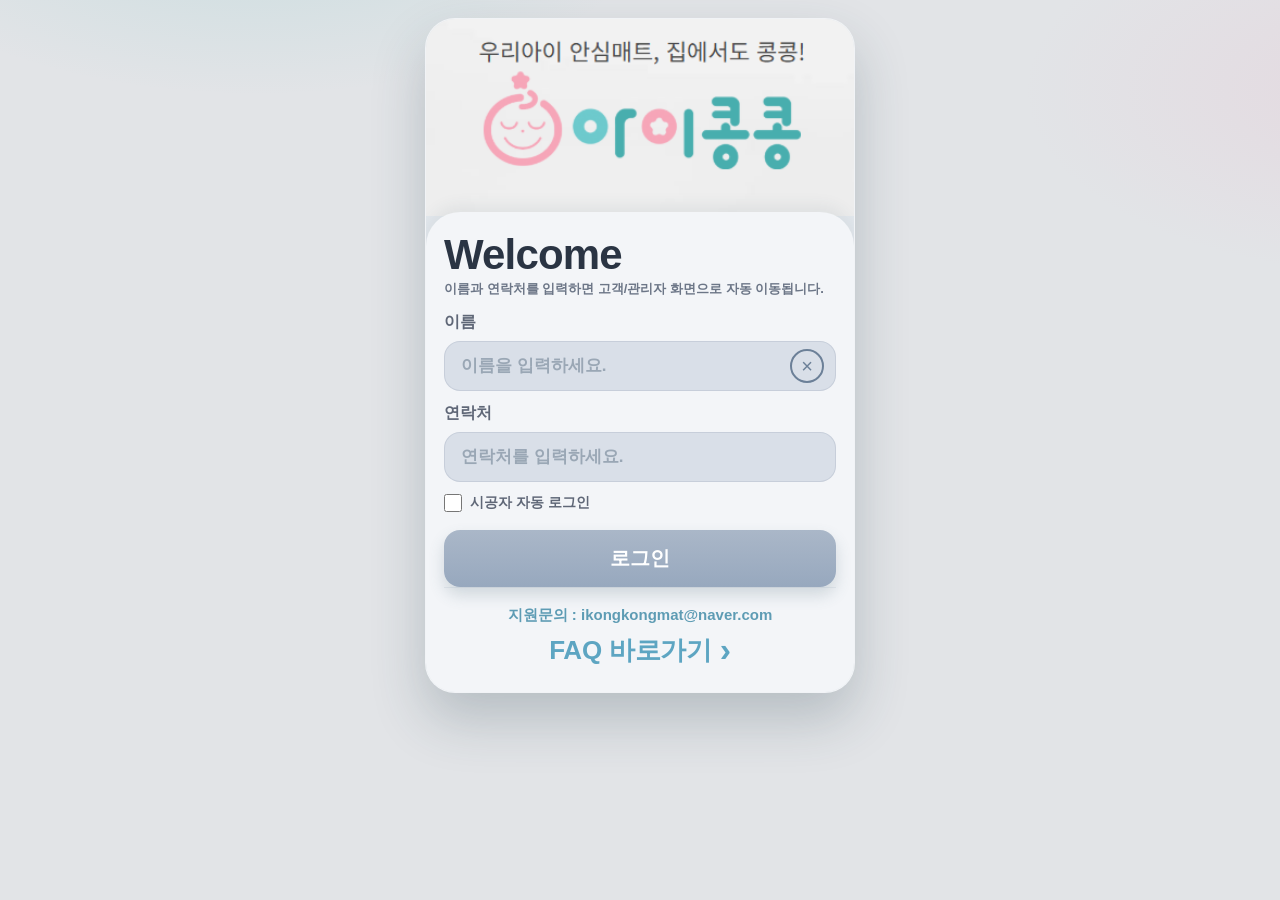
<file: contract.html>
<!DOCTYPE html>
<html lang="ko">
<head>
  <meta charset="UTF-8" />
  <meta name="viewport" content="width=device-width, initial-scale=1.0" />
  <meta name="theme-color" content="#1b365d" />
  <meta name="apple-mobile-web-app-capable" content="yes" />
  <meta name="apple-mobile-web-app-status-bar-style" content="default" />
  <meta name="apple-mobile-web-app-title" content="아이콩콩" />
  <meta name="mobile-web-app-capable" content="yes" />
  <link rel="manifest" href="./manifest.json" />
  <link rel="icon" type="image/png" sizes="32x32" href="./icons/favicon-32.png" />
  <link rel="icon" type="image/png" sizes="192x192" href="./icons/icon-192.png" />
  <link rel="apple-touch-icon" href="./icons/apple-touch-icon.png" />
  <title>아이콩콩 시공계약서</title>
  <style>
    * { box-sizing: border-box; }

    body {
      margin: 0;
      font-family: "Pretendard", "SUIT", "Noto Sans KR", "Apple SD Gothic Neo", "Malgun Gothic", sans-serif;
      color: #17212d;
      background:
        radial-gradient(900px 320px at 0% -20%, rgba(72, 183, 182, 0.14) 0%, rgba(72, 183, 182, 0) 58%),
        linear-gradient(180deg, #ecf2f9 0%, #f5f8fc 100%);
    }

    .container {
      max-width: 1060px;
      margin: 0 auto;
      padding: 16px 14px 50px;
    }

    .topbar {
      display: flex;
      justify-content: space-between;
      align-items: flex-start;
      gap: 10px;
      flex-wrap: wrap;
      margin-bottom: 12px;
    }

    .top-actions {
      display: flex;
      align-items: center;
      gap: 10px;
      flex-wrap: wrap;
      justify-content: flex-end;
    }

    .title {
      margin: 0;
      font-size: 24px;
      font-weight: 900;
      letter-spacing: -0.02em;
    }

    .sub {
      margin: 6px 0 0;
      color: #637187;
      font-size: 14px;
      font-weight: 700;
    }

    .badge {
      display: inline-flex;
      align-items: center;
      border-radius: 999px;
      font-size: 12px;
      font-weight: 800;
      padding: 6px 10px;
      background: #e3ecf9;
      color: #1f3f78;
    }

    .link {
      color: #2f9191;
      text-decoration: none;
      font-weight: 800;
    }
    .link:hover { text-decoration: underline; }

    .top-tool {
      display: inline-flex;
      align-items: center;
      justify-content: center;
      min-height: 42px;
      padding: 0 15px;
      border-radius: 14px;
      border: 1px solid #d8e3ef;
      background: rgba(255, 255, 255, 0.92);
      color: #1f2937;
      font-size: 14px;
      font-weight: 800;
      text-decoration: none;
      cursor: pointer;
      box-shadow: 0 8px 16px rgba(15, 23, 42, 0.05);
      transition: transform 0.15s ease, filter 0.2s ease;
    }
    .top-tool:hover { filter: brightness(1.02); }
    .top-tool:active { transform: translateY(1px); }
    .top-tool.primary {
      border-color: rgba(47, 145, 145, 0.18);
      background: linear-gradient(180deg, #48b7b6 0%, #2f9191 100%);
      color: #fff;
      box-shadow: 0 10px 18px rgba(47, 145, 145, 0.22);
    }
    .top-tool.logout {
      color: #b42318;
      border-color: #f1c4c4;
      background: #fff7f7;
    }

    .notice {
      border-radius: 12px;
      border: 1px solid #d9e4f4;
      background: #f6faff;
      color: #5b6b80;
      padding: 11px 12px;
      font-size: 14px;
      line-height: 1.6;
      margin-bottom: 12px;
    }
    .notice.error {
      border-color: #fecaca;
      background: #fef2f2;
      color: #b91c1c;
    }

    .card {
      background: #fff;
      border-radius: 18px;
      border: 1px solid #d5dfed;
      box-shadow: 0 16px 34px rgba(15, 23, 42, 0.12);
      padding: 14px;
    }

    .header-row {
      display: flex;
      justify-content: space-between;
      align-items: center;
      gap: 10px;
      margin-bottom: 10px;
      border-bottom: 2px solid #111827;
      padding-bottom: 10px;
      flex-wrap: wrap;
    }

    .meta {
      display: flex;
      align-items: center;
      gap: 10px;
      flex-wrap: wrap;
      font-size: 13px;
      color: #435469;
      font-weight: 700;
    }

    .actions {
      display: flex;
      gap: 10px;
      flex-wrap: wrap;
    }

    .btn {
      border: 0;
      border-radius: 12px;
      cursor: pointer;
      font-size: 14px;
      font-weight: 800;
      padding: 10px 14px;
      transition: transform 0.15s ease, filter 0.2s ease;
    }
    .btn.primary {
      background: linear-gradient(180deg, #48b7b6 0%, #2f9191 100%);
      color: #fff;
      box-shadow: 0 8px 14px rgba(47, 145, 145, 0.22);
    }
    .btn.secondary {
      background: #e6f5f4;
      color: #236f6f;
    }
    .btn:hover { filter: brightness(1.02); }
    .btn:active { transform: translateY(1px); }

    .paper {
      border: 10px solid #3fa9a7;
      border-radius: 4px;
      background: #fff;
      padding: 16px 16px 14px;
    }

    .brand-wrap {
      display: flex;
      justify-content: center;
      margin-bottom: 8px;
    }

    .brand-img {
      width: min(100%, 500px);
      max-height: 150px;
      height: auto;
      display: block;
      object-fit: contain;
    }

    .line-block {
      border-top: 3px solid #111827;
      margin-top: 4px;
    }

    .line-row {
      display: flex;
      align-items: center;
      min-height: 44px;
      border-bottom: 1px solid #111827;
      gap: 8px;
      padding: 5px 8px;
    }

    .line-label {
      min-width: 170px;
      font-size: 17px;
      font-weight: 900;
      color: #111827;
    }

    .line-value {
      flex: 1;
      font-size: 17px;
      font-weight: 800;
      color: #0f172a;
      line-height: 1.28;
      word-break: break-word;
      white-space: pre-wrap;
    }

    .extra {
      margin-top: 4px;
      background: transparent;
      padding: 4px 0 6px;
    }

    .extra-grid {
      display: grid;
      grid-template-columns: repeat(3, minmax(0, 1fr));
      gap: 6px 16px;
    }

    .extra-item {
      display: grid;
      grid-template-columns: auto minmax(0, 1fr);
      align-items: baseline;
      column-gap: 6px;
      background: transparent;
      padding: 0;
      min-height: 0;
    }

    .extra-item[hidden] {
      display: none !important;
    }

    .extra-item.full { grid-column: 1 / -1; }

    .extra-k {
      color: #435469;
      font-size: 13px;
      font-weight: 800;
      margin-bottom: 0;
    }

    .extra-v {
      color: #0f172a;
      font-size: 14px;
      line-height: 1.4;
      font-weight: 800;
      white-space: pre-wrap;
      word-break: break-word;
    }

    .terms {
      margin-top: 12px;
      display: grid;
      grid-template-columns: 1fr 1fr;
      gap: 18px;
    }

    .policy-group + .policy-group {
      margin-top: 14px;
    }

    .term-col h3 {
      margin: 0 0 6px;
      font-size: 22px;
      font-weight: 900;
      color: #111827;
      letter-spacing: -0.02em;
    }

    .policy-list {
      display: grid;
      gap: 6px;
    }

    .policy-item {
      display: grid;
      grid-template-columns: 14px minmax(0, 1fr);
      align-items: start;
      column-gap: 6px;
    }

    .policy-check {
      font-size: 12px;
      line-height: 1.55;
      font-weight: 900;
      color: #111827;
    }

    .policy-text {
      margin: 0;
      font-size: 12.5px;
      line-height: 1.55;
      color: #1f2937;
      font-weight: 800;
      word-break: keep-all;
    }

    .sign-area {
      margin-top: 10px;
      border-top: 2px solid #111827;
      padding-top: 8px;
      margin-left: auto;
      width: 390px;
      max-width: 100%;
    }

    .date-row {
      display: flex;
      justify-content: flex-end;
      align-items: center;
      gap: 8px;
      margin-bottom: 6px;
      font-weight: 900;
      color: #111827;
    }

    .date-number {
      display: inline-block;
      width: 74px;
      text-align: center;
      border-bottom: 1px solid #111827;
      line-height: 1.2;
      padding-bottom: 1px;
      font-size: 23px;
    }

    .sign-row {
      display: grid;
      grid-template-columns: 68px 1fr auto 104px;
      align-items: center;
      gap: 8px;
      margin-top: 5px;
    }

    .sign-label {
      text-align: right;
      font-size: 18px;
      font-weight: 900;
    }

    .sign-name {
      border-bottom: 1px solid #111827;
      min-height: 26px;
      font-size: 19px;
      font-weight: 800;
      display: flex;
      align-items: center;
      padding: 0 2px 1px;
    }

    .sign-mark {
      font-size: 16px;
      font-weight: 900;
      color: #111827;
    }

    .sign-img {
      width: 102px;
      height: 38px;
      object-fit: contain;
      mix-blend-mode: multiply;
      opacity: 0;
    }

    .sign-img.active { opacity: 1; }

    @media (max-width: 900px) {
      .line-label { min-width: 110px; font-size: 14px; }
      .line-value { font-size: 14px; }
      .terms { grid-template-columns: 1fr; }
      .extra-grid { grid-template-columns: 1fr; }
      .sign-row { grid-template-columns: 66px 1fr auto 96px; }
      .sign-label { font-size: 14px; }
      .sign-name { font-size: 14px; }
      .date-number { font-size: 13px; width: 66px; }
      .paper { border-width: 7px; padding: 12px; }
    }

    @page {
      size: A4 portrait;
      margin: 6mm;
    }

    @media print {
      html, body {
        width: 210mm;
        height: 297mm;
        -webkit-print-color-adjust: exact;
        print-color-adjust: exact;
      }
      body { background: #fff; }
      .topbar, .notice, .actions { display: none !important; }
      .container {
        width: 198mm;
        max-width: none;
        margin: 0 auto;
        padding: 0;
      }
      .card { box-shadow: none; border: 0; border-radius: 0; padding: 0; }
      .header-row { display: none !important; }

      .paper {
        border: 2.2mm solid #3fa9a7;
        border-radius: 0;
        padding: 4mm 4mm 3mm;
        page-break-inside: avoid;
      }

      .brand-wrap { margin-bottom: 1.6mm; }
      .brand-img {
        max-width: 104mm;
        max-height: 25mm;
      }

      .line-block { border-top-width: 0.5mm; margin-top: 1mm; }
      .line-row {
        min-height: 8.4mm;
        padding: 1mm 1.5mm;
        border-bottom-width: 0.26mm;
      }
      .line-label {
        min-width: 34mm;
        font-size: 4mm;
      }
      .line-value {
        font-size: 4mm;
        line-height: 1.2;
      }

      .extra {
        margin-top: 1.2mm;
        padding: 0.8mm 0 1mm;
      }
      .extra-grid { gap: 0.8mm 2.4mm; }
      .extra-item {
        grid-template-columns: auto minmax(0, 1fr);
        column-gap: 1mm;
        padding: 0;
        min-height: 0;
      }
      .extra-k { font-size: 2.75mm; margin-bottom: 0; }
      .extra-v { font-size: 3mm; line-height: 1.3; }

      .terms {
        margin-top: 2mm;
        gap: 3mm;
      }
      .policy-group + .policy-group { margin-top: 2.2mm; }
      .term-col h3 {
        font-size: 4.2mm;
        margin-bottom: 1mm;
      }
      .policy-list { gap: 0.9mm; }
      .policy-item {
        grid-template-columns: 3.2mm minmax(0, 1fr);
        column-gap: 1mm;
      }
      .policy-check,
      .policy-text {
        font-size: 2.95mm;
        line-height: 1.34;
      }

      .sign-area {
        margin-top: 2.2mm;
        width: 82mm;
        border-top-width: 0.4mm;
        padding-top: 1.6mm;
      }
      .date-row {
        gap: 2mm;
        margin-bottom: 1.2mm;
        font-size: 3.2mm;
      }
      .date-number {
        width: 15mm;
        font-size: 4.9mm;
        line-height: 1.05;
        padding-bottom: 0.5mm;
        border-bottom-width: 0.26mm;
      }
      .sign-row {
        grid-template-columns: 15mm 1fr auto 20mm;
        gap: 1.8mm;
        margin-top: 1mm;
      }
      .sign-label {
        font-size: 4.6mm;
      }
      .sign-name {
        font-size: 4.6mm;
        min-height: 6.3mm;
        padding: 0 0.6mm 0.5mm;
        border-bottom-width: 0.26mm;
      }
      .sign-mark { font-size: 3.6mm; }
      .sign-img {
        width: 19mm;
        height: 7mm;
      }
    }
  </style>
</head>
<body>
  <div class="container">
    <div class="topbar">
      <div>
        <h1 class="title">아이콩콩 시공계약서</h1>
        <p class="sub">저장된 계약 내용을 고객 확인용 양식으로 표시합니다.</p>
      </div>
      <div class="top-actions">
        <span id="sourceBadge" class="badge">데이터 확인 중</span>
        <a id="backLink" class="top-tool primary" href="./index.html?manual=1">메인</a>
        <button id="logoutBtn" class="top-tool logout" type="button">로그아웃</button>
      </div>
    </div>

    <div id="topNotice" class="notice">계약 정보를 불러오는 중입니다.</div>

    <section class="card">
      <div class="header-row">
        <div class="meta">
          <span id="metaContractNo">계약번호 -</span>
          <span id="metaCreatedAt">작성일 -</span>
        </div>
        <div class="actions">
          <button id="backBtn" class="btn secondary" type="button">뒤로가기</button>
          <button id="shareBtn" class="btn secondary" type="button">공유하기</button>
          <button id="smsBtn" class="btn secondary" type="button">문자 보내기</button>
          <button id="printBtn" class="btn primary" type="button">인쇄</button>
          <button id="refreshBtn" class="btn secondary" type="button">새로고침</button>
        </div>
      </div>

      <article class="paper">
        <div class="brand-wrap">
          <img class="brand-img" src="./시공계약아이콘.png" alt="아이콩콩매트" />
        </div>

        <section class="line-block">
          <div class="line-row"><div class="line-label">고객명</div><div class="line-value" id="lineCustomerName">-</div></div>
          <div class="line-row"><div class="line-label">주 소</div><div class="line-value" id="lineAddress">-</div></div>
          <div class="line-row"><div class="line-label">연락처</div><div class="line-value" id="linePhone">-</div></div>
          <div class="line-row"><div class="line-label">품명/사용수량</div><div class="line-value" id="lineProduct">-</div></div>
          <div class="line-row"><div class="line-label">결제방식 & 결제금액</div><div class="line-value" id="linePayment">-</div></div>
        </section>

        <section class="extra">
          <div class="extra-grid">
            <div class="extra-item"><div class="extra-k">색상</div><div class="extra-v" id="extraColor">-</div></div>
            <div class="extra-item"><div class="extra-k">시공일자</div><div class="extra-v" id="extraInstallDate">-</div></div>
            <div class="extra-item"><div class="extra-k">시공 차수</div><div class="extra-v" id="extraInstallRound">-</div></div>
            <div class="extra-item full"><div class="extra-k">할인 유형</div><div class="extra-v" id="extraDiscountTypes">-</div></div>
            <div class="extra-item full" id="extraDiscountEtcRow" hidden><div class="extra-k">기타 할인 상세</div><div class="extra-v" id="extraDiscountEtc">-</div></div>
            <div class="extra-item full" id="extraInstallNoteRow" hidden><div class="extra-k">시공 특이사항</div><div class="extra-v" id="extraInstallNote">-</div></div>
          </div>
        </section>

        <section class="terms">
          <div class="term-col">
            <div class="policy-group">
              <h3>교환 / 반품안내</h3>
              <div class="policy-list">
                <div class="policy-item">
                  <span class="policy-check">☑</span>
                  <p class="policy-text">아이콩콩매트 고객센터(또는 해당 구매처 고객센터) 접수 후, 교환 및 반품이 진행됩니다. 타 택배 이용 시 발생되는 추가금 및 분실 건은 구매자 부담입니다.</p>
                </div>
                <div class="policy-item">
                  <span class="policy-check">☑</span>
                  <p class="policy-text">교환 및 반품은 제품을 수령하신 후 7일 이내 교환/반품 의사를 고객센터로 접수해주셔야 합니다.</p>
                </div>
                <div class="policy-item">
                  <span class="policy-check">☑</span>
                  <p class="policy-text">제품 하자 교환은 3개월 안에 가능하시며 고객 부주의로 인한 교환건은 제품구매를 하셔야 합니다.</p>
                </div>
              </div>
            </div>
            <div class="policy-group">
              <h3>교환 / 반품이 불가한 경우</h3>
              <div class="policy-list">
                <div class="policy-item">
                  <span class="policy-check">☑</span>
                  <p class="policy-text">제품 수령 후 7일 이내 교환/반품 의사를 전달하지 않은 경우(전달방법: 해당 구매처 고객센터)</p>
                </div>
                <div class="policy-item">
                  <span class="policy-check">☑</span>
                  <p class="policy-text">시공 제품은 단순 변심으로 인한 교환/반품이 절대 불가능합니다.</p>
                </div>
                <div class="policy-item">
                  <span class="policy-check">☑</span>
                  <p class="policy-text">할인제품/행사제품/사전에 교환 및 반품 불가가 고지된 제품</p>
                </div>
                <div class="policy-item">
                  <span class="policy-check">☑</span>
                  <p class="policy-text">교환 및 반품 시 해당 제품을 훼손하거나 사용하지 않았어야 하며 최초 구매(혹은 수령)했을 당시와 동일한 상태를 유지해야 합니다.</p>
                </div>
                <div class="policy-item">
                  <span class="policy-check">☑</span>
                  <p class="policy-text">구매자의 부주의로 인하여 제품이 손상되었거나 사용으로 인한 오염 등 제품의 가치가 하락한 경우, 수령일로부터 7일 이내라도 반품이 절대 불가합니다.</p>
                </div>
              </div>
            </div>
            <div class="policy-group">
              <h3>시공 전후 사진촬영</h3>
              <div class="policy-list">
                <div class="policy-item">
                  <span class="policy-check">☑</span>
                  <p class="policy-text">시공 전후 사진촬영을 통해 시공 결과물에 대한 정보를 아이콩콩 본사에서 보유하게 되며, 이를 통해 추후 A/S 시 보다 원활한 정보확인이 이루어집니다. 해당 사진은 아이콩콩 홈페이지 시공사례 및 광고자료로 활용될 수 있으며 특정인을 알아볼 수 있는 경우 모자이크 처리를 통해 고객안심을 보장합니다.</p>
                </div>
              </div>
            </div>
          </div>
          <div class="term-col">
            <div class="policy-group">
              <h3>A/S 신청 안내</h3>
              <div class="policy-list">
                <div class="policy-item">
                  <span class="policy-check">☑</span>
          <p class="policy-text">A/S가 필요한 부분의 사진과 매트 앞뒷면을 찍어서 아이콩콩매트 고객센터 또는 공식 접수 경로로 접수해 주세요. 계약자 성명, 번호, 주소, 시공일자, 제품종류를 꼭 적어주세요.</p>
                </div>
              </div>
            </div>
            <div class="policy-group">
              <h3>A/S 및 배송비 안내</h3>
              <div class="policy-list">
                <div class="policy-item">
                  <span class="policy-check">☑</span>
                  <p class="policy-text">고객 부주의로 인한 A/S 발생은 5만원의 출장비가 청구됩니다. 교환/반품 시 왕복 배송비 14,000원은 계좌 입금이며 A/S, 배송비 모두 계좌이체를 이용하셔야 합니다. 배송비를 제품과 동봉 시 분실 위험이 있으므로 꼭 계좌 입금 부탁드립니다. 제품 사이즈 및 택배 박스 수량(박스 초과)에 따라 배송비 금액이 추가될 수 있습니다.</p>
                </div>
              </div>
            </div>
            <div class="policy-group">
              <h3>교환/반품배송비/시공비 입금 계좌</h3>
              <div class="policy-list">
                <div class="policy-item">
                  <span class="policy-check">☑</span>
                  <p class="policy-text">배송비는 제품과 동봉 시 분실 위험이 있으므로 꼭 계좌 입금을 부탁드립니다.</p>
                </div>
                <div class="policy-item">
                  <span class="policy-check">☑</span>
                  <p class="policy-text">입금계좌: 110-615-077781 (조성운, 아이콩콩)</p>
                </div>
              </div>
            </div>
            <div class="policy-group">
              <h3>아이콩콩매트 고객센터</h3>
              <div class="policy-list">
                <div class="policy-item">
                  <span class="policy-check">☑</span>
                  <p class="policy-text">유선상담: 1670-2659</p>
                </div>
                <div class="policy-item">
                  <span class="policy-check">☑</span>
                  <p class="policy-text">운영시간: 평일 AM09:00~PM18:00 (주말/공휴일 휴무)</p>
                </div>
              </div>
            </div>
          </div>
        </section>

        <section class="sign-area">
          <div class="date-row">
            <span id="docYear" class="date-number">-</span><span>년</span>
            <span id="docMonth" class="date-number">-</span><span>월</span>
            <span id="docDay" class="date-number">-</span><span>일</span>
          </div>
          <div class="sign-row">
            <div class="sign-label">고객명:</div>
            <div class="sign-name" id="customerSignName">-</div>
            <div class="sign-mark">(인)</div>
            <img id="customerSignImg" class="sign-img" alt="고객 서명" />
          </div>
          <div class="sign-row">
            <div class="sign-label">시공자:</div>
            <div class="sign-name" id="installerSignName">-</div>
            <div class="sign-mark">(인)</div>
            <img id="installerSignImg" class="sign-img" alt="시공자 서명" />
          </div>
        </section>
      </article>
    </section>
  </div>

  <script src="./assets/aikongkong-session.js"></script>
  <script src="./assets/aikongkong-share.js"></script>
  <script src="./assets/aikongkong-pwa.js"></script>
  <script>
    const STORAGE_KEY = 'aikongkong_contract_as_v2';
    const ENTRY_SESSION_KEY = 'aikongkong_entry_session_v1';
    const SHEETS_API_URL_KEY = 'aikongkong_sheets_api_url';
    const DEFAULT_SHEETS_API_URL = 'https://script.google.com/macros/s/AKfycbwXzHRK86DjFBUtxvg5nhKaIl7Zaqq7Qm2P6Et7Db3fBEq2j5abLaBVxGSBmqX2WZ6V/exec';
    const LEGACY_SHEETS_API_URLS = [
      'https://script.google.com/macros/s/AKfycbyKNzu0YgVz5nuwldhlH5XyJefzvBMPT68B3LfrcRzvdiDw5TzKqe7KsRASdk3AcaP6/exec'
    ];
    const SHARE_SITE_URL = 'https://contract-as.pages.dev';
    const REMOTE_FETCH_TIMEOUT_MS = 20000;
    const SHEETS_CACHE_TTL_MS = 1000 * 60 * 10;
    const CONTRACT_DETAIL_CACHE_SCOPE = 'contractDetail';

    const state = {
      contracts: [],
      asRequests: [],
      source: 'local',
      currentContract: null,
      shareBusy: false,
      shareAssetKey: '',
      shareAssetFile: null,
      shareAssetPromise: null
    };

    const $ = (s) => document.querySelector(s);
    const toDigits = (v) => String(v || '').replace(/[^0-9]/g, '');
    const authSession = window.IkongkongSession;

    function getContractCacheUserKey(contractId = getQueryContractId()) {
      return authSession.buildSheetsCacheUserKey({
        role: 'contract',
        contractId: String(contractId || '').trim()
      });
    }

    function getSheetsApiUrl() {
      const fromLocal = String(localStorage.getItem(SHEETS_API_URL_KEY) || '').trim();
      if (fromLocal && !LEGACY_SHEETS_API_URLS.includes(fromLocal)) return fromLocal;
      localStorage.setItem(SHEETS_API_URL_KEY, DEFAULT_SHEETS_API_URL);
      return DEFAULT_SHEETS_API_URL;
    }

    async function fetchWithTimeout(url, options = {}, timeoutMs = REMOTE_FETCH_TIMEOUT_MS) {
      const controller = typeof AbortController === 'function' ? new AbortController() : null;
      let timeoutId = 0;
      const timeoutMessage = `연동 대기시간 초과 (${Math.ceil(timeoutMs / 1000)}초)`;
      const timeoutPromise = new Promise((_, reject) => {
        timeoutId = window.setTimeout(() => {
          if (controller) controller.abort();
          reject(new Error(timeoutMessage));
        }, timeoutMs);
      });

      try {
        return await Promise.race([
          fetch(url, {
            ...options,
            ...(controller ? { signal: controller.signal } : {})
          }).catch((err) => {
            if (controller && err?.name === 'AbortError') {
              throw new Error(timeoutMessage);
            }
            throw err;
          }),
          timeoutPromise
        ]);
      } finally {
        if (timeoutId) window.clearTimeout(timeoutId);
      }
    }

    function saveLocal() {
      const contracts = Array.isArray(state.contracts) ? state.contracts : [];
      const asRequests = Array.isArray(state.asRequests) ? state.asRequests : [];
      if (!contracts.length && !asRequests.length) {
        localStorage.removeItem(STORAGE_KEY);
        return;
      }
      localStorage.setItem(STORAGE_KEY, JSON.stringify({ contracts, asRequests }));
    }

    function loadLocal() {
      const raw = localStorage.getItem(STORAGE_KEY);
      if (!raw) {
        state.contracts = [];
        state.asRequests = [];
        return;
      }
      const parsed = JSON.parse(raw);
      state.contracts = parsed.contracts || [];
      state.asRequests = parsed.asRequests || [];
    }

    function readCachedContractRecord(contractId = getQueryContractId()) {
      const cached = authSession.loadSheetsCache(CONTRACT_DETAIL_CACHE_SCOPE, {
        userKey: getContractCacheUserKey(contractId),
        ttlMs: SHEETS_CACHE_TTL_MS
      });
      return cached?.data?.contract || null;
    }

    function writeCachedContractRecord(contract) {
      if (!contract?.id) return;
      authSession.saveSheetsCache(CONTRACT_DETAIL_CACHE_SCOPE, {
        contract
      }, {
        userKey: getContractCacheUserKey(contract.id),
        ttlMs: SHEETS_CACHE_TTL_MS
      });
    }

    function getLocalContractsBackup() {
      try {
        const raw = localStorage.getItem(STORAGE_KEY);
        if (!raw) return [];
        const parsed = JSON.parse(raw);
        return Array.isArray(parsed.contracts) ? parsed.contracts : [];
      } catch (_) {
        return [];
      }
    }

    const CONTRACT_FALLBACK_KEYS = [
      'contractNo',
      'customerName',
      'phone',
      'address',
      'product',
      'productItems',
      'color',
      'totalPrice',
      'paymentMethod',
      'paymentSummary',
      'installDate',
      'docYear',
      'docMonth',
      'docDay',
      'installRound',
      'discountTypes',
      'discountEtc',
      'installNote',
      'customerSignName',
      'installerSignName',
      'signatureImage',
      'installerName',
      'installerPhone',
      'installerAddress',
      'installerSignatureImage',
      'createdAt',
      'updatedAt'
    ];

    function normalizeContractTextValue(value) {
      const text = String(value == null ? '' : value).trim();
      if (!text) return '';
      if (/^[-–—]+$/.test(text)) return '';
      if (text === 'null' || text === 'undefined') return '';
      return text;
    }

    function hasContractValue(value) {
      if (value == null) return false;
      if (typeof value === 'string') return normalizeContractTextValue(value) !== '';
      return true;
    }

    function mergeContractRecordWithLocal(remoteItem, localItem) {
      const merged = { ...(remoteItem || {}) };
      if (!localItem) return merged;

      CONTRACT_FALLBACK_KEYS.forEach((key) => {
        if (!hasContractValue(merged[key]) && hasContractValue(localItem[key])) {
          merged[key] = localItem[key];
        }
      });

      ['phone', 'installerPhone'].forEach((key) => {
        const mergedDigits = toDigits(merged[key]);
        const localDigits = toDigits(localItem[key]);
        if (localDigits.length > mergedDigits.length) {
          merged[key] = localItem[key];
        }
      });

      return merged;
    }

    function mergeContractFieldsFromLocal(remoteContracts) {
      const localMap = new Map(
        getLocalContractsBackup()
          .filter((item) => item && item.id)
          .map((item) => [String(item.id), item])
      );

      const mergedList = (remoteContracts || []).map((item) => {
        const local = localMap.get(String(item.id || ''));
        const merged = mergeContractRecordWithLocal(item, local);
        localMap.delete(String(item.id || ''));
        return merged;
      });

      return mergedList;
    }

    async function loadRemote() {
      const apiUrl = getSheetsApiUrl();
      if (!apiUrl) throw new Error('구글시트 URL이 설정되지 않았습니다.');
      const entry = loadEntrySession() || {};
      const params = new URLSearchParams({
        action: 'getContract',
        id: String(getQueryContractId() || '').trim(),
        customerId: String(entry.customerId || '').trim(),
        contractNo: String(entry.contractNo || '').trim(),
        name: String(entry.name || '').trim(),
        phone: toDigits(entry.phone || ''),
        t: String(Date.now())
      });
      const sep = apiUrl.includes('?') ? '&' : '?';
      const res = await fetchWithTimeout(`${apiUrl}${sep}${params.toString()}`, {
        method: 'GET',
        cache: 'no-store'
      });
      if (!res.ok) throw new Error(`연동 서버 오류 (${res.status})`);
      const data = await res.json();
      if (!data.ok) throw new Error(data.error || '구글시트 데이터 로드 실패');
      const remoteContract = data.contract ? mergeContractFieldsFromLocal([data.contract])[0] : null;
      state.contracts = remoteContract ? [remoteContract] : [];
      state.asRequests = [];
      state.source = 'sheets';
      saveLocal();
      if (remoteContract) writeCachedContractRecord(remoteContract);
    }

    async function loadData(options = {}) {
      const contractId = getQueryContractId();
      if (!options.forceRemote && contractId) {
        const cachedContract = readCachedContractRecord(contractId);
        if (cachedContract) {
          state.contracts = [cachedContract];
          state.asRequests = [];
          state.source = 'cache';
          saveLocal();
          return;
        }

        loadLocal();
        const localContract = fetchContractById(contractId);
        if (localContract) {
          state.contracts = [localContract];
          state.asRequests = [];
          state.source = 'cache';
          return;
        }
      }

      const apiUrl = getSheetsApiUrl();
      if (apiUrl) {
        try {
          await loadRemote();
          return;
        } catch (_) {
          loadLocal();
          state.source = 'local';
          return;
        }
      }
      loadLocal();
      state.source = 'local';
    }

    function loadEntrySession() {
      return authSession.loadAuthSession();
    }

    function fetchContractById(contractId) {
      const targetId = String(contractId || '').trim();
      if (!targetId) return null;
      return state.contracts.find((item) => String(item?.id || '').trim() === targetId) || null;
    }

    function getQueryContractId() {
      const qs = new URLSearchParams(location.search);
      return qs.get('id') || '';
    }

    function setTopState(ok, text) {
      const el = $('#topNotice');
      el.className = `notice ${ok ? '' : 'error'}`.trim();
      el.textContent = text;
      $('#sourceBadge').textContent = state.source === 'sheets'
        ? 'Google Sheets'
        : (state.source === 'cache' ? '최근 조회 캐시' : 'Local Backup');
    }

    function formatDisplayDate(value) {
      const d = new Date(value);
      if (Number.isNaN(d.getTime())) return value || '-';
      return d.toLocaleString('ko-KR');
    }

    function formatDateOnly(value) {
      const d = new Date(value);
      if (Number.isNaN(d.getTime())) return value || '-';
      const y = d.getFullYear();
      const m = String(d.getMonth() + 1).padStart(2, '0');
      const day = String(d.getDate()).padStart(2, '0');
      return `${y}-${m}-${day}`;
    }

    function parseDateParts(contract) {
      const y = String(contract.docYear || '').trim();
      const m = String(contract.docMonth || '').trim();
      const d = String(contract.docDay || '').trim();
      if (y && m && d) return { y, m, d };

      const fromInstall = new Date(contract.installDate || '');
      if (!Number.isNaN(fromInstall.getTime())) {
        return {
          y: String(fromInstall.getFullYear()),
          m: String(fromInstall.getMonth() + 1),
          d: String(fromInstall.getDate())
        };
      }

      const fromCreate = new Date(contract.createdAt || '');
      if (!Number.isNaN(fromCreate.getTime())) {
        return {
          y: String(fromCreate.getFullYear()),
          m: String(fromCreate.getMonth() + 1),
          d: String(fromCreate.getDate())
        };
      }
      return { y: '-', m: '-', d: '-' };
    }

    function setText(id, value) {
      const el = document.getElementById(id);
      if (!el) return;
      const text = typeof value === 'string' ? normalizeContractTextValue(value) : value;
      el.textContent = String(text || '-');
    }

    function setHidden(id, hidden) {
      const el = document.getElementById(id);
      if (!el) return;
      el.hidden = !!hidden;
    }

    function coalesceContractText(...values) {
      for (const value of values) {
        const text = normalizeContractTextValue(value);
        if (text) return text;
      }
      return '';
    }

    function setSign(id, dataUrl) {
      const img = document.getElementById(id);
      if (!img) return;
      if (dataUrl) {
        img.src = dataUrl;
        img.classList.add('active');
      } else {
        img.removeAttribute('src');
        img.classList.remove('active');
      }
    }

    function getCurrentContract() {
      return state.currentContract || findContract() || null;
    }

    function getShareTargetUrl(contract) {
      const url = new URL('./contract.html', `${SHARE_SITE_URL}/`);
      const contractId = String(contract?.id || '').trim();
      if (contractId) url.searchParams.set('id', contractId);
      return url.toString();
    }

    function buildContractSmsText() {
      return [
        '아이콩콩 계약서 확인 및 A/S 접수 링크입니다.',
        SHARE_SITE_URL
      ].join('\n');
    }

    function getShareAssetKey(contract) {
      const id = String(contract?.id || contract?.contractNo || '').trim();
      const updatedAt = String(contract?.updatedAt || contract?.createdAt || contract?.installDate || '').trim();
      return [id, updatedAt].filter(Boolean).join(':');
    }

    function resetShareAsset() {
      state.shareAssetKey = '';
      state.shareAssetFile = null;
      state.shareAssetPromise = null;
    }

    function makeContractImageFilename(contract) {
      const contractNo = normalizeContractTextValue(contract?.contractNo) || 'contract';
      return `${contractNo}-고객확인용계약서.png`;
    }

    async function renderContractImageBlob() {
      if (!window.html2canvas) {
        throw new Error('공유용 이미지 도구를 아직 불러오지 못했습니다.');
      }

      const paper = document.querySelector('.paper');
      if (!paper) {
        throw new Error('공유할 계약서 영역을 찾지 못했습니다.');
      }

      const canvas = await window.html2canvas(paper, {
        backgroundColor: '#ffffff',
        scale: Math.max(2, window.devicePixelRatio || 1),
        useCORS: true,
        logging: false,
        scrollX: 0,
        scrollY: -window.scrollY,
        windowWidth: document.documentElement.scrollWidth,
        windowHeight: document.documentElement.scrollHeight
      });

      return new Promise((resolve, reject) => {
        canvas.toBlob((blob) => {
          if (blob) resolve(blob);
          else reject(new Error('계약서 이미지를 만들지 못했습니다.'));
        }, 'image/png');
      });
    }

    async function createContractShareFile(contract) {
      const blob = await renderContractImageBlob();
      return new File([blob], makeContractImageFilename(contract), { type: 'image/png' });
    }

    function primeContractShareAsset(contract) {
      const key = getShareAssetKey(contract);
      state.shareAssetKey = key;
      state.shareAssetFile = null;
      state.shareAssetPromise = null;
    }

    function setShareButtonBusy(isBusy) {
      state.shareBusy = Boolean(isBusy);
      const button = $('#shareBtn');
      if (!button) return;
      button.disabled = state.shareBusy;
      button.textContent = state.shareBusy ? '공유 준비 중...' : '공유하기';
    }

    function setShareButtonAvailability(contract) {
      const button = $('#shareBtn');
      if (!button) return;
      const isAvailable = Boolean(String(contract?.id || '').trim() || String(contract?.contractNo || '').trim());
      button.disabled = !isAvailable || state.shareBusy;
    }

    function buildContractSharePayload(contract) {
      return {
        title: '시공 계약서',
        text: '아래 링크에서 시공 계약서를 확인하실 수 있습니다.',
        url: getShareTargetUrl(contract)
      };
    }

    async function shareWithNativeSheet(payload, shareFile) {
      if (!navigator.share) return false;

      const candidates = [
        shareFile ? {
          files: [shareFile],
          title: payload.title,
          text: payload.text
        } : null,
        payload,
        { title: payload.title, url: payload.url },
        { text: `${payload.text}\n${payload.url}`.trim() },
        { url: payload.url }
      ];

      for (const candidate of candidates) {
        if (!candidate || !Object.values(candidate).some(Boolean)) continue;
        if (navigator.canShare) {
          try {
            if (!navigator.canShare(candidate)) continue;
          } catch (_) {}
        }
        await navigator.share(candidate);
        return true;
      }

      await navigator.share(payload);
      return true;
    }

    async function copyContractLinkWithFallback(url) {
      const value = String(url || '').trim();
      if (!value) return false;

      if (navigator.clipboard?.writeText) {
        await navigator.clipboard.writeText(value);
        return true;
      }

      const helper = document.createElement('textarea');
      helper.value = value;
      helper.setAttribute('readonly', '');
      helper.style.position = 'fixed';
      helper.style.opacity = '0';
      helper.style.pointerEvents = 'none';
      document.body.appendChild(helper);
      helper.focus();
      helper.select();
      const copied = document.execCommand('copy');
      helper.remove();
      return copied;
    }

    function buildContractShareText(contract, entry) {
      const baseLine = entry?.role === 'admin'
        ? '고객 확인용 계약서와 A/S 접수 안내를 아래 링크로 전달해 주세요.'
        : '계약 조회는 아래 링크에서 확인해 주세요. A/S 접수는 같은 서비스에서 이어서 진행하실 수 있습니다.';
      const supportLine = `${SHARE_SITE_URL}`;
      const contractNo = String(contract?.contractNo || '').trim();
      return [baseLine, contractNo ? `계약번호: ${contractNo}` : '', `고객센터: ${supportLine}`]
        .filter(Boolean)
        .join('\n');
    }

    async function shareContract() {
      const contract = getCurrentContract();
      if (!contract) {
        setTopState(false, '공유할 계약 데이터가 없습니다.');
        return;
      }

      const payload = buildContractSharePayload(contract);
      if (!payload.url) {
        setTopState(false, '공유할 계약서 링크를 만들지 못했습니다.');
        return;
      }

      if (state.shareBusy) {
        setTopState(true, '공유 창을 준비 중입니다. 잠시만 기다려주세요.');
        return;
      }

      const entry = loadEntrySession() || {};
      setShareButtonBusy(true);

      try {
        const result = await window.IkongkongShare.shareLink({
          title: entry?.role === 'admin' ? '고객 안내 링크' : '시공 계약서',
          text: buildContractShareText(contract, entry),
          url: payload.url,
          onStatus: (message, type) => setTopState(type !== 'error', message)
        });

        if (!result?.ok && !result?.cancelled) {
          setTopState(false, '공유를 완료하지 못했습니다.');
        }
      } finally {
        setShareButtonBusy(false);
        setShareButtonAvailability(contract);
      }
    }

    function openCustomerSms() {
      const entry = loadEntrySession();
      if (entry?.role !== 'admin') {
        setTopState(false, '고객 화면에서는 직접 발송 기능을 사용하지 않습니다.');
        return;
      }

      const contract = getCurrentContract();
      if (!contract) {
        setTopState(false, '문자를 보낼 계약 데이터가 없습니다.');
        return;
      }

      const phone = toDigits(contract.phone);
      if (!phone) {
        setTopState(false, '고객 연락처가 없어 문자 화면을 열 수 없습니다.');
        return;
      }

      const body = buildContractSmsText(contract);
      location.href = `sms:${phone}?body=${encodeURIComponent(body)}`;
      setTopState(true, `${phone} 번호로 링크 안내 문자 작성 화면을 열었습니다.`);
    }

    function formatDiscountTypes(value) {
      const all = ['공동구매', '지인', '베페할인', '기타'];
      const selected = String(value || '')
        .split(',')
        .map((v) => v.trim())
        .filter(Boolean);
      if (!selected.length) return '☐ 공동구매   ☐ 지인   ☐ 베페할인   ☐ 기타';
      const set = new Set(selected);
      return all.map((label) => `${set.has(label) ? '☑' : '☐'} ${label}`).join('   ');
    }

    function renderContract(contract) {
      state.currentContract = contract;
      setShareButtonAvailability(contract);
      const moneyDigits = String(contract.totalPrice || '').replace(/[^0-9]/g, '');
      const moneyText = moneyDigits ? `${Number(moneyDigits).toLocaleString()}원` : '-';
      const paymentSummary = contract.paymentSummary
        || [contract.paymentMethod || '', moneyText].filter(Boolean).join(' / ')
        || '-';
      const productText = String(contract.product || '').trim();
      const createdAt = formatDisplayDate(contract.createdAt);
      const dateParts = parseDateParts(contract);
      const discountTypesRaw = String(contract.discountTypes || '').trim();
      const selectedDiscountTypes = discountTypesRaw
        .split(',')
        .map((v) => v.trim())
        .filter(Boolean);
      const hasOtherDiscount = selectedDiscountTypes.includes('기타');
      const discountEtcText = coalesceContractText(contract.discountEtc, contract.discountEtcDetail);
      const installNoteText = coalesceContractText(
        contract.installNote,
        contract.installMemo,
        contract.specialNote,
        contract.note
      );

      $('#metaContractNo').textContent = `계약번호 ${contract.contractNo || '-'}`;
      $('#metaCreatedAt').textContent = `작성일 ${createdAt}`;

      setText('lineCustomerName', contract.customerName || '-');
      setText('lineAddress', contract.address || '-');
      setText('linePhone', contract.phone || '-');
      setText('lineProduct', productText || '-');
      setText('linePayment', paymentSummary);

      setText('docYear', dateParts.y);
      setText('docMonth', dateParts.m);
      setText('docDay', dateParts.d);

      setText('customerSignName', contract.customerSignName || contract.customerName || '-');
      setText('installerSignName', contract.installerSignName || contract.installerName || '-');

      setSign('customerSignImg', contract.signatureImage || '');
      setSign('installerSignImg', contract.installerSignatureImage || '');

      setText('extraColor', contract.color || '-');
      setText('extraInstallDate', formatDateOnly(contract.installDate));
      setText('extraInstallRound', contract.installRound || '-');
      setText('extraDiscountTypes', formatDiscountTypes(contract.discountTypes));
      setHidden('extraDiscountEtcRow', !(hasOtherDiscount || discountEtcText));
      setText('extraDiscountEtc', discountEtcText || '-');
      setHidden('extraInstallNoteRow', !installNoteText);
      setText('extraInstallNote', installNoteText || '-');
      primeContractShareAsset(contract);
    }

    function findContract() {
      const id = getQueryContractId();
      if (id) {
        const byId = fetchContractById(id);
        if (byId) return byId;
      }

      const entry = loadEntrySession();
      if (entry && entry.role === 'customer') {
        const bySession = state.contracts.find((x) => {
          return (x.customerName || '').trim() === (entry.name || '').trim()
            && toDigits(x.phone) === toDigits(entry.phone);
        });
        if (bySession) return bySession;
      }

      return state.contracts.length
        ? [...state.contracts].sort((a, b) => String(b.createdAt || '').localeCompare(String(a.createdAt || '')))[0]
        : null;
    }

    function setupLinks() {
      const entry = loadEntrySession();
      const back = $('#backLink');
      const returnTo = authSession.readReturnToUrl();
      if (returnTo) {
        back.href = returnTo;
        back.textContent = '메인';
      } else if (entry && entry.role === 'admin') {
        back.href = './admin.html';
        back.textContent = '메인';
      } else if (entry && entry.role === 'customer') {
        back.href = './customer.html';
        back.textContent = '메인';
      }
      updateActionVisibility(entry);
    }

    function updateActionVisibility(entry = loadEntrySession()) {
      const smsBtn = $('#smsBtn');
      if (!smsBtn) return;
      const canSendCustomerLink = entry?.role === 'admin';
      smsBtn.hidden = !canSendCustomerLink;
      smsBtn.disabled = !canSendCustomerLink;
    }

    function logoutFromContract() {
      const entry = loadEntrySession();
      if (!confirm('정말 로그아웃 하시겠습니까?')) return;
      authSession.clearAuthSession();
      if (entry?.role === 'admin') {
        localStorage.removeItem('aikongkong_auto_admin_login_v1');
      }
      location.href = './index.html?manual=1';
    }

    function goBackFromContract() {
      const fallback = $('#backLink')?.getAttribute('href') || './index.html?manual=1';
      authSession.safeNavigateBack(fallback);
    }

    async function refreshContract(forceRemote = false) {
      if (forceRemote) {
        authSession.clearSheetsCache(CONTRACT_DETAIL_CACHE_SCOPE, {
          userKey: getContractCacheUserKey()
        });
      }
      await loadData({ forceRemote });
      const contract = findContract();
      if (!contract) {
        resetShareAsset();
        setShareButtonAvailability(null);
        setTopState(false, '표시할 계약 데이터가 없습니다. 관리자 페이지에서 계약을 먼저 저장해주세요.');
        return;
      }
      renderContract(contract);
      setTopState(true, '계약 데이터가 정상 로드되었습니다. 양식 그대로 인쇄하거나 링크를 공유할 수 있습니다.');
    }

    $('#shareBtn').addEventListener('click', shareContract);
    $('#smsBtn').addEventListener('click', openCustomerSms);
    $('#backBtn').addEventListener('click', goBackFromContract);
    $('#printBtn').addEventListener('click', () => window.print());
    $('#refreshBtn').addEventListener('click', () => refreshContract(true));
    $('#logoutBtn').addEventListener('click', logoutFromContract);
    setShareButtonBusy(false);
    setShareButtonAvailability(null);

    function enableDevAutoReload() {
      if (location.protocol !== 'http:' && location.protocol !== 'https:') return;
      if (!(location.hostname === 'localhost' || location.hostname === '127.0.0.1')) return;
      let lastModified = null;
      setInterval(async () => {
        try {
          const res = await fetch(location.href.split('#')[0], { method: 'HEAD', cache: 'no-store' });
          const next = res.headers.get('Last-Modified');
          if (!next) return;
          if (lastModified && next !== lastModified) location.reload();
          lastModified = next;
        } catch (_) {}
      }, 1200);
    }

    (async function init() {
      const restored = authSession.bootstrapSession({
        allowedRoles: ['admin', 'customer'],
        allowGuest: Boolean(getQueryContractId())
      });
      if (!restored.ok && !restored.session && !getQueryContractId()) {
        setTopState(false, '로그인 정보를 확인할 수 없어 시작 화면으로 이동합니다.');
        window.setTimeout(() => location.replace('./index.html?manual=1'), 120);
        return;
      }
      setupLinks();
      await refreshContract();
      enableDevAutoReload();
    })();
  </script>
</body>
</html>
</file>
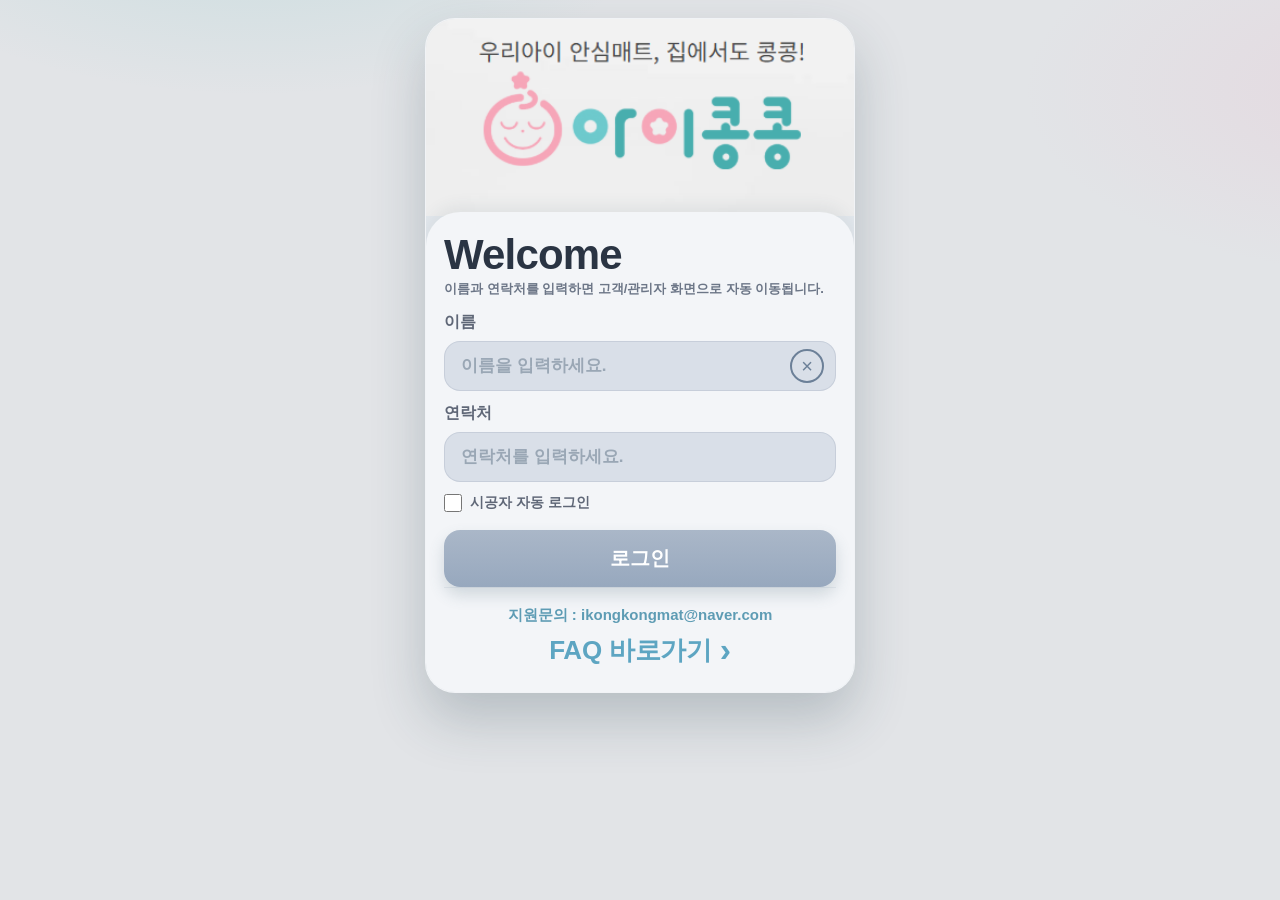
<file: contracts.html>
﻿<!DOCTYPE html>
<html lang="ko">
<head>
  <meta charset="UTF-8" />
  <meta name="viewport" content="width=device-width, initial-scale=1.0" />
  <meta name="theme-color" content="#1b365d" />
  <meta name="apple-mobile-web-app-capable" content="yes" />
  <meta name="apple-mobile-web-app-status-bar-style" content="default" />
  <meta name="apple-mobile-web-app-title" content="아이콩콩" />
  <meta name="mobile-web-app-capable" content="yes" />
  <link rel="manifest" href="./manifest.json" />
  <link rel="icon" type="image/png" sizes="32x32" href="./icons/favicon-32.png" />
  <link rel="icon" type="image/png" sizes="192x192" href="./icons/icon-192.png" />
  <link rel="apple-touch-icon" href="./icons/apple-touch-icon.png" />
  <title>저장된 계약목록</title>
  <style>
    * { box-sizing: border-box; }

    :root {
      --bg: #edf2f8;
      --card: #f8fbff;
      --line: #dde5ef;
      --text: #182230;
      --muted: #6d7888;
      --blue: #2f9191;
      --blue-soft: #e8f5f4;
      --green: #256c54;
      --green-soft: #e7f4ee;
      --shadow: 0 10px 24px rgba(15, 23, 42, 0.06);
      --radius: 24px;
      --ring: 0 0 0 3px rgba(72, 183, 182, 0.2);
    }

    body {
      margin: 0;
      font-family: "Pretendard", "SUIT", "Noto Sans KR", "Apple SD Gothic Neo", "Malgun Gothic", sans-serif;
      color: var(--text);
      background:
        radial-gradient(1200px 420px at -10% -20%, rgba(72, 183, 182, 0.14) 0%, rgba(72, 183, 182, 0) 60%),
        radial-gradient(900px 360px at 110% 0, rgba(239, 157, 184, 0.11) 0%, rgba(239, 157, 184, 0) 62%),
        var(--bg);
    }

    .container { max-width: 980px; margin: 0 auto; padding: 16px 14px 60px; }

    .topbar {
      display: flex;
      justify-content: space-between;
      align-items: center;
      gap: 10px;
      margin-bottom: 12px;
      flex-wrap: wrap;
    }

    .top-actions {
      display: flex;
      align-items: center;
      gap: 10px;
      flex-wrap: wrap;
      justify-content: flex-end;
    }

    .title {
      font-size: 34px;
      font-weight: 900;
      letter-spacing: -0.02em;
      margin: 0;
    }

    .chip {
      display: inline-flex;
      align-items: center;
      gap: 6px;
      padding: 7px 12px;
      border-radius: 999px;
      background: var(--blue-soft);
      color: var(--blue);
      font-size: 12px;
      font-weight: 800;
    }

    .chip.success { background: var(--green-soft); color: var(--green); }

    .link-row {
      display: flex;
      align-items: center;
      gap: 14px;
      flex-wrap: wrap;
      margin-bottom: 10px;
    }

    .link {
      text-decoration: none;
      color: #566070;
      font-weight: 700;
      border-bottom: 1px solid transparent;
    }

    .link:hover { border-bottom-color: #566070; }

    .top-tool {
      display: inline-flex;
      align-items: center;
      justify-content: center;
      min-height: 42px;
      padding: 0 15px;
      border-radius: 14px;
      border: 1px solid #d8e3ef;
      background: rgba(255, 255, 255, 0.92);
      color: #1f2937;
      font-size: 14px;
      font-weight: 800;
      text-decoration: none;
      cursor: pointer;
      box-shadow: 0 8px 16px rgba(15, 23, 42, 0.05);
      transition: transform 0.15s ease, filter 0.2s ease;
    }

    .top-tool:hover { filter: brightness(1.02); }
    .top-tool:active { transform: translateY(1px); }

    .top-tool.primary {
      border-color: rgba(47, 145, 145, 0.18);
      background: linear-gradient(180deg, #48b7b6 0%, #2f9191 100%);
      color: #fff;
      box-shadow: 0 10px 18px rgba(47, 145, 145, 0.22);
    }

    .top-tool.logout {
      color: #b42318;
      border-color: #f1c4c4;
      background: #fff7f7;
    }

    .card {
      background: var(--card);
      border: 1px solid var(--line);
      border-radius: var(--radius);
      box-shadow: var(--shadow);
      padding: 18px;
      margin-bottom: 14px;
    }

    .notice {
      background: #f5f7fa;
      border: 1px solid #e2e6ec;
      border-radius: 16px;
      padding: 12px 13px;
      color: var(--muted);
      line-height: 1.6;
      font-size: 14px;
      margin-bottom: 12px;
    }

    .success { background: #ecfdf5; border-color: #a7f3d0; color: #065f46; }
    .error { background: #fef2f2; border-color: #fecaca; color: #b91c1c; }

    .stats {
      display: grid;
      grid-template-columns: repeat(3, minmax(0, 1fr));
      gap: 12px;
    }

    .stat {
      border: 1px solid #e7e9ee;
      border-radius: 18px;
      background: #ffffff;
      padding: 14px;
    }

    .stat .k { color: var(--muted); font-size: 12px; margin-bottom: 6px; }
    .stat .v { font-size: 30px; font-weight: 900; letter-spacing: -0.02em; }

    .toolbar {
      display: flex;
      align-items: center;
      gap: 8px;
      flex-wrap: wrap;
      margin-bottom: 6px;
    }

    input {
      width: 100%;
      max-width: 340px;
      border: 1px solid #e5e7ec;
      border-radius: 15px;
      padding: 12px 14px;
      font-size: 15px;
      background: #f2f6fb;
      transition: border-color 0.2s ease, box-shadow 0.2s ease, background-color 0.2s ease;
    }
    input:focus {
      outline: none;
      border-color: rgba(72, 183, 182, 0.7);
      box-shadow: var(--ring);
      background: #f7fbff;
    }

    .btn {
      border: 0;
      border-radius: 14px;
      cursor: pointer;
      font-size: 14px;
      font-weight: 700;
      padding: 11px 14px;
      text-decoration: none;
      display: inline-flex;
      align-items: center;
      justify-content: center;
      transition: transform 0.15s ease, filter 0.2s ease;
    }

    .btn.primary {
      background: linear-gradient(180deg, #48b7b6 0%, #2f9191 100%);
      color: #fff;
      box-shadow: 0 8px 14px rgba(47, 145, 145, 0.24);
    }
    .btn.secondary { background: #e6f4f3; color: #236f6f; }
    .btn.outline { background: #fff; border: 1px solid #d8dde6; color: #1f2937; }
    .btn.tiny { padding: 7px 10px; font-size: 12px; border-radius: 10px; }
    .btn:hover { filter: brightness(1.02); }
    .btn:active { transform: translateY(1px); }

    .list-meta { font-size: 12px; color: var(--muted); margin-top: 4px; }
    .item-list { display: grid; gap: 14px; margin-top: 12px; }

    .item {
      border: 1px solid #e4e7ee;
      border-radius: 20px;
      padding: 15px;
      background: #fff;
      box-shadow: 0 6px 14px rgba(15, 23, 42, 0.03);
    }

    .item-title { font-size: 18px; font-weight: 800; }
    .muted { color: var(--muted); font-size: 14px; }

    .item-line {
      margin-top: 10px;
      background: #f6f7fa;
      border: 1px solid #eceff4;
      border-radius: 14px;
      padding: 10px;
      line-height: 1.6;
      font-size: 14px;
      color: #334155;
    }

    .thumb-sign {
      margin-top: 10px;
      max-width: 220px;
      border: 1px solid var(--line);
      border-radius: 8px;
      background: #fff;
    }

    .actions {
      display: flex;
      gap: 10px;
      flex-wrap: wrap;
      margin-top: 12px;
      align-items: center;
    }

    @media (max-width: 920px) {
      .stats { grid-template-columns: 1fr; }
      input { max-width: none; }
      .title { font-size: 30px; }
    }
  </style>
</head>
<body>
  <div class="container">
    <div class="topbar">
      <h1 class="title" id="heroTitle">저장된 계약목록</h1>
      <div class="top-actions">
        <span id="sourceChip" class="chip">데이터 소스: -</span>
        <a class="top-tool primary" href="./admin.html">메인</a>
        <button id="logoutBtn" class="top-tool logout" type="button">로그아웃</button>
      </div>
    </div>

    <div class="link-row">
      <a class="link" href="./admin.html?view=contract">신규 계약 등록</a>
      <a class="link" href="./contract.html">고객 확인용 계약서</a>
      <a class="link" href="./admin.html?view=as">AS 신청 내역</a>
    </div>

    <div id="topNotice" class="notice">Google Sheets 연동 상태를 확인 중입니다.</div>

    <section class="card">
      <div class="stats">
        <div class="stat"><div class="k">전체 계약</div><div class="v" id="statTotal">0</div></div>
        <div class="stat"><div class="k">오늘 등록</div><div class="v" id="statToday">0</div></div>
        <div class="stat"><div class="k">표시 목록</div><div class="v" id="statFiltered">0</div></div>
      </div>
    </section>

    <section class="card">
      <h2 style="margin:0 0 12px;">저장된 계약 목록</h2>
      <div class="toolbar">
        <input id="contractSearchInput" placeholder="고객명, 연락처, 주소, 제품, 계약번호 검색" />
        <button class="btn outline" id="refreshBtn" type="button">원격 새로고침</button>
        <button class="btn secondary" id="exportCsvBtn" type="button">CSV 내보내기</button>
      </div>
      <div class="list-meta" id="listMeta">-</div>
      <div id="contractList" class="item-list"></div>
    </section>
  </div>

  <script src="./assets/aikongkong-session.js"></script>
  <script src="./assets/aikongkong-share.js"></script>
  <script src="./assets/aikongkong-pwa.js"></script>
  <script>
    const STORAGE_KEY = 'aikongkong_contract_as_v2';
    const ENTRY_SESSION_KEY = 'aikongkong_entry_session_v1';
    const AUTO_ADMIN_LOGIN_KEY = 'aikongkong_auto_admin_login_v1';
    const SHEETS_API_URL_KEY = 'aikongkong_sheets_api_url';
    const DEFAULT_SHEETS_API_URL = 'https://script.google.com/macros/s/AKfycbwXzHRK86DjFBUtxvg5nhKaIl7Zaqq7Qm2P6Et7Db3fBEq2j5abLaBVxGSBmqX2WZ6V/exec';
    const LEGACY_SHEETS_API_URLS = [
      'https://script.google.com/macros/s/AKfycbyKNzu0YgVz5nuwldhlH5XyJefzvBMPT68B3LfrcRzvdiDw5TzKqe7KsRASdk3AcaP6/exec'
    ];
    const REMOTE_FETCH_TIMEOUT_MS = 20000;
    const SHEETS_CACHE_TTL_MS = 1000 * 60 * 10;
    const INSTALLER_DATA_CACHE_SCOPE = 'installerData';
    const SHEETS_CACHE_STORAGE_KEY = 'aikongkong_sheets_cache_v1';
    const RECENT_CONTRACT_LIMIT = 10;
    const CONTRACT_LIST_PAGE_STATE_KEY = 'admin_contract_list_state_v2';

    const seedData = {
      contracts: [{
        id: 'sample_contract_1',
        contractNo: 'C20260308001',
        customerName: '홍길동',
        phone: '01012345678',
        address: '청주시 흥덕구 예시로 101',
        product: '스킨퓨어 1200',
        color: '크림베이지',
        totalPrice: '2450000',
        installDate: '2026-03-20',
        installRound: '1차 후 2차 예정',
        discountTypes: '공동구매, 베페할인',
        discountEtc: '',
        installNote: '냉장고 앞 미시공, 2차 마감 예정',
        signatureImage: '',
        installerName: '정지오',
        installerSignatureImage: '',
        createdAt: new Date().toISOString()
      }],
      asRequests: []
    };

    const state = {
      contracts: [],
      asRequests: [],
      source: 'local',
      currentAdminId: '',
      currentAdminName: '',
      currentAdminPhone: '',
      filterKeyword: ''
    };

    const $ = (s) => document.querySelector(s);
    const toDigits = (v) => String(v || '').replace(/[^0-9]/g, '');
    const normalizeText = (v) => String(v || '').trim().toLowerCase();
    const authSession = window.IkongkongSession;

    function getContractSortTime(item) {
      const candidates = [item?.createdAt, item?.updatedAt, item?.installDate];
      for (const value of candidates) {
        const d = new Date(value);
        const t = d.getTime();
        if (!Number.isNaN(t)) return t;
      }
      return 0;
    }

    function getMyInstallerContractsSorted() {
      const installerId = String(state.currentAdminId || '').trim();
      const installerName = normalizeText(state.currentAdminName);
      const installerPhone = toDigits(state.currentAdminPhone || '');
      if (!installerId && !installerName && !installerPhone) return [];

      return [...state.contracts]
        .filter((item) => {
          const itemInstallerId = String(item?.installerId || item?.installerInfo?.installerId || '').trim();
          const itemInstallerPhone = toDigits(item?.installerPhone || item?.installerInfo?.phone);
          const itemInstallerName = normalizeText(item?.installerName || item?.installerInfo?.name);
          const sameId = installerId && itemInstallerId && itemInstallerId === installerId;
          const sameName = installerName && itemInstallerName && itemInstallerName === installerName;
          const samePhone = installerPhone && itemInstallerPhone && itemInstallerPhone === installerPhone;
          return Boolean(sameId || sameName || samePhone);
        })
        .sort((a, b) => getContractSortTime(b) - getContractSortTime(a));
    }

    function todayString() {
      return new Date().toISOString().split('T')[0];
    }

    function showStatus(text, type = '') {
      const el = $('#topNotice');
      el.className = `notice ${type}`.trim();
      el.textContent = text;
    }

    function setSourceChip() {
      const el = $('#sourceChip');
      if (state.source === 'sheets') {
        el.textContent = '데이터 소스: Google Sheets';
        el.className = 'chip success';
      } else if (state.source === 'cache') {
        const hasCacheContracts = Array.isArray(state.contracts) && state.contracts.length > 0;
        if (!hasCacheContracts) {
          console.warn('[contracts cache] cache badge suppressed because dataset is empty', {
            contractsCount: Array.isArray(state.contracts) ? state.contracts.length : 0,
            asRequestsCount: Array.isArray(state.asRequests) ? state.asRequests.length : 0
          });
          el.textContent = '데이터 소스: Local Backup';
          el.className = 'chip';
          return;
        }
        el.textContent = '데이터 소스: 최근 조회 캐시';
        el.className = 'chip';
      } else {
        el.textContent = '데이터 소스: Local Backup';
        el.className = 'chip';
      }
    }

    function getSheetsApiUrl() {
      const fromLocal = String(localStorage.getItem(SHEETS_API_URL_KEY) || '').trim();
      if (fromLocal && !LEGACY_SHEETS_API_URLS.includes(fromLocal)) return fromLocal;
      localStorage.setItem(SHEETS_API_URL_KEY, DEFAULT_SHEETS_API_URL);
      return DEFAULT_SHEETS_API_URL;
    }

    async function fetchWithTimeout(url, options = {}, timeoutMs = REMOTE_FETCH_TIMEOUT_MS) {
      const controller = typeof AbortController === 'function' ? new AbortController() : null;
      let timeoutId = 0;
      const timeoutMessage = `연동 대기시간 초과 (${Math.ceil(timeoutMs / 1000)}초)`;
      const timeoutPromise = new Promise((_, reject) => {
        timeoutId = window.setTimeout(() => {
          if (controller) controller.abort();
          reject(new Error(timeoutMessage));
        }, timeoutMs);
      });

      try {
        return await Promise.race([
          fetch(url, {
            ...options,
            ...(controller ? { signal: controller.signal } : {})
          }).catch((err) => {
            if (controller && err?.name === 'AbortError') {
              throw new Error(timeoutMessage);
            }
            throw err;
          }),
          timeoutPromise
        ]);
      } finally {
        if (timeoutId) window.clearTimeout(timeoutId);
      }
    }

    function saveLocal() {
      const contracts = Array.isArray(state.contracts) ? state.contracts : [];
      const asRequests = Array.isArray(state.asRequests) ? state.asRequests : [];
      if (!contracts.length && !asRequests.length) {
        localStorage.removeItem(STORAGE_KEY);
        return;
      }
      localStorage.setItem(STORAGE_KEY, JSON.stringify({ contracts, asRequests }));
    }

    function loadLocal() {
      const raw = localStorage.getItem(STORAGE_KEY);
      if (!raw) {
        state.contracts = [];
        state.asRequests = [];
        return;
      }
      const parsed = JSON.parse(raw);
      state.contracts = parsed.contracts || [];
      state.asRequests = parsed.asRequests || [];
    }

    function getInstallerDataCacheUserKey() {
      return authSession.buildSheetsCacheUserKey({
        role: 'admin',
        adminId: String(state.currentAdminId || '').trim(),
        phone: toDigits(state.currentAdminPhone || ''),
        name: String(state.currentAdminName || '').trim()
      });
    }

    function getInstallerDataCacheStorageKey() {
      return `installerdata::${getInstallerDataCacheUserKey()}`;
    }

    function isContractObjectLike(value) {
      return value && typeof value === 'object' && !Array.isArray(value);
    }

    function hydrateCachedContractRecord(item, backupMap) {
      if (typeof item === 'string') {
        return backupMap.get(String(item).trim()) || null;
      }

      if (!isContractObjectLike(item)) return null;

      const contractId = String(item.id || item.contractId || '').trim();
      const backup = contractId ? (backupMap.get(contractId) || {}) : {};
      const merged = { ...backup, ...item };

      if (merged.contractCustomer && backup.contractCustomer) {
        merged.contractCustomer = { ...backup.contractCustomer, ...merged.contractCustomer };
      }
      if (merged.installerInfo && backup.installerInfo) {
        merged.installerInfo = { ...backup.installerInfo, ...merged.installerInfo };
      }
      if (merged.contractMeta && backup.contractMeta) {
        merged.contractMeta = { ...backup.contractMeta, ...merged.contractMeta };
      }

      return merged;
    }

    function normalizeCachedInstallerDataset(data) {
      const contractCandidates = Array.isArray(data?.contracts)
        ? data.contracts
        : Array.isArray(data?.contractIds)
          ? data.contractIds
          : Array.isArray(data?.items)
            ? data.items
            : [];
      const asRequests = Array.isArray(data?.asRequests) ? data.asRequests : [];
      const backupMap = new Map(
        getLocalContractsBackup()
          .filter((item) => item && item.id)
          .map((item) => [String(item.id), item])
      );
      const resolvedContractIds = contractCandidates
        .map((item) => typeof item === 'string' ? item : String(item?.id || item?.contractId || '').trim())
        .filter(Boolean);
      const hydratedContracts = contractCandidates
        .map((item) => hydrateCachedContractRecord(item, backupMap))
        .filter((item) => isContractObjectLike(item));

      console.info('[contracts cache] resolved contract ids', resolvedContractIds);
      console.info('[contracts cache] hydrated contract objects count', hydratedContracts.length);

      return {
        contracts: hydratedContracts,
        asRequests
      };
    }

    function applyInstallerDataset(data, source = 'local') {
      const remoteContracts = Array.isArray(data?.contracts) ? data.contracts : [];
      state.contracts = mergeContractFieldsFromLocal(remoteContracts);
      state.asRequests = Array.isArray(data?.asRequests) ? data.asRequests : [];
      state.source = source;
      console.info('[contracts cache] applied dataset', {
        source,
        contractsCount: Array.isArray(state.contracts) ? state.contracts.length : 0,
        asRequestsCount: Array.isArray(state.asRequests) ? state.asRequests.length : 0
      });
      saveLocal();
    }

    function readCachedInstallerDataset() {
      const cacheStoreRaw = localStorage.getItem(SHEETS_CACHE_STORAGE_KEY) || '';
      console.info('[contracts cache] cache raw', cacheStoreRaw);
      const parsedStore = (() => {
        try {
          return JSON.parse(cacheStoreRaw || '{}');
        } catch (error) {
          console.warn('[contracts cache] failed to parse raw cache store', error);
          return null;
        }
      })();
      console.info('[contracts cache] parsed cache', parsedStore?.[getInstallerDataCacheStorageKey()] || null);

      const cached = authSession.loadSheetsCache(INSTALLER_DATA_CACHE_SCOPE, {
        userKey: getInstallerDataCacheUserKey(),
        ttlMs: SHEETS_CACHE_TTL_MS
      });
      if (!cached?.data || typeof cached.data !== 'object') {
        console.warn('[contracts cache] no usable cache entry');
        return null;
      }

      const normalized = normalizeCachedInstallerDataset(cached.data);
      const hasDataset = normalized.contracts.length > 0;
      if (!hasDataset) {
        console.warn('[contracts cache] cache dataset is empty, skip cache source badge');
        return null;
      }

      return normalized;
    }

    function writeCachedInstallerDataset() {
      authSession.saveSheetsCache(INSTALLER_DATA_CACHE_SCOPE, {
        contracts: Array.isArray(state.contracts) ? state.contracts : [],
        asRequests: Array.isArray(state.asRequests) ? state.asRequests : []
      }, {
        userKey: getInstallerDataCacheUserKey(),
        ttlMs: SHEETS_CACHE_TTL_MS
      });
    }

    function clearInstallerDatasetCache() {
      authSession.clearSheetsCache(INSTALLER_DATA_CACHE_SCOPE, {
        userKey: getInstallerDataCacheUserKey()
      });
    }

    function getLocalContractsBackup() {
      try {
        const raw = localStorage.getItem(STORAGE_KEY);
        if (!raw) return [];
        const parsed = JSON.parse(raw);
        return Array.isArray(parsed.contracts) ? parsed.contracts : [];
      } catch (_) {
        return [];
      }
    }

    const CONTRACT_FALLBACK_KEYS = [
      'contractNo',
      'customerName',
      'phone',
      'address',
      'product',
      'productItems',
      'color',
      'totalPrice',
      'paymentMethod',
      'paymentSummary',
      'installDate',
      'docYear',
      'docMonth',
      'docDay',
      'installRound',
      'discountTypes',
      'discountEtc',
      'installNote',
      'customerSignName',
      'installerSignName',
      'signatureImage',
      'installerName',
      'installerPhone',
      'installerAddress',
      'installerSignatureImage',
      'createdAt',
      'updatedAt'
    ];

    function hasContractValue(value) {
      if (value == null) return false;
      if (typeof value === 'string') return value.trim() !== '';
      return true;
    }

    function mergeContractRecordWithLocal(remoteItem, localItem) {
      const merged = { ...(remoteItem || {}) };
      if (!localItem) return merged;

      CONTRACT_FALLBACK_KEYS.forEach((key) => {
        if (!hasContractValue(merged[key]) && hasContractValue(localItem[key])) {
          merged[key] = localItem[key];
        }
      });

      ['phone', 'installerPhone'].forEach((key) => {
        const mergedDigits = toDigits(merged[key]);
        const localDigits = toDigits(localItem[key]);
        if (localDigits.length > mergedDigits.length) {
          merged[key] = localItem[key];
        }
      });

      return merged;
    }

    function mergeContractFieldsFromLocal(remoteContracts) {
      const localMap = new Map(
        getLocalContractsBackup()
          .filter((item) => item && item.id)
          .map((item) => [String(item.id), item])
      );

      const mergedList = (remoteContracts || []).map((item) => {
        const local = localMap.get(String(item.id || ''));
        const merged = mergeContractRecordWithLocal(item, local);
        localMap.delete(String(item.id || ''));
        return merged;
      });

      return mergedList;
    }

    async function loadRemote() {
      const apiUrl = getSheetsApiUrl();
      if (!apiUrl) throw new Error('구글시트 API URL이 비어 있습니다.');

      const params = new URLSearchParams({
        action: 'loadInstallerData',
        adminId: String(state.currentAdminId || '').trim(),
        name: String(state.currentAdminName || '').trim(),
        phone: toDigits(state.currentAdminPhone || ''),
        t: String(Date.now())
      });
      const sep = apiUrl.includes('?') ? '&' : '?';
      const res = await fetchWithTimeout(`${apiUrl}${sep}${params.toString()}`, {
        method: 'GET',
        cache: 'no-store'
      });
      if (!res.ok) throw new Error(`연동 서버 응답 오류 (${res.status})`);

      const data = await res.json();
      if (!data.ok) throw new Error(data.error || '데이터 로드 실패');

      applyInstallerDataset(data, 'sheets');
      writeCachedInstallerDataset();
    }

    async function loadData(options = {}) {
      if (!options.forceRemote) {
        const cached = readCachedInstallerDataset();
        if (cached) {
          applyInstallerDataset(cached, 'cache');
          showStatus('최근 조회한 계약 목록을 바로 불러왔습니다.', 'success');
          setSourceChip();
          return;
        }
      }

      const apiUrl = getSheetsApiUrl();
      if (apiUrl) {
        try {
          await loadRemote();
          showStatus('Google Sheets 연결됨: 원격 데이터를 사용 중입니다.', 'success');
          setSourceChip();
          return;
        } catch (err) {
          loadLocal();
          state.source = 'local';
          showStatus(`구글시트 연결 실패, 로컬 백업 사용 중: ${err.message}`, 'error');
          setSourceChip();
          return;
        }
      }

      loadLocal();
      state.source = 'local';
      showStatus('구글시트 URL 미설정: 현재 로컬 데이터만 사용 중입니다.');
      setSourceChip();
    }

    function copyText(value, label) {
      const text = String(value || '');
      if (!text) return;
      navigator.clipboard.writeText(text)
        .then(() => showStatus(`${label} 복사 완료`, 'success'))
        .catch(() => showStatus(`${label} 복사 실패`, 'error'));
    }

    function buildCustomerShareUrl(contract) {
      return new URL(`./contract.html?id=${encodeURIComponent(String(contract?.id || '').trim())}`, location.href).toString();
    }

    function buildAdminShareText(contract) {
      return [
        '계약 조회는 아래 링크에서 확인해 주세요.',
        'A/S 접수는 아이콩콩 고객센터에서 이어서 진행하실 수 있습니다.',
        contract?.contractNo ? `계약번호: ${contract.contractNo}` : '',
        `고객센터: ${new URL('./', location.href).toString()}`
      ].filter(Boolean).join('\n');
    }

    async function shareContractForCustomer(contractId) {
      const contract = state.contracts.find((item) => String(item?.id || '') === String(contractId || ''));
      if (!contract) {
        showStatus('공유할 계약을 찾지 못했습니다.', 'error');
        return;
      }

      const result = await window.IkongkongShare.shareLink({
        title: '아이콩콩 고객 안내',
        text: buildAdminShareText(contract),
        url: buildCustomerShareUrl(contract),
        onStatus: (message, type) => showStatus(message, type === 'error' ? 'error' : 'success')
      });

      if (!result?.ok && !result?.cancelled) {
        showStatus('공유를 완료하지 못했습니다.', 'error');
      }
    }

    function csvEscape(value) {
      const text = String(value == null ? '' : value);
      return `"${text.replace(/"/g, '""')}"`;
    }

    function filterContracts() {
      const keyword = normalizeText(state.filterKeyword);
      const items = getMyInstallerContractsSorted();
      if (!keyword) return items.slice(0, RECENT_CONTRACT_LIMIT);

      return items.filter((item) => {
        const target = [
          item.contractNo,
          item.customerName,
          item.phone,
          item.address,
          item.product,
          item.color,
          item.paymentMethod,
          item.paymentSummary,
          item.installRound,
          item.discountTypes,
          item.discountEtc,
          item.installNote,
          item.installerName,
          item.installerPhone
        ].join(' ').toLowerCase();
        return target.includes(keyword);
      });
    }

    function renderStats(filteredItems) {
      const today = todayString();
      const myContracts = getMyInstallerContractsSorted();
      const todayCount = myContracts.filter((item) => String(item.createdAt || '').startsWith(today)).length;
      $('#statTotal').textContent = String(myContracts.length);
      $('#statToday').textContent = String(todayCount);
      $('#statFiltered').textContent = String(filteredItems.length);
    }

    function renderContractList() {
      const el = $('#contractList');
      const items = filterContracts();
      console.info('[contracts cache] final rendered list count', items.length);
      if (state.source === 'cache' && Array.isArray(state.contracts) && state.contracts.length > 0 && items.length === 0) {
        console.warn('[contracts cache] source badge is cache but rendered list is empty', {
          contractsCount: state.contracts.length,
          adminId: state.currentAdminId,
          adminName: state.currentAdminName,
          adminPhone: state.currentAdminPhone
        });
      }
      renderStats(items);
      const myTotal = getMyInstallerContractsSorted().length;
      const hasKeyword = Boolean(normalizeText(state.filterKeyword));
      $('#listMeta').textContent = hasKeyword
        ? `내 계약 ${myTotal}건 중 검색결과 ${items.length}건 (과거 내역 포함)`
        : `내 계약 ${myTotal}건 중 최신 ${Math.min(RECENT_CONTRACT_LIMIT, items.length)}건 표시`;

      if (!items.length) {
        el.innerHTML = hasKeyword
          ? '<div class="notice">검색 조건에 맞는 내 계약이 없습니다.</div>'
          : '<div class="notice">표시할 최근 계약이 없습니다.</div>';
        return;
      }

      el.innerHTML = items.map((c) => {
        const signHtml = [
          c.signatureImage
            ? `<div class="muted" style="margin-top:10px;">고객 전자서명</div><img class="thumb-sign" src="${c.signatureImage}" alt="고객전자서명" />`
            : '',
          c.installerSignatureImage
            ? `<div class="muted" style="margin-top:10px;">시공자(${c.installerName || '-'}) 서명</div><img class="thumb-sign" src="${c.installerSignatureImage}" alt="시공자서명" />`
            : ''
        ].join('');

        return `
          <div class="item">
            <div class="item-title">${c.customerName || '-'}</div>
            <div class="muted">${c.contractNo || '-'} · ${c.phone || '-'}</div>
            <div class="item-line">주소: ${c.address || '-'}<br>제품: ${c.product || '-'} / ${c.color || '-'}<br>결제: ${c.paymentSummary || [c.paymentMethod || '', (c.totalPrice ? Number(String(c.totalPrice).replace(/[^0-9]/g, '') || 0).toLocaleString() + '원' : '')].filter(Boolean).join(' / ') || '-'}<br>시공일: ${c.installDate || '-'} / ${c.installRound || '-'}<br>할인: ${c.discountTypes || '-'}${c.discountEtc ? ' / ' + c.discountEtc : ''}<br>시공자: ${c.installerName || '-'}</div>
            <div class="item-line" style="margin-top:8px;">시공 특이사항: ${c.installNote || '-'}</div>
            ${signHtml}
            <div class="actions" style="margin-top:10px;">
              <button class="btn tiny outline" type="button" data-copy="${(c.contractNo || '').replace(/"/g, '&quot;')}" data-copy-label="계약번호">계약번호 복사</button>
              <button class="btn tiny outline" type="button" data-copy="${(c.phone || '').replace(/"/g, '&quot;')}" data-copy-label="연락처">연락처 복사</button>
              <button class="btn tiny outline" type="button" data-share-contract="${String(c.id || '').replace(/"/g, '&quot;')}">고객에게 공유</button>
              <a class="btn tiny secondary" href="./admin.html?view=contract&edit=${encodeURIComponent(c.id)}">불러와 수정</a>
              <a class="btn tiny secondary" href="${authSession.withReturnTo(`./contract.html?id=${encodeURIComponent(c.id)}`, `./contracts.html`)}">계약서 보기</a>
            </div>
          </div>
        `;
      }).join('');
    }

    function exportContractsCsv() {
      const keyword = normalizeText(state.filterKeyword);
      const rows = keyword ? filterContracts() : getMyInstallerContractsSorted();
      if (!rows.length) {
        showStatus('내보낼 계약 데이터가 없습니다.', 'error');
        return;
      }

      const headers = ['계약번호', '고객명', '연락처', '주소', '제품', '색상', '결제방식', '결제요약', '총금액', '시공일자', '시공차수', '할인유형', '기타할인', '시공특이사항', '시공자명', '등록일'];
      const lines = [headers.map(csvEscape).join(',')];

      rows.forEach((item) => {
        lines.push([
          item.contractNo,
          item.customerName,
          item.phone,
          item.address,
          item.product,
          item.color,
          item.paymentMethod,
          item.paymentSummary,
          item.totalPrice,
          item.installDate,
          item.installRound,
          item.discountTypes,
          item.discountEtc,
          item.installNote,
          item.installerName,
          item.createdAt
        ].map(csvEscape).join(','));
      });

      const csv = `\uFEFF${lines.join('\n')}`;
      const blob = new Blob([csv], { type: 'text/csv;charset=utf-8;' });
      const url = URL.createObjectURL(blob);
      const a = document.createElement('a');
      a.href = url;
      a.download = `aikongkong_contracts_${todayString()}.csv`;
      document.body.appendChild(a);
      a.click();
      a.remove();
      URL.revokeObjectURL(url);
      showStatus('CSV 파일을 내보냈습니다.', 'success');
    }

    function loadEntrySession() {
      return authSession.loadAuthSession();
    }

    function hasAdminSession(entry) {
      if (!entry || entry.role !== 'admin') return false;
      const adminId = String(entry.adminId || '').trim();
      const phone = toDigits(entry.phone);
      return Boolean(adminId || phone);
    }

    function guardAdminAccess() {
      const restored = authSession.bootstrapSession({ allowedRoles: ['admin'] });
      if (restored.ok && hasAdminSession(restored.session)) return restored.session;
      showStatus('관리자 로그인 정보를 확인할 수 없어 시작 화면으로 이동합니다.', 'error');
      window.setTimeout(() => location.replace('./index.html?manual=1'), 120);
      return null;
    }

    function logoutAdminSession() {
      if (!confirm('정말 로그아웃 하시겠습니까?')) return;
      authSession.clearAuthSession();
      localStorage.removeItem(AUTO_ADMIN_LOGIN_KEY);
      location.href = './index.html?manual=1';
    }

    function restorePageState() {
      return authSession.restorePageState(CONTRACT_LIST_PAGE_STATE_KEY, {
        filterKeyword: '',
        scrollY: 0
      });
    }

    function persistPageState(partial = {}) {
      return authSession.savePageState(CONTRACT_LIST_PAGE_STATE_KEY, {
        filterKeyword: state.filterKeyword,
        scrollY: window.scrollY,
        ...partial
      });
    }

    function enableDevAutoReload() {
      if (location.protocol !== 'http:' && location.protocol !== 'https:') return;
      if (!(location.hostname === 'localhost' || location.hostname === '127.0.0.1')) return;

      let lastModified = null;
      setInterval(async () => {
        try {
          const res = await fetch(location.href.split('#')[0], { method: 'HEAD', cache: 'no-store' });
          const next = res.headers.get('Last-Modified');
          if (!next) return;
          if (lastModified && next !== lastModified) location.reload();
          lastModified = next;
        } catch (_) {}
      }, 1200);
    }

    $('#logoutBtn')?.addEventListener('click', logoutAdminSession);

    $('#contractSearchInput').addEventListener('input', (e) => {
      state.filterKeyword = e.target.value || '';
      persistPageState({ filterKeyword: state.filterKeyword, scrollY: 0 });
      renderContractList();
    });

    $('#refreshBtn').addEventListener('click', async () => {
      clearInstallerDatasetCache();
      await loadData({ forceRemote: true });
      renderContractList();
      persistPageState();
      showStatus('데이터를 새로고침했습니다.', 'success');
    });

    $('#exportCsvBtn').addEventListener('click', exportContractsCsv);

    $('#contractList').addEventListener('click', (e) => {
      const shareBtn = e.target.closest('[data-share-contract]');
      if (shareBtn) {
        shareContractForCustomer(shareBtn.dataset.shareContract);
        return;
      }

      const btn = e.target.closest('[data-copy]');
      if (!btn) return;
      copyText(btn.dataset.copy, btn.dataset.copyLabel || '텍스트');
    });

    let pageScrollTimer = 0;
    window.addEventListener('scroll', () => {
      if (pageScrollTimer) window.clearTimeout(pageScrollTimer);
      pageScrollTimer = window.setTimeout(() => persistPageState({ scrollY: window.scrollY }), 120);
    }, { passive: true });

    (async function init() {
      const entry = guardAdminAccess();
      if (!entry) return;
      const restoredPage = restorePageState();

      state.currentAdminId = String(entry.adminId || '').trim();
      state.currentAdminName = String(entry.name || '').trim();
      state.currentAdminPhone = toDigits(entry.phone);
      state.filterKeyword = String(restoredPage.filterKeyword || '');
      $('#heroTitle').textContent = `${entry.name} 님 계약목록`;
      $('#contractSearchInput').value = state.filterKeyword;
      if (!String(localStorage.getItem(SHEETS_API_URL_KEY) || '').trim()) {
        localStorage.setItem(SHEETS_API_URL_KEY, DEFAULT_SHEETS_API_URL);
      }

      await loadData();
      renderContractList();
      authSession.restoreScroll(restoredPage.scrollY);
      enableDevAutoReload();
    })();
  </script>
</body>
</html>
</file>
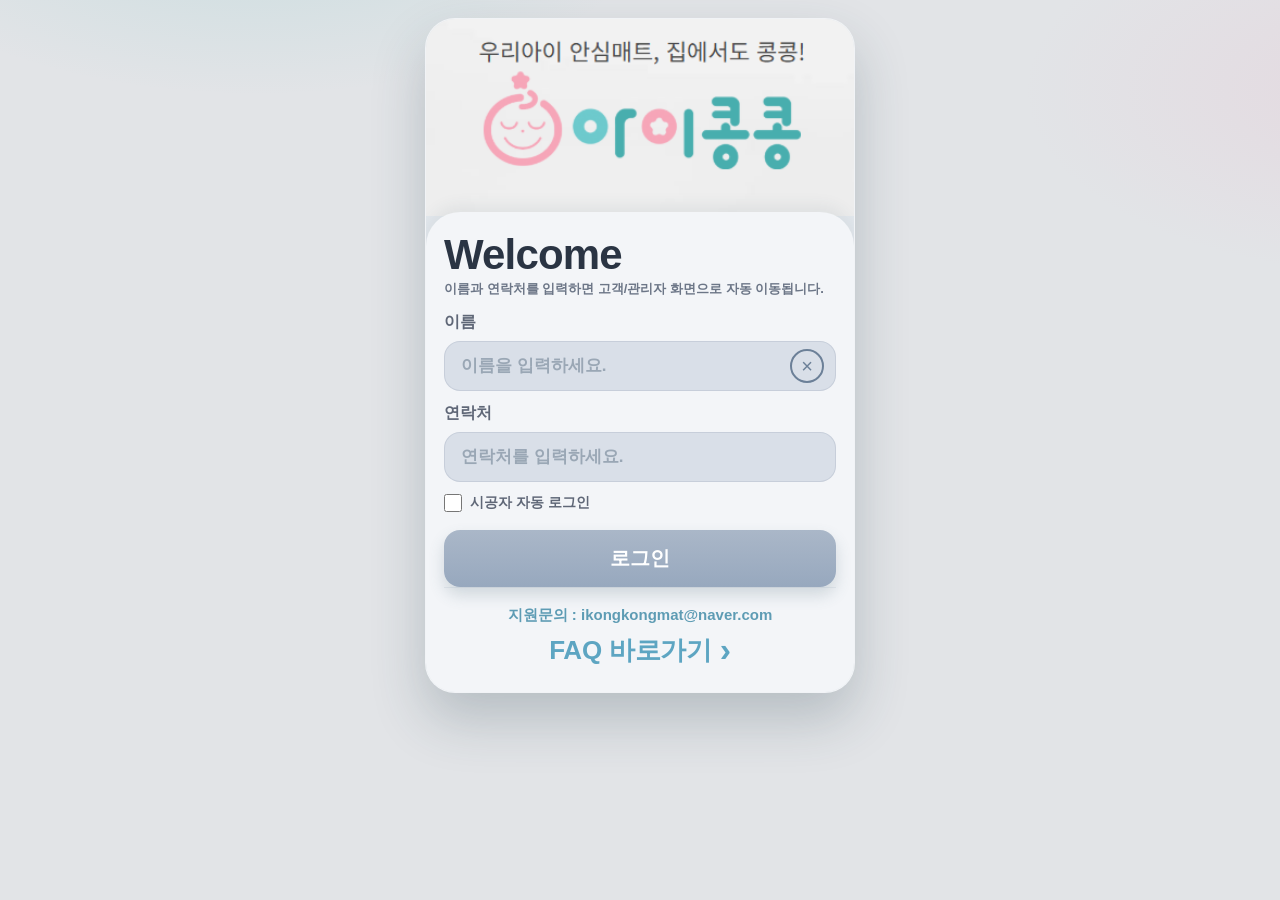
<file: customer.html>
﻿<!DOCTYPE html>
<html lang="ko">
<head>
  <meta charset="UTF-8" />
  <meta name="viewport" content="width=device-width, initial-scale=1.0" />
  <meta name="theme-color" content="#1b365d" />
  <meta name="apple-mobile-web-app-capable" content="yes" />
  <meta name="apple-mobile-web-app-status-bar-style" content="default" />
  <meta name="apple-mobile-web-app-title" content="아이콩콩" />
  <meta name="mobile-web-app-capable" content="yes" />
  <link rel="manifest" href="./manifest.json" />
  <link rel="icon" type="image/png" sizes="32x32" href="./icons/favicon-32.png" />
  <link rel="icon" type="image/png" sizes="192x192" href="./icons/icon-192.png" />
  <link rel="apple-touch-icon" href="./icons/apple-touch-icon.png" />
  <title>아이콩콩 고객 페이지</title>
  <style>
    * { box-sizing: border-box; }

    :root {
      --bg: #edf2f8;
      --card: #ffffff;
      --line: #e2e8f0;
      --text: #1d2939;
      --muted: #66758a;
      --blue: #2f9191;
      --blue-soft: #e8f5f4;
      --green: #047857;
      --green-soft: #ecfdf5;
      --yellow: #92400e;
      --yellow-soft: #fffbeb;
      --shadow: 0 12px 28px rgba(15, 23, 42, 0.07);
      --radius: 20px;
      --ring: 0 0 0 3px rgba(72, 183, 182, 0.2);
    }

    body {
      margin: 0;
      font-family: "Pretendard", "SUIT", "Noto Sans KR", "Apple SD Gothic Neo", "Malgun Gothic", sans-serif;
      color: var(--text);
      background:
        radial-gradient(1200px 420px at 5% -20%, rgba(72, 183, 182, 0.18) 0%, rgba(72, 183, 182, 0) 58%),
        radial-gradient(800px 300px at 100% 0, rgba(239, 157, 184, 0.12) 0%, rgba(239, 157, 184, 0) 60%),
        var(--bg);
    }

    .container { max-width: 1040px; margin: 0 auto; padding: 20px 14px 70px; }

    .topbar {
      display: flex;
      justify-content: space-between;
      align-items: center;
      gap: 10px;
      flex-wrap: wrap;
      margin-bottom: 14px;
    }

    .brand { font-size: 22px; font-weight: 900; letter-spacing: -0.02em; }

    .brand-sub {
      margin-top: 6px;
      color: var(--muted);
      font-size: 13px;
      font-weight: 700;
      line-height: 1.5;
    }

    .top-right {
      display: flex;
      align-items: center;
      gap: 10px;
      flex-wrap: wrap;
      justify-content: flex-end;
    }

    .link { text-decoration: none; color: var(--blue); font-weight: 700; }
    .link:hover { text-decoration: underline; }

    .top-tool {
      display: inline-flex;
      align-items: center;
      justify-content: center;
      min-height: 42px;
      padding: 0 15px;
      border-radius: 14px;
      border: 1px solid #d9e2ef;
      background: rgba(255, 255, 255, 0.92);
      color: #1f2937;
      font-size: 14px;
      font-weight: 800;
      text-decoration: none;
      cursor: pointer;
      box-shadow: 0 8px 16px rgba(15, 23, 42, 0.05);
      transition: transform 0.15s ease, filter 0.2s ease;
    }

    .top-tool:hover { filter: brightness(1.02); }
    .top-tool:active { transform: translateY(1px); }

    .top-tool.primary {
      border-color: rgba(47, 145, 145, 0.18);
      background: linear-gradient(180deg, #48b7b6 0%, #2f9191 100%);
      color: #fff;
      box-shadow: 0 10px 18px rgba(47, 145, 145, 0.22);
    }

    .top-tool.logout {
      color: #b42318;
      border-color: #f1c4c4;
      background: #fff7f7;
    }

    .chip {
      display: inline-flex;
      align-items: center;
      padding: 6px 11px;
      border-radius: 999px;
      font-size: 12px;
      font-weight: 800;
      background: var(--blue-soft);
      color: var(--blue);
    }

    .chip.success { background: var(--green-soft); color: var(--green); }

    .notice {
      background: #f8fbfd;
      border: 1px solid #e2e8f0;
      border-radius: 14px;
      padding: 13px 14px;
      color: var(--muted);
      line-height: 1.6;
      font-size: 14px;
    }

    .success { background: var(--green-soft); border-color: #a7f3d0; color: #065f46; }
    .error { background: #fef2f2; border-color: #fecaca; color: #b91c1c; }

    .hero-card {
      margin-bottom: 14px;
      background:
        linear-gradient(180deg, rgba(255,255,255,0.98) 0%, rgba(247,251,255,0.96) 100%);
    }

    .hero-head {
      display: flex;
      justify-content: space-between;
      align-items: flex-start;
      gap: 14px;
      flex-wrap: wrap;
    }

    .eyebrow {
      display: inline-flex;
      padding: 6px 10px;
      border-radius: 999px;
      background: var(--blue-soft);
      color: var(--blue);
      font-size: 11px;
      font-weight: 800;
      margin-bottom: 10px;
    }

    .hero-title {
      margin: 0;
      font-size: 28px;
      line-height: 1.15;
      letter-spacing: -0.03em;
      font-weight: 900;
    }

    .hero-sub {
      margin: 8px 0 0;
      color: var(--muted);
      font-size: 14px;
      line-height: 1.6;
      font-weight: 700;
    }

    .hero-badges {
      display: flex;
      gap: 8px;
      flex-wrap: wrap;
    }

    .hero-actions {
      display: flex;
      gap: 8px;
      flex-wrap: wrap;
      margin-top: 14px;
    }

    .step-guide {
      display: grid;
      grid-template-columns: repeat(3, minmax(0, 1fr));
      gap: 10px;
      margin-bottom: 14px;
    }

    .step-guide-item {
      border: 1px solid #e5ebf3;
      border-radius: 16px;
      background: #fbfdff;
      padding: 14px;
    }

    .step-guide-item strong {
      display: inline-flex;
      width: 26px;
      height: 26px;
      align-items: center;
      justify-content: center;
      border-radius: 999px;
      background: var(--blue-soft);
      color: var(--blue);
      font-size: 12px;
      margin-bottom: 10px;
    }

    .step-guide-item div {
      color: #334155;
      font-size: 13px;
      line-height: 1.6;
      font-weight: 700;
    }

    .status-summary {
      display: flex;
      gap: 8px;
      flex-wrap: wrap;
      margin-bottom: 12px;
    }

    .nav {
      display: flex;
      gap: 8px;
      flex-wrap: nowrap;
      overflow-x: auto;
      margin-bottom: 14px;
      padding: 4px;
      border: 1px solid #dfe7f0;
      border-radius: 16px;
      background: rgba(255, 255, 255, 0.72);
      backdrop-filter: blur(8px);
      position: sticky;
      top: 10px;
      z-index: 5;
    }
    .nav::-webkit-scrollbar { height: 0; }

    .nav button, .btn {
      border: 0;
      border-radius: 12px;
      cursor: pointer;
      font-size: 14px;
      font-weight: 700;
      padding: 11px 14px;
      transition: transform 0.15s ease, filter 0.2s ease, box-shadow 0.2s ease;
    }

    .nav button { background: #ebf0f6; color: #344054; white-space: nowrap; }
    .nav button.active {
      background: linear-gradient(180deg, #48b7b6 0%, #2f9191 100%);
      color: #fff;
      box-shadow: 0 8px 14px rgba(47, 145, 145, 0.25);
    }
    .nav button:hover { filter: brightness(1.02); }
    .nav button:active { transform: translateY(1px); }

    .btn.primary {
      background: linear-gradient(180deg, #48b7b6 0%, #2f9191 100%);
      color: #fff;
      box-shadow: 0 8px 16px rgba(47, 145, 145, 0.22);
    }
    .btn.secondary { background: var(--blue-soft); color: #236f6f; }
    .btn.outline { background: #fff; border: 1px solid var(--line); color: #0f172a; }
    .btn:hover { filter: brightness(1.02); }
    .btn:active { transform: translateY(1px); }

    .card {
      background: var(--card);
      border-radius: var(--radius);
      box-shadow: var(--shadow);
      padding: 20px;
      border: 1px solid rgba(219, 228, 239, 0.9);
    }

    .page { display: none; }
    .page.active { display: block; }

    .empty {
      padding: 28px 14px;
      border: 1px dashed #cbd5e1;
      border-radius: 16px;
      background: #fff;
      text-align: center;
      color: #6b7280;
    }

    .item-list { display: grid; gap: 14px; margin-top: 12px; }

    .item {
      border: 1px solid var(--line);
      border-radius: 16px;
      padding: 16px;
      background: #fff;
      box-shadow: 0 6px 14px rgba(15, 23, 42, 0.03);
    }

    .item-head {
      display: flex;
      justify-content: space-between;
      align-items: flex-start;
      gap: 10px;
      margin-bottom: 10px;
    }

    .item-title { font-size: 18px; font-weight: 800; }
    .muted { color: var(--muted); font-size: 14px; }

    .line-note {
      margin-top: 10px;
      background: #f8fafc;
      border: 1px solid #eef2f7;
      border-radius: 12px;
      padding: 10px;
      font-size: 14px;
      line-height: 1.6;
      color: #334155;
    }

    .badge {
      display: inline-flex;
      align-items: center;
      padding: 6px 10px;
      border-radius: 999px;
      font-size: 12px;
      font-weight: 800;
      background: var(--blue-soft);
      color: var(--blue);
      white-space: nowrap;
    }

    .badge.yellow { background: var(--yellow-soft); color: var(--yellow); }
    .badge.green { background: var(--green-soft); color: var(--green); }

    .field { margin-bottom: 12px; }
    label { display: block; font-size: 14px; font-weight: 700; margin-bottom: 6px; }
    input, select, textarea {
      width: 100%;
      border: 1px solid var(--line);
      border-radius: 12px;
      padding: 12px 14px;
      font-size: 15px;
      background: #fff;
      transition: border-color 0.2s ease, box-shadow 0.2s ease;
    }
    input:focus, select:focus, textarea:focus {
      outline: none;
      border-color: rgba(72, 183, 182, 0.7);
      box-shadow: var(--ring);
    }

    textarea { min-height: 110px; resize: vertical; }

    .actions {
      display: flex;
      gap: 8px;
      flex-wrap: wrap;
      margin-top: 12px;
      align-items: center;
    }

    .guide-list {
      margin: 0;
      padding-left: 18px;
      color: #334155;
      line-height: 1.8;
      font-size: 14px;
    }

    .guide-list li { margin: 4px 0; }

    .guide-box {
      margin-top: 12px;
      border: 1px solid #e2e8f0;
      background: #f6fbfb;
      border-radius: 14px;
      padding: 12px;
    }

    .thumb-sign {
      margin-top: 10px;
      max-width: 220px;
      border: 1px solid var(--line);
      border-radius: 8px;
      background: #fff;
    }

    .photo-note {
      margin-top: 6px;
      font-size: 13px;
      color: var(--muted);
      line-height: 1.5;
    }

    .photo-note.error { color: #b91c1c; }
    .photo-note.success { color: #065f46; }

    .photo-grid {
      display: grid;
      grid-template-columns: repeat(auto-fit, minmax(120px, 1fr));
      gap: 10px;
    }

    .photo-card {
      display: block;
      text-decoration: none;
      color: inherit;
      border: 1px solid #e5ebf3;
      border-radius: 14px;
      overflow: hidden;
      background: #fff;
      box-shadow: 0 6px 14px rgba(15, 23, 42, 0.04);
    }

    .photo-thumb {
      display: block;
      width: 100%;
      aspect-ratio: 1 / 1;
      object-fit: cover;
      background: #f8fafc;
    }

    .photo-caption {
      padding: 8px 10px;
      font-size: 12px;
      font-weight: 700;
      color: #516075;
      text-align: center;
    }

    @media (max-width: 820px) {
      .item-head { flex-direction: column; }
      .container { padding: 14px 10px 64px; }
      .brand { font-size: 20px; }
      .hero-title { font-size: 24px; }
      .step-guide { grid-template-columns: 1fr; }
    }
  </style>
</head>
<body>
  <div class="container">
    <div class="topbar">
      <div>
        <div class="brand">고객 전용 페이지</div>
        <div class="brand-sub">계약 확인과 A/S 접수를 한 화면에서 빠르게 확인할 수 있습니다.</div>
      </div>
      <div class="top-right">
        <span id="sourceChip" class="chip">데이터 소스: -</span>
        <a class="top-tool primary" href="./customer.html">메인</a>
        <button id="topLogoutBtn" class="top-tool logout" type="button">로그아웃</button>
      </div>
    </div>

    <div id="dataSourceNotice" class="notice" style="margin-bottom:14px;"></div>

    <section id="customerHeroCard" class="card hero-card">
      <div class="hero-head">
        <div>
          <div class="eyebrow">빠른 확인</div>
          <h2 id="customerHeroTitle" class="hero-title">계약 정보를 확인 중입니다.</h2>
          <p id="customerHeroSub" class="hero-sub">등록된 계약과 AS 접수 상태를 불러오고 있습니다.</p>
        </div>
        <div id="customerHeroBadges" class="hero-badges"></div>
      </div>
      <div id="customerHeroActions" class="hero-actions"></div>
    </section>

    <div class="nav">
      <button data-page="customerContractPage" class="active">내 계약정보</button>
      <button data-page="customerAsFormPage">AS 접수</button>
      <button data-page="customerAsListPage">내 AS</button>
      <button data-page="customerMatCarePage">매트 관리방법</button>
    </div>

    <section id="customerContractPage" class="page active">
      <div class="card">
        <h2>내 계약정보</h2>
        <div id="customerContractEmpty" class="empty">로그인 정보를 확인 중입니다.</div>
        <div id="customerContractContent" style="display:none;"></div>
      </div>
    </section>

    <section id="customerAsFormPage" class="page">
      <div class="card">
        <h2>AS 접수</h2>
        <div id="asFormEmpty" class="empty">계약 정보 확인 후 접수할 수 있습니다.</div>
        <div id="asFormWrap" style="display:none;">
          <div class="step-guide">
            <div class="step-guide-item">
              <strong>1</strong>
              <div>문제 부위를 가까이서 찍고, 가능한 경우 전체 위치도 함께 촬영해 주세요.</div>
            </div>
            <div class="step-guide-item">
              <strong>2</strong>
              <div>들뜸, 벌어짐, 마감 등 증상과 위치를 상세 내용에 적어주시면 확인이 빨라집니다.</div>
            </div>
            <div class="step-guide-item">
              <strong>3</strong>
          <div>접수 후 고객센터에서 순차적으로 확인해 드리며, 처리되면 내 AS 내역에서 바로 확인할 수 있습니다.</div>
            </div>
          </div>
          <form id="customerAsForm">
            <div class="field">
              <label>AS 유형</label>
              <select name="requestType" required>
                <option value="들뜸">들뜸</option>
                <option value="벌어짐">벌어짐</option>
                <option value="마감">마감</option>
                <option value="오염">오염</option>
                <option value="기타">기타</option>
              </select>
            </div>
            <div class="field">
              <label>희망 연락 시간</label>
              <input name="contactTime" placeholder="예: 평일 오후 2시 이후" />
            </div>
            <div class="field">
              <label>상세 내용</label>
              <textarea name="requestDetail" placeholder="문제가 발생한 위치와 증상을 자세히 입력해주세요." required></textarea>
            </div>
            <div class="field">
              <label for="asPhotoInput">AS 사진</label>
              <input id="asPhotoInput" type="file" accept="image/*" capture="environment" multiple />
              <div class="photo-note">최대 4장까지 첨부할 수 있습니다.</div>
              <div id="asPhotoNotice" class="photo-note">선택된 사진이 없습니다.</div>
              <div id="asPhotoPreview" class="photo-grid" style="margin-top:10px;"></div>
            </div>
            <div class="actions">
              <button class="btn primary" type="submit">AS 접수하기</button>
            </div>
          </form>
          <div id="asSubmitMessage" class="notice" style="margin-top:12px; display:none;"></div>
        </div>
      </div>
    </section>

    <section id="customerAsListPage" class="page">
      <div class="card">
        <h2>내 AS 내역</h2>
        <div id="customerAsStatusSummary" class="status-summary"></div>
        <div id="customerAsListEmpty" class="empty">아직 접수된 AS 내역이 없습니다.</div>
        <div id="customerAsList" class="item-list"></div>
      </div>
    </section>

    <section id="customerMatCarePage" class="page">
      <div class="card">
        <h2>매트 관리방법</h2>
        <div class="notice">아래 핵심 관리방법을 참고해 주세요. 자주 닿는 부분은 부드럽게 관리하는 것이 가장 중요합니다.</div>
        <ul class="guide-list" style="margin-top:12px;">
          <li>오염이 생기면 마른 수건이나 부드러운 천으로 먼저 닦아 주세요.</li>
          <li>필요 시 미지근한 물과 중성세제를 소량 사용하고, 마무리는 물기 없이 닦아 주세요.</li>
          <li>뜨거운 냄비, 고데기, 난로 등 고열 제품은 직접 닿지 않게 해 주세요.</li>
          <li>칼, 가위, 장난감 모서리처럼 날카로운 물건은 표면 손상을 만들 수 있어 주의가 필요합니다.</li>
          <li>고무 재질 제품, 진한 색 원단, 젖은 물건을 오래 올려두면 이염이 생길 수 있습니다.</li>
          <li>무거운 가구는 자국이 남을 수 있으니 한곳에 오래 고정할 때는 받침 사용을 권장합니다.</li>
          <li>매트 들뜸이나 틈 벌어짐이 있으면 무리하게 당기지 말고 AS 접수로 문의해 주세요.</li>
        </ul>
        <div class="guide-box">
          이상이 있으면 <strong>AS 접수</strong> 메뉴에서 바로 요청 가능합니다.
        </div>
      </div>
    </section>
  </div>

  <script src="./assets/aikongkong-session.js"></script>
  <script src="./assets/aikongkong-share.js"></script>
  <script src="./assets/aikongkong-guard.js"></script>
  <script src="./assets/aikongkong-pwa.js"></script>
  <script>
    const STORAGE_KEY = 'aikongkong_contract_as_v2';
    const ENTRY_SESSION_KEY = 'aikongkong_entry_session_v1';
    const SHEETS_API_URL_KEY = 'aikongkong_sheets_api_url';
    const DEFAULT_SHEETS_API_URL = 'https://script.google.com/macros/s/AKfycbwXzHRK86DjFBUtxvg5nhKaIl7Zaqq7Qm2P6Et7Db3fBEq2j5abLaBVxGSBmqX2WZ6V/exec';
    const LEGACY_SHEETS_API_URLS = [
      'https://script.google.com/macros/s/AKfycbyKNzu0YgVz5nuwldhlH5XyJefzvBMPT68B3LfrcRzvdiDw5TzKqe7KsRASdk3AcaP6/exec'
    ];
    const REMOTE_FETCH_TIMEOUT_MS = 20000;
    const MAX_AS_IMAGE_COUNT = 4;
    const MAX_AS_IMAGE_DATA_URL_LENGTH = 45000;
    const MAX_AS_IMAGE_EDGE = 960;
    const SHEETS_CACHE_TTL_MS = 1000 * 60 * 10;
    const CUSTOMER_DATA_CACHE_SCOPE = 'customerData';
    const CUSTOMER_PAGE_STATE_KEY = 'customer_page_state_v2';

    const seedData = {
      contracts: [],
      asRequests: []
    };

    const state = {
      currentCustomer: null,
      contracts: [],
      asRequests: [],
      source: 'local',
      pendingAsImages: []
    };

    const $ = (s) => document.querySelector(s);
    const $$ = (s) => Array.from(document.querySelectorAll(s));
    const toDigits = (v) => String(v || '').replace(/[^0-9]/g, '');
    const authSession = window.IkongkongSession;

    function normalizeCustomerName(name) {
      return String(name || '').replace(/\s+/g, '').trim();
    }

    function todayString() {
      return new Date().toISOString().split('T')[0];
    }

    function normalizeRequestImages(item) {
      const directList = Array.isArray(item?.requestImages)
        ? item.requestImages
        : [];
      const fields = [
        item?.requestImage1,
        item?.requestImage2,
        item?.requestImage3,
        item?.requestImage4
      ];

      return [...directList, ...fields]
        .map((value) => String(value || '').trim())
        .filter(Boolean)
        .filter((value, index, list) => list.indexOf(value) === index)
        .slice(0, MAX_AS_IMAGE_COUNT);
    }

    function applyRequestImageFields(target, images) {
      const list = Array.isArray(images) ? images.slice(0, MAX_AS_IMAGE_COUNT) : [];
      target.requestImages = list;
      for (let i = 0; i < MAX_AS_IMAGE_COUNT; i += 1) {
        target[`requestImage${i + 1}`] = list[i] || '';
      }
      return target;
    }

    function normalizeAsRequestItem(item, idx = 0) {
      const normalized = { ...(item || {}) };
      if (!normalized.requestType && normalized.asType) normalized.requestType = normalized.asType;
      if (!normalized.createdAt && normalized.requestDate) normalized.createdAt = normalized.requestDate;
      if (!normalized.status) normalized.status = '접수중';
      if (!normalized.id) normalized.id = String(normalized.asNo || '').trim() || `as_legacy_${idx + 1}`;
      return applyRequestImageFields(normalized, normalizeRequestImages(normalized));
    }

    function setAsPhotoNotice(text, type = '') {
      const el = $('#asPhotoNotice');
      if (!el) return;
      el.className = `photo-note ${type}`.trim();
      el.textContent = text;
    }

    function renderPhotoGridHtml(images, labelPrefix = '사진') {
      if (!Array.isArray(images) || !images.length) return '';
      return images.map((src, index) => `
        <a class="photo-card" href="${src}" target="_blank" rel="noopener">
          <img class="photo-thumb" src="${src}" alt="${labelPrefix} ${index + 1}" />
          <div class="photo-caption">${labelPrefix} ${index + 1}</div>
        </a>
      `).join('');
    }

    function renderAsPhotoPreview() {
      const preview = $('#asPhotoPreview');
      if (!preview) return;
      const images = state.pendingAsImages.map((item) => item.dataUrl).filter(Boolean);
      preview.innerHTML = renderPhotoGridHtml(images, '첨부 사진');
      if (!images.length) {
        setAsPhotoNotice('선택된 사진이 없습니다.');
      } else {
        setAsPhotoNotice(`${images.length}장 준비되었습니다. 접수 시 함께 저장됩니다.`, 'success');
      }
    }

    function readFileAsDataUrl(file) {
      return new Promise((resolve, reject) => {
        const reader = new FileReader();
        reader.onload = () => resolve(String(reader.result || ''));
        reader.onerror = () => reject(new Error('사진 파일을 읽지 못했습니다.'));
        reader.readAsDataURL(file);
      });
    }

    function loadImageElement(src) {
      return new Promise((resolve, reject) => {
        const img = new Image();
        img.onload = () => resolve(img);
        img.onerror = () => reject(new Error('사진 미리보기를 만들지 못했습니다.'));
        img.src = src;
      });
    }

    async function compressAsImage(file) {
      const source = await readFileAsDataUrl(file);
      const image = await loadImageElement(source);
      let width = image.naturalWidth || image.width || 1;
      let height = image.naturalHeight || image.height || 1;
      const scale = Math.min(1, MAX_AS_IMAGE_EDGE / Math.max(width, height));
      width = Math.max(1, Math.round(width * scale));
      height = Math.max(1, Math.round(height * scale));

      const canvas = document.createElement('canvas');
      let quality = 0.82;
      let lastDataUrl = '';

      for (let attempt = 0; attempt < 12; attempt += 1) {
        canvas.width = width;
        canvas.height = height;
        const ctx = canvas.getContext('2d');
        ctx.clearRect(0, 0, width, height);
        ctx.fillStyle = '#ffffff';
        ctx.fillRect(0, 0, width, height);
        ctx.drawImage(image, 0, 0, width, height);

        lastDataUrl = canvas.toDataURL('image/jpeg', quality);
        if (lastDataUrl.length <= MAX_AS_IMAGE_DATA_URL_LENGTH) {
          return lastDataUrl;
        }

        if (quality > 0.5) {
          quality = Math.max(0.5, quality - 0.08);
        } else {
          width = Math.max(320, Math.round(width * 0.86));
          height = Math.max(320, Math.round(height * 0.86));
          quality = Math.max(0.4, quality - 0.04);
        }
      }

      if (lastDataUrl && lastDataUrl.length <= MAX_AS_IMAGE_DATA_URL_LENGTH) {
        return lastDataUrl;
      }

      throw new Error('사진 용량이 커서 저장할 수 없습니다. 조금 더 가까이 찍거나 해상도를 낮춰 다시 선택해주세요.');
    }

    async function handleAsPhotoChange(event) {
      const input = event.currentTarget;
      const files = Array.from(input.files || []);
      if (!files.length) {
        state.pendingAsImages = [];
        renderAsPhotoPreview();
        return;
      }

      if (files.length > MAX_AS_IMAGE_COUNT) {
        setAsPhotoNotice(`사진은 최대 ${MAX_AS_IMAGE_COUNT}장까지 첨부할 수 있습니다. 앞의 ${MAX_AS_IMAGE_COUNT}장만 사용합니다.`, 'error');
      } else {
        setAsPhotoNotice('사진을 준비하고 있습니다.');
      }

      const selected = files.slice(0, MAX_AS_IMAGE_COUNT);

      try {
        const images = [];
        for (let i = 0; i < selected.length; i += 1) {
          const file = selected[i];
          const dataUrl = await compressAsImage(file);
          images.push({
            name: String(file.name || `사진 ${i + 1}`),
            dataUrl
          });
        }
        state.pendingAsImages = images;
        renderAsPhotoPreview();
      } catch (err) {
        state.pendingAsImages = [];
        input.value = '';
        renderAsPhotoPreview();
        setAsPhotoNotice(err.message, 'error');
      }
    }

    function setDataSourceNotice(text, type = '') {
      const el = $('#dataSourceNotice');
      el.className = `notice ${type}`.trim();
      el.textContent = text;
    }

    function setSourceChip() {
      const el = $('#sourceChip');
      if (state.source === 'sheets') {
        el.textContent = '데이터 소스: Google Sheets';
        el.className = 'chip success';
      } else if (state.source === 'cache') {
        const hasCacheData = (Array.isArray(state.contracts) && state.contracts.length > 0)
          || (Array.isArray(state.asRequests) && state.asRequests.length > 0);
        if (!hasCacheData) {
          console.warn('[customer cache] cache badge suppressed because dataset is empty', {
            contractsCount: Array.isArray(state.contracts) ? state.contracts.length : 0,
            asRequestsCount: Array.isArray(state.asRequests) ? state.asRequests.length : 0
          });
          el.textContent = '데이터 소스: Local Backup';
          el.className = 'chip';
          return;
        }
        el.textContent = '데이터 소스: 최근 조회 캐시';
        el.className = 'chip';
      } else if (state.source === 'checking') {
        el.textContent = '데이터 소스: 확인 중';
        el.className = 'chip';
      } else {
        el.textContent = '데이터 소스: Local Backup';
        el.className = 'chip';
      }
    }

    function showAsSubmitMessage(text, type = '') {
      const el = $('#asSubmitMessage');
      el.style.display = 'block';
      el.className = `notice ${type}`.trim();
      el.textContent = text;
    }

    function getSheetsApiUrl() {
      const fromLocal = String(localStorage.getItem(SHEETS_API_URL_KEY) || '').trim();
      if (fromLocal && !LEGACY_SHEETS_API_URLS.includes(fromLocal)) return fromLocal;
      localStorage.setItem(SHEETS_API_URL_KEY, DEFAULT_SHEETS_API_URL);
      return DEFAULT_SHEETS_API_URL;
    }

    async function fetchWithTimeout(url, options = {}, timeoutMs = REMOTE_FETCH_TIMEOUT_MS) {
      const controller = typeof AbortController === 'function' ? new AbortController() : null;
      let timeoutId = 0;
      const timeoutMessage = `연동 대기시간 초과 (${Math.ceil(timeoutMs / 1000)}초)`;
      const timeoutPromise = new Promise((_, reject) => {
        timeoutId = window.setTimeout(() => {
          if (controller) controller.abort();
          reject(new Error(timeoutMessage));
        }, timeoutMs);
      });

      try {
        return await Promise.race([
          fetch(url, {
            ...options,
            ...(controller ? { signal: controller.signal } : {})
          }).catch((err) => {
            if (controller && err?.name === 'AbortError') {
              throw new Error(timeoutMessage);
            }
            throw err;
          }),
          timeoutPromise
        ]);
      } finally {
        if (timeoutId) window.clearTimeout(timeoutId);
      }
    }

    function saveLocal() {
      const contracts = Array.isArray(state.contracts) ? state.contracts : [];
      const asRequests = Array.isArray(state.asRequests) ? state.asRequests : [];
      if (!contracts.length && !asRequests.length) {
        localStorage.removeItem(STORAGE_KEY);
        return;
      }
      localStorage.setItem(STORAGE_KEY, JSON.stringify({ contracts, asRequests }));
    }

    function loadLocal() {
      const raw = localStorage.getItem(STORAGE_KEY);
      if (!raw) {
        state.contracts = [];
        state.asRequests = [];
        return;
      }
      const parsed = JSON.parse(raw);
      state.contracts = parsed.contracts || [];
      state.asRequests = Array.isArray(parsed.asRequests)
        ? parsed.asRequests.map((item, idx) => normalizeAsRequestItem(item, idx))
        : [];
    }

    function getCustomerCacheUserKey(entry = {}) {
      return authSession.buildSheetsCacheUserKey({
        role: 'customer',
        customerId: String(entry?.customerId || state.currentCustomer?.id || '').trim(),
        contractNo: String(entry?.contractNo || state.currentCustomer?.contractNo || '').trim(),
        phone: toDigits(entry?.phone || state.currentCustomer?.phone || ''),
        name: String(entry?.name || state.currentCustomer?.customerName || '').trim()
      });
    }

    function applyCustomerDataset(data, source = 'local') {
      const customer = data?.customer ? mergeContractFieldsFromLocal([data.customer])[0] : null;
      state.contracts = customer ? [customer] : [];
      state.asRequests = Array.isArray(data?.asRequests)
        ? data.asRequests.map((item, idx) => normalizeAsRequestItem(item, idx))
        : [];
      state.source = source;
      saveLocal();
    }

    function readCachedCustomerData(entry = {}) {
      const cached = authSession.loadSheetsCache(CUSTOMER_DATA_CACHE_SCOPE, {
        userKey: getCustomerCacheUserKey(entry),
        ttlMs: SHEETS_CACHE_TTL_MS
      });
      const data = cached?.data || null;
      const hasCustomer = Boolean(data?.customer);
      const asCount = Array.isArray(data?.asRequests) ? data.asRequests.length : 0;
      console.info('[customer cache] parsed cache', { hasCustomer, asCount });
      if (!data || (!hasCustomer && asCount === 0)) {
        console.warn('[customer cache] empty cache dataset, skip cache source');
        return null;
      }
      return data;
    }

    function writeCachedCustomerData(entry = {}) {
      authSession.saveSheetsCache(CUSTOMER_DATA_CACHE_SCOPE, {
        customer: state.currentCustomer || state.contracts?.[0] || null,
        asRequests: Array.isArray(state.asRequests) ? state.asRequests : []
      }, {
        userKey: getCustomerCacheUserKey(entry),
        ttlMs: SHEETS_CACHE_TTL_MS
      });
    }

    function clearCustomerCache(entry = {}) {
      authSession.clearSheetsCache(CUSTOMER_DATA_CACHE_SCOPE, {
        userKey: getCustomerCacheUserKey(entry)
      });
    }

    function hasStoredLocalData() {
      try {
        const raw = localStorage.getItem(STORAGE_KEY);
        if (!raw) return false;
        const parsed = JSON.parse(raw);
        const contractCount = Array.isArray(parsed?.contracts) ? parsed.contracts.length : 0;
        const asCount = Array.isArray(parsed?.asRequests) ? parsed.asRequests.length : 0;
        return contractCount > 0 || asCount > 0;
      } catch (_) {
        return false;
      }
    }

    function getLocalContractsBackup() {
      try {
        const raw = localStorage.getItem(STORAGE_KEY);
        if (!raw) return [];
        const parsed = JSON.parse(raw);
        return Array.isArray(parsed.contracts) ? parsed.contracts : [];
      } catch (_) {
        return [];
      }
    }

    const CONTRACT_FALLBACK_KEYS = [
      'contractNo',
      'customerName',
      'phone',
      'address',
      'product',
      'productItems',
      'color',
      'totalPrice',
      'paymentMethod',
      'paymentSummary',
      'installDate',
      'docYear',
      'docMonth',
      'docDay',
      'installRound',
      'discountTypes',
      'discountEtc',
      'installNote',
      'customerSignName',
      'installerSignName',
      'signatureImage',
      'installerName',
      'installerPhone',
      'installerAddress',
      'installerSignatureImage',
      'createdAt',
      'updatedAt'
    ];

    function hasContractValue(value) {
      if (value == null) return false;
      if (typeof value === 'string') return value.trim() !== '';
      return true;
    }

    function mergeContractRecordWithLocal(remoteItem, localItem) {
      const merged = { ...(remoteItem || {}) };
      if (!localItem) return merged;

      CONTRACT_FALLBACK_KEYS.forEach((key) => {
        if (!hasContractValue(merged[key]) && hasContractValue(localItem[key])) {
          merged[key] = localItem[key];
        }
      });

      ['phone', 'installerPhone'].forEach((key) => {
        const mergedDigits = toDigits(merged[key]);
        const localDigits = toDigits(localItem[key]);
        if (localDigits.length > mergedDigits.length) {
          merged[key] = localItem[key];
        }
      });

      return merged;
    }

    function mergeContractFieldsFromLocal(remoteContracts) {
      const localMap = new Map(
        getLocalContractsBackup()
          .filter((item) => item && item.id)
          .map((item) => [String(item.id), item])
      );

      const mergedList = (remoteContracts || []).map((item) => {
        const local = localMap.get(String(item.id || ''));
        const merged = mergeContractRecordWithLocal(item, local);
        localMap.delete(String(item.id || ''));
        return merged;
      });

      return mergedList;
    }

    async function loadRemote() {
      const apiUrl = getSheetsApiUrl();
      if (!apiUrl) throw new Error('구글시트 API URL이 설정되지 않았습니다.');

      const entry = loadEntrySession() || {};
      const params = new URLSearchParams({
        action: 'loadCustomerData',
        customerId: String(entry.customerId || '').trim(),
        contractNo: String(entry.contractNo || '').trim(),
        name: String(entry.name || '').trim(),
        phone: toDigits(entry.phone || ''),
        t: String(Date.now())
      });
      const sep = apiUrl.includes('?') ? '&' : '?';
      const res = await fetchWithTimeout(`${apiUrl}${sep}${params.toString()}`, {
        method: 'GET',
        cache: 'no-store'
      });
      if (!res.ok) throw new Error(`연동 서버 응답 오류 (${res.status})`);

      const data = await res.json();
      if (!data.ok) throw new Error(data.error || '구글시트 데이터 로드 실패');

      const remoteCustomer = data.customer ? mergeContractFieldsFromLocal([data.customer])[0] : null;
      state.contracts = remoteCustomer ? [remoteCustomer] : [];
      state.asRequests = Array.isArray(data.asRequests)
        ? data.asRequests.map((item, idx) => normalizeAsRequestItem(item, idx))
        : [];
      state.source = 'sheets';
      saveLocal();
    }

    async function postRemote(action, payload) {
      const apiUrl = getSheetsApiUrl();
      if (!apiUrl) throw new Error('구글시트 API URL이 설정되지 않았습니다.');

      const res = await fetchWithTimeout(apiUrl, {
        method: 'POST',
        headers: { 'Content-Type': 'text/plain;charset=utf-8' },
        body: JSON.stringify({ action, ...payload })
      });

      if (!res.ok) throw new Error(`연동 서버 응답 오류 (${res.status})`);

      const data = await res.json();
      if (!data.ok) throw new Error(data.error || '구글시트 저장 실패');
      return data;
    }

    async function loadData(options = {}) {
      const entry = options.entry || loadEntrySession() || {};
      if (!options.forceRemote) {
        const cached = readCachedCustomerData(entry);
        if (cached) {
          applyCustomerDataset(cached, 'cache');
          setDataSourceNotice('최근 조회한 계약 정보를 바로 불러왔습니다.', 'success');
          setSourceChip();
          return;
        }
      }

      const apiUrl = getSheetsApiUrl();
      if (apiUrl) {
        try {
          await loadRemote();
          writeCachedCustomerData(entry);
          setDataSourceNotice('데이터 소스: Google Sheets (실시간)', 'success');
          setSourceChip();
          return;
        } catch (err) {
          loadLocal();
          state.source = 'local';
          setDataSourceNotice(`구글시트 연결 실패로 로컬 백업 사용 중: ${err.message}`, 'error');
          setSourceChip();
          return;
        }
      }

      loadLocal();
      state.source = 'local';
      setDataSourceNotice('구글시트 URL 미설정: 로컬 데이터 사용 중입니다.');
      setSourceChip();
    }

    function loadEntrySession() {
      return authSession.loadAuthSession();
    }

    function guardCustomerAccess() {
      const restored = authSession.bootstrapSession({ allowedRoles: ['customer'] });
      if (restored.ok) return restored.session;

      if (restored.session?.role === 'admin') {
        location.replace('./admin.html');
        return null;
      }

      setDataSourceNotice('로그인 정보를 확인할 수 없어 시작 화면으로 이동합니다.', 'error');
      window.setTimeout(() => location.replace('./index.html?manual=1'), 120);
      return null;
    }

    function getRequestedCustomerPage() {
      const page = String(new URLSearchParams(location.search).get('page') || '').trim();
      return page && document.getElementById(page) ? page : '';
    }

    function restorePageState() {
      return authSession.restorePageState(CUSTOMER_PAGE_STATE_KEY, {
        page: 'customerContractPage',
        scrollY: 0
      });
    }

    function persistPageState(partial = {}) {
      const activePage = partial.page || state.currentPage || getRequestedCustomerPage() || 'customerContractPage';
      return authSession.savePageState(CUSTOMER_PAGE_STATE_KEY, {
        page: activePage,
        scrollY: typeof partial.scrollY === 'number' ? partial.scrollY : window.scrollY
      });
    }

    function syncCustomerLocation(pageId) {
      const url = new URL(location.href);
      if (pageId && pageId !== 'customerContractPage') url.searchParams.set('page', pageId);
      else url.searchParams.delete('page');
      history.replaceState(null, '', `${url.pathname}${url.search}${url.hash}`);
    }

    function goPage(pageId, options = {}) {
      if (!document.getElementById(pageId)) return;
      state.currentPage = pageId;
      $$('.page').forEach((p) => p.classList.remove('active'));
      $$('.nav button[data-page]').forEach((b) => b.classList.remove('active'));
      const page = document.getElementById(pageId);
      if (page) page.classList.add('active');
      const nav = document.querySelector(`.nav button[data-page="${pageId}"]`);
      if (nav) nav.classList.add('active');
      if (options.syncUrl !== false) syncCustomerLocation(pageId);
      if (options.persist !== false) persistPageState({ page: pageId });
    }

    function copyText(value, label) {
      const text = String(value || '');
      if (!text) return;
      navigator.clipboard.writeText(text)
        .then(() => setDataSourceNotice(`${label} 복사 완료`, 'success'))
        .catch(() => setDataSourceNotice(`${label} 복사 실패`, 'error'));
    }

    function getCustomerShareUrl() {
      const contractId = String(state.currentCustomer?.id || '').trim();
      if (contractId) {
        return new URL(`./contract.html?id=${encodeURIComponent(contractId)}`, location.href).toString();
      }
      return new URL('./?manual=1', location.href).toString();
    }

    function buildCustomerShareText() {
      const contractNo = String(state.currentCustomer?.contractNo || '').trim();
      return [
        '계약 조회는 아래 링크에서 확인해 주세요.',
        'A/S 접수는 아이콩콩 고객센터에서 이어서 진행하실 수 있습니다.',
        contractNo ? `계약번호: ${contractNo}` : '',
        `고객센터: ${new URL('./', location.href).toString()}`
      ].filter(Boolean).join('\n');
    }

    async function shareCustomerPortal() {
      if (!state.currentCustomer) {
        setDataSourceNotice('공유할 계약 정보를 찾지 못했습니다.', 'error');
        return;
      }

      const result = await window.IkongkongShare.shareLink({
        title: '아이콩콩 계약 조회',
        text: buildCustomerShareText(),
        url: getCustomerShareUrl(),
        onStatus: (message, type) => setDataSourceNotice(message, type === 'error' ? 'error' : 'success')
      });

      if (!result?.ok && !result?.cancelled) {
        setDataSourceNotice('공유를 완료하지 못했습니다.', 'error');
      }
    }

    function getStatusBadge(status) {
      if (status === '처리완료') return '<span class="badge green">처리완료</span>';
      if (status === '처리중') return '<span class="badge yellow">처리중</span>';
      return '<span class="badge">접수중</span>';
    }

    function renderCustomerHero() {
      const titleEl = $('#customerHeroTitle');
      const subEl = $('#customerHeroSub');
      const badgesEl = $('#customerHeroBadges');
      const actionsEl = $('#customerHeroActions');
      if (!titleEl || !subEl || !badgesEl || !actionsEl) return;

      if (!state.currentCustomer) {
        titleEl.textContent = '계약 정보를 확인 중입니다.';
        subEl.textContent = '등록된 계약과 AS 접수 상태를 불러오고 있습니다.';
        badgesEl.innerHTML = '';
        actionsEl.innerHTML = '<a class="btn outline" href="./customer.html">메인으로</a>';
        return;
      }

      const c = state.currentCustomer;
      const asItems = getMyAsItems();
      const pendingCount = asItems.filter((item) => String(item.status || '') !== '처리완료').length;
      const completedCount = asItems.filter((item) => String(item.status || '') === '처리완료').length;
      titleEl.textContent = `${c.customerName || '고객'} 고객님, 바로 확인할 수 있어요`;
      subEl.textContent = `${c.contractNo || '-'} · ${c.installDate || '-'} 시공 · ${c.product || '-'}${c.color ? ` / ${c.color}` : ''}`;
      badgesEl.innerHTML = `
        <span class="badge">진행 중 AS ${pendingCount}건</span>
        <span class="badge ${completedCount ? 'green' : ''}">처리완료 ${completedCount}건</span>
        <span class="badge">시공차수 ${c.installRound || '-'}</span>
      `;
      actionsEl.innerHTML = `
        <button id="heroGoAsBtn" class="btn primary" type="button">AS 접수하기</button>
        <button id="heroShareBtn" class="btn outline" type="button">공유하기</button>
        <button id="heroGoAsListBtn" class="btn secondary" type="button">내 AS 보기</button>
      `;

      $('#heroGoAsBtn')?.addEventListener('click', () => goPage('customerAsFormPage'));
      $('#heroShareBtn')?.addEventListener('click', shareCustomerPortal);
      $('#heroGoAsListBtn')?.addEventListener('click', () => goPage('customerAsListPage'));
    }

    function renderAsStatusSummary() {
      const wrap = $('#customerAsStatusSummary');
      if (!wrap) return;
      const items = getMyAsItems();
      const pendingCount = items.filter((item) => String(item.status || '') === '접수중').length;
      const workingCount = items.filter((item) => String(item.status || '') === '처리중').length;
      const doneCount = items.filter((item) => String(item.status || '') === '처리완료').length;
      wrap.innerHTML = `
        <span class="badge">전체 ${items.length}건</span>
        <span class="badge">접수중 ${pendingCount}건</span>
        <span class="badge yellow">처리중 ${workingCount}건</span>
        <span class="badge green">처리완료 ${doneCount}건</span>
      `;
    }

    function renderCustomerContract() {
      const empty = $('#customerContractEmpty');
      const content = $('#customerContractContent');

      if (!state.currentCustomer) {
        empty.style.display = 'block';
        content.style.display = 'none';
        content.innerHTML = '';
        return;
      }

      empty.style.display = 'none';
      content.style.display = 'block';

      const c = state.currentCustomer;
      const signHtml = c.signatureImage
        ? `<div style="margin-top:10px;"><div class="muted">전자서명</div><img class="thumb-sign" src="${c.signatureImage}" alt="전자서명" /></div>`
        : '';

      content.innerHTML = `
        <div class="item">
          <div class="item-head">
            <div>
              <div class="item-title">${c.customerName} 고객님</div>
              <div class="muted">계약번호 ${c.contractNo || '-'} · 연락처 ${c.phone || '-'}</div>
            </div>
            <span class="badge">로그인됨</span>
          </div>
          <div class="line-note">주소: ${c.address || '-'}<br>제품: ${c.product || '-'} / ${c.color || '-'}<br>시공일: ${c.installDate || '-'} / ${c.installRound || '-'}<br>할인: ${c.discountTypes || '-'}${c.discountEtc ? ' / ' + c.discountEtc : ''}</div>
          <div class="line-note" style="margin-top:8px;">시공 특이사항: ${c.installNote || '-'}</div>
          <div class="muted" style="margin-top:10px;">문의는 고객센터 또는 A/S 접수 메뉴로 남겨주시면 순서대로 확인해 드립니다.</div>
          ${signHtml}
          <div class="actions">
            <button class="btn outline" type="button" id="copyContractBtn">계약번호 복사</button>
            <button class="btn outline" type="button" id="shareCustomerContractBtn">공유하기</button>
            <button class="btn secondary" type="button" id="moveToAsFormBtn">AS 접수하기</button>
            <a class="btn secondary" href="${authSession.withReturnTo(`./contract.html?id=${encodeURIComponent(c.id || '')}`, `./customer.html?page=${encodeURIComponent(state.currentPage || 'customerContractPage')}`)}">계약서 페이지 열기</a>
          </div>
        </div>
      `;

      $('#copyContractBtn').addEventListener('click', () => copyText(c.contractNo, '계약번호'));
      $('#shareCustomerContractBtn').addEventListener('click', shareCustomerPortal);
      $('#moveToAsFormBtn').addEventListener('click', () => goPage('customerAsFormPage'));
    }

    function renderAsForm() {
      const empty = $('#asFormEmpty');
      const wrap = $('#asFormWrap');
      if (!state.currentCustomer) {
        empty.style.display = 'block';
        wrap.style.display = 'none';
        return;
      }
      empty.style.display = 'none';
      wrap.style.display = 'block';
    }

    function getMyAsItems() {
      if (!state.currentCustomer) return [];
      const c = state.currentCustomer;

      return state.asRequests
        .filter((item) => {
          if (item.contractNo && c.contractNo) {
            return item.contractNo === c.contractNo;
          }
          const samePhone = toDigits(item.phone) === toDigits(c.phone);
          const sameName = (item.customerName || '').trim() === (c.customerName || '').trim();
          return samePhone && sameName;
        })
        .sort((a, b) => String(b.createdAt || '').localeCompare(String(a.createdAt || '')));
    }

    function renderAsList() {
      const empty = $('#customerAsListEmpty');
      const list = $('#customerAsList');
      const items = getMyAsItems();

      if (!items.length) {
        empty.style.display = 'block';
        list.innerHTML = '';
        return;
      }

      empty.style.display = 'none';
      list.innerHTML = items.map((item) => `
        <div class="item">
          <div class="item-head">
            <div>
              <div class="item-title">${item.requestType || '-'} / ${item.asNo || '-'}</div>
              <div class="muted">접수일 ${String(item.createdAt || '').slice(0, 10) || '-'}</div>
            </div>
            ${getStatusBadge(item.status)}
          </div>
          <div class="line-note">접수 내용: ${item.requestDetail || '-'}</div>
          ${normalizeRequestImages(item).length ? `
            <div style="margin-top:10px;">
              <div class="muted" style="margin-bottom:8px;">첨부 사진</div>
              <div class="photo-grid">
                ${renderPhotoGridHtml(normalizeRequestImages(item), 'AS 사진')}
              </div>
            </div>
          ` : ''}
          <div class="muted" style="margin-top:10px;">희망 연락 시간: ${item.contactTime || '-'}</div>
          <div class="line-note" style="margin-top:10px;">처리 메모: ${item.techNote || '아직 등록되지 않았습니다.'}</div>
        </div>
      `).join('');
    }

    function findCurrentCustomer(entry) {
      const customerId = String(entry?.customerId || '').trim();
      if (customerId) {
        return state.contracts.find((item) => String(item?.id || '').trim() === customerId) || null;
      }

      const targetPhone = toDigits(entry?.phone);
      const targetName = normalizeCustomerName(entry?.name);
      if (!targetPhone || !targetName) return null;

      return state.contracts.find((item) => {
        const samePhone = toDigits(item?.phone) === targetPhone;
        const sameName = normalizeCustomerName(item?.customerName) === targetName;
        return samePhone && sameName;
      }) || null;
    }

    function restoreContractsForCurrentUser(entry) {
      state.currentCustomer = findCurrentCustomer(entry);
      return state.currentCustomer;
    }

    function renderAll() {
      renderCustomerHero();
      renderCustomerContract();
      renderAsForm();
      renderAsStatusSummary();
      renderAsList();
    }

    function makeAsNo() {
      const d = new Date();
      const y = d.getFullYear();
      const m = String(d.getMonth() + 1).padStart(2, '0');
      const day = String(d.getDate()).padStart(2, '0');
      const serial = String(state.asRequests.length + 1).padStart(3, '0');
      return `AS${y}${m}${day}${serial}`;
    }

    $('#customerAsForm').addEventListener('submit', async (e) => {
      e.preventDefault();
      if (!state.currentCustomer) return;

      const form = e.currentTarget;
      const fd = new FormData(form);
      const requestImages = state.pendingAsImages.map((item) => item.dataUrl).filter(Boolean);
      const payload = {
        id: `as_${Date.now()}`,
        asNo: makeAsNo(),
        contractId: state.currentCustomer.id || '',
        contractNo: state.currentCustomer.contractNo || '',
        customerName: state.currentCustomer.customerName || '',
        phone: state.currentCustomer.phone || '',
        address: state.currentCustomer.address || '',
        product: state.currentCustomer.product || '',
        installerName: state.currentCustomer.installerName || '',
        installerPhone: state.currentCustomer.installerPhone || '',
        requestType: fd.get('requestType'),
        requestDetail: fd.get('requestDetail'),
        contactTime: fd.get('contactTime'),
        status: '접수중',
        techNote: '',
        updatedAt: '',
        completedAt: '',
        createdAt: new Date().toISOString()
      };
      applyRequestImageFields(payload, requestImages);

      try {
        const data = await postRemote('saveAsRequest', { asRequest: payload });
        const saved = normalizeAsRequestItem(data.asRequest || payload);
        state.asRequests.push(saved);
        saveLocal();
        writeCachedCustomerData(loadEntrySession() || {});
        state.source = 'sheets';
        setSourceChip();
        showAsSubmitMessage('AS 접수가 완료되었습니다. 담당자가 확인 후 연락드립니다.', 'success');
      } catch (err) {
        state.asRequests.push(normalizeAsRequestItem(payload));
        saveLocal();
        writeCachedCustomerData(loadEntrySession() || {});
        state.source = 'local';
        setSourceChip();
        showAsSubmitMessage(`구글시트 저장 실패로 로컬에 저장했습니다: ${err.message}`, 'error');
      }

      form.reset();
      state.pendingAsImages = [];
      renderAsPhotoPreview();
      renderAsList();
      goPage('customerAsListPage');
    });

    $('#asPhotoInput').addEventListener('change', handleAsPhotoChange);

    function hasUnsavedCustomerAsFormChanges() {
      const form = $('#customerAsForm');
      if (!form) return false;
      const fd = new FormData(form);
      const requestType = String(fd.get('requestType') || '').trim();
      const contactTime = String(fd.get('contactTime') || '').trim();
      const requestDetail = String(fd.get('requestDetail') || '').trim();
      const hasImages = Array.isArray(state.pendingAsImages) && state.pendingAsImages.length > 0;
      return Boolean(
        contactTime ||
        requestDetail ||
        hasImages ||
        (requestType && requestType !== '들뜸')
      );
    }

    $$('.nav button[data-page]').forEach((btn) => {
      btn.addEventListener('click', () => goPage(btn.dataset.page));
    });

    $('#topLogoutBtn').addEventListener('click', () => {
      if (!confirm('정말 로그아웃 하시겠습니까?')) return;
      clearCustomerCache(loadEntrySession() || {});
      authSession.clearAuthSession();
      location.href = './index.html?manual=1';
    });

    let pageScrollTimer = 0;
    window.addEventListener('scroll', () => {
      if (pageScrollTimer) window.clearTimeout(pageScrollTimer);
      pageScrollTimer = window.setTimeout(() => {
        persistPageState({ scrollY: window.scrollY });
      }, 120);
    }, { passive: true });

    window.IkongkongLeaveGuard?.bindBeforeUnload(
      () => hasUnsavedCustomerAsFormChanges(),
      '작성 중인 AS 접수 내용이 저장되지 않을 수 있습니다.'
    );

    function enableDevAutoReload() {
      if (location.protocol !== 'http:' && location.protocol !== 'https:') return;
      if (!(location.hostname === 'localhost' || location.hostname === '127.0.0.1')) return;

      let lastModified = null;
      setInterval(async () => {
        try {
          const res = await fetch(location.href.split('#')[0], { method: 'HEAD', cache: 'no-store' });
          const next = res.headers.get('Last-Modified');
          if (!next) return;
          if (lastModified && next !== lastModified) {
            location.reload();
            return;
          }
          lastModified = next;
        } catch (_) {}
      }, 1200);
    }

    (async function init() {
      const entry = guardCustomerAccess();
      if (!entry) return;
      const restoredPage = restorePageState();
      const initialPage = getRequestedCustomerPage() || restoredPage.page || 'customerContractPage';
      state.currentPage = initialPage;

      if (!String(localStorage.getItem(SHEETS_API_URL_KEY) || '').trim()) {
        localStorage.setItem(SHEETS_API_URL_KEY, DEFAULT_SHEETS_API_URL);
      }

      state.source = 'checking';
      setDataSourceNotice('Google Sheets 계약 정보를 불러오는 중입니다.');
      setSourceChip();

      await loadData({ entry });

      restoreContractsForCurrentUser(entry);
      if (!state.currentCustomer) {
        setDataSourceNotice('등록된 계약 정보를 아직 찾지 못했습니다. 네트워크 상태를 확인한 뒤 다시 새로고침해 주세요.', 'error');
      }

      renderAsPhotoPreview();
      renderAll();
      $('#customerContractEmpty').textContent = state.currentCustomer
        ? '로그인 정보를 확인 중입니다.'
        : '등록된 계약 정보를 찾지 못했습니다. 잠시 후 다시 시도하거나 관리자에게 문의해 주세요.';
      goPage(initialPage, { syncUrl: true, persist: false });
      authSession.restoreScroll(restoredPage.scrollY);
      enableDevAutoReload();
    })();
  </script>
</body>
</html>
</file>
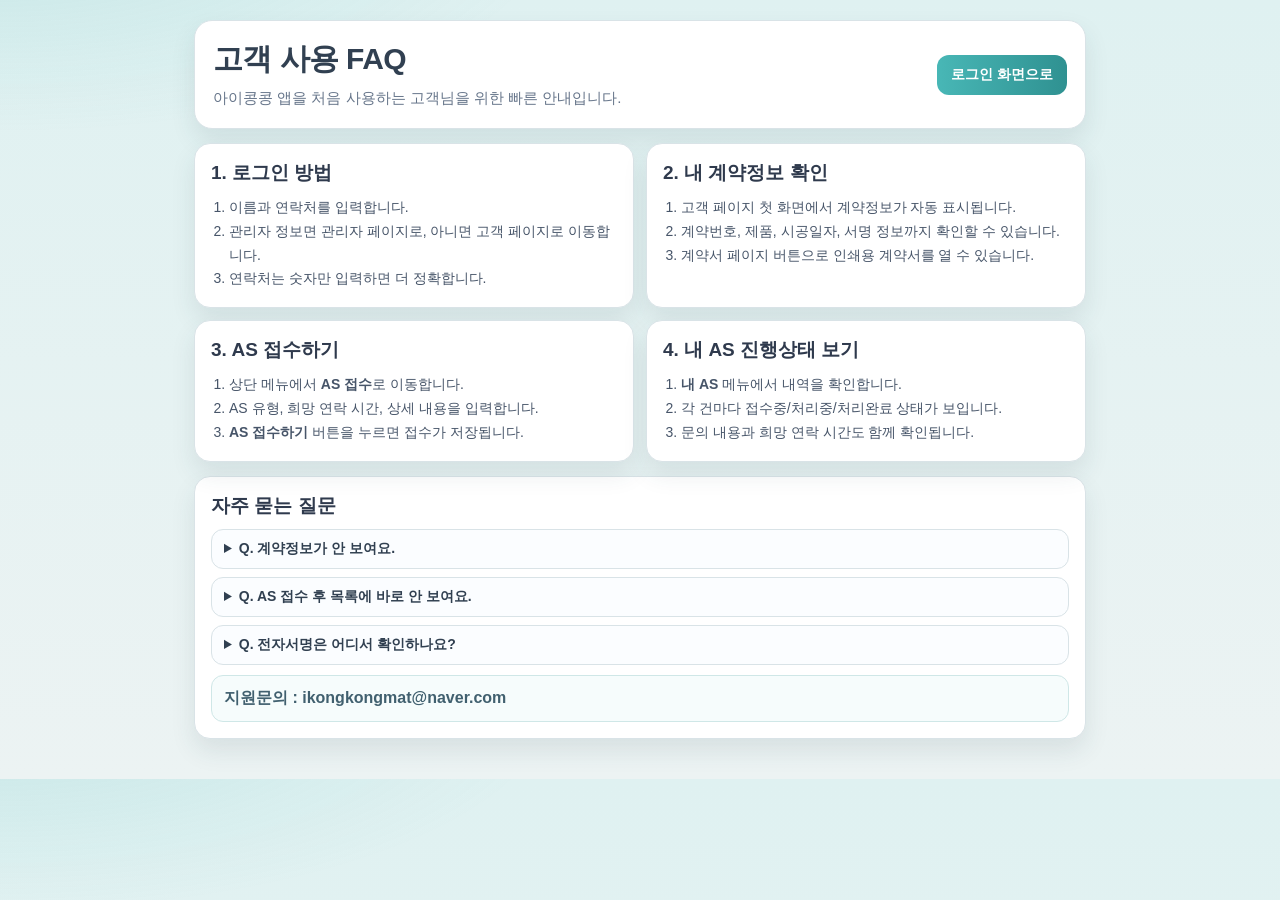
<file: faq.html>
﻿<!DOCTYPE html>
<html lang="ko">
<head>
  <meta charset="UTF-8" />
  <meta name="viewport" content="width=device-width, initial-scale=1.0" />
  <meta name="theme-color" content="#1b365d" />
  <meta name="apple-mobile-web-app-capable" content="yes" />
  <meta name="apple-mobile-web-app-status-bar-style" content="default" />
  <meta name="apple-mobile-web-app-title" content="아이콩콩" />
  <meta name="mobile-web-app-capable" content="yes" />
  <link rel="manifest" href="./manifest.json" />
  <link rel="icon" type="image/png" sizes="32x32" href="./icons/favicon-32.png" />
  <link rel="icon" type="image/png" sizes="192x192" href="./icons/icon-192.png" />
  <link rel="apple-touch-icon" href="./icons/apple-touch-icon.png" />
  <title>아이콩콩 FAQ</title>
  <style>
    * { box-sizing: border-box; }

    :root {
      --mint: #48b7b6;
      --mint-deep: #2f9191;
      --pink: #f3a6bd;
      --ink: #243347;
      --muted: #66758a;
      --bg: #edf4f4;
      --card: #ffffff;
      --line: #d9e3e7;
      --shadow: 0 12px 24px rgba(36, 68, 75, 0.1);
    }

    body {
      margin: 0;
      font-family: "Pretendard", "SUIT", "Noto Sans KR", "Apple SD Gothic Neo", "Malgun Gothic", sans-serif;
      background:
        radial-gradient(900px 340px at 0% -10%, rgba(72, 183, 182, 0.16) 0%, rgba(72, 183, 182, 0) 62%),
        linear-gradient(180deg, #dff1f1 0%, #ecf3f3 100%);
      color: var(--ink);
    }

    .wrap {
      max-width: 920px;
      margin: 0 auto;
      padding: 20px 14px 40px;
    }

    .top {
      background: var(--card);
      border-radius: 18px;
      box-shadow: var(--shadow);
      border: 1px solid var(--line);
      padding: 18px;
      margin-bottom: 14px;
      display: flex;
      justify-content: space-between;
      align-items: center;
      gap: 10px;
      flex-wrap: wrap;
    }

    .title {
      margin: 0;
      font-size: 30px;
      font-weight: 900;
      letter-spacing: -0.02em;
      color: #314051;
    }

    .sub {
      margin: 6px 0 0;
      color: var(--muted);
      font-size: 15px;
      line-height: 1.6;
    }

    .btn {
      border: 0;
      border-radius: 12px;
      background: linear-gradient(90deg, var(--mint) 0%, var(--mint-deep) 100%);
      color: #fff;
      font-weight: 800;
      font-size: 14px;
      padding: 11px 14px;
      cursor: pointer;
      text-decoration: none;
      display: inline-flex;
      align-items: center;
      justify-content: center;
      transition: transform 0.15s ease, filter 0.2s ease;
    }
    .btn:hover { filter: brightness(1.02); }
    .btn:active { transform: translateY(1px); }

    .grid {
      display: grid;
      grid-template-columns: repeat(2, minmax(0, 1fr));
      gap: 12px;
      margin-bottom: 14px;
    }

    .card {
      background: var(--card);
      border: 1px solid var(--line);
      border-radius: 16px;
      box-shadow: var(--shadow);
      padding: 16px;
    }

    .card h2 {
      margin: 0 0 10px;
      font-size: 19px;
      color: #2f3a4d;
    }

    .step {
      margin: 0;
      padding-left: 18px;
      color: #475569;
      line-height: 1.7;
      font-size: 14px;
    }

    details {
      border: 1px solid var(--line);
      border-radius: 12px;
      background: #fbfdff;
      padding: 10px 12px;
      margin-bottom: 8px;
      transition: background-color 0.2s ease;
    }
    details[open] { background: #f3fcfc; }

    summary {
      cursor: pointer;
      font-weight: 800;
      color: #314051;
      font-size: 14px;
    }

    details p {
      margin: 10px 0 0;
      color: #5b6575;
      font-size: 14px;
      line-height: 1.7;
    }

    .contact {
      margin-top: 10px;
      border-radius: 12px;
      background: #f6fcfc;
      border: 1px solid #cfe7e7;
      padding: 12px;
      color: #41606f;
      font-weight: 700;
    }

    @media (max-width: 760px) {
      .grid { grid-template-columns: 1fr; }
      .title { font-size: 25px; }
    }
  </style>
</head>
<body>
  <div class="wrap">
    <section class="top">
      <div>
        <h1 class="title">고객 사용 FAQ</h1>
        <p class="sub">아이콩콩 앱을 처음 사용하는 고객님을 위한 빠른 안내입니다.</p>
      </div>
      <a class="btn" href="./index.html?manual=1">로그인 화면으로</a>
    </section>

    <section class="grid">
      <article class="card">
        <h2>1. 로그인 방법</h2>
        <ol class="step">
          <li>이름과 연락처를 입력합니다.</li>
          <li>관리자 정보면 관리자 페이지로, 아니면 고객 페이지로 이동합니다.</li>
          <li>연락처는 숫자만 입력하면 더 정확합니다.</li>
        </ol>
      </article>

      <article class="card">
        <h2>2. 내 계약정보 확인</h2>
        <ol class="step">
          <li>고객 페이지 첫 화면에서 계약정보가 자동 표시됩니다.</li>
          <li>계약번호, 제품, 시공일자, 서명 정보까지 확인할 수 있습니다.</li>
          <li>계약서 페이지 버튼으로 인쇄용 계약서를 열 수 있습니다.</li>
        </ol>
      </article>

      <article class="card">
        <h2>3. AS 접수하기</h2>
        <ol class="step">
          <li>상단 메뉴에서 <strong>AS 접수</strong>로 이동합니다.</li>
          <li>AS 유형, 희망 연락 시간, 상세 내용을 입력합니다.</li>
          <li><strong>AS 접수하기</strong> 버튼을 누르면 접수가 저장됩니다.</li>
        </ol>
      </article>

      <article class="card">
        <h2>4. 내 AS 진행상태 보기</h2>
        <ol class="step">
          <li><strong>내 AS</strong> 메뉴에서 내역을 확인합니다.</li>
          <li>각 건마다 접수중/처리중/처리완료 상태가 보입니다.</li>
          <li>문의 내용과 희망 연락 시간도 함께 확인됩니다.</li>
        </ol>
      </article>
    </section>

    <section class="card">
      <h2 style="margin-top:0;">자주 묻는 질문</h2>

      <details>
        <summary>Q. 계약정보가 안 보여요.</summary>
        <p>A. 이름/연락처가 계약 저장 정보와 일치해야 표시됩니다. 입력값을 확인하고 다시 로그인해 주세요.</p>
      </details>

      <details>
        <summary>Q. AS 접수 후 목록에 바로 안 보여요.</summary>
        <p>A. 구글시트 동기화 상태에 따라 1~2초 지연될 수 있습니다. 고객 페이지에서 새로고침 버튼을 눌러 다시 확인해 주세요.</p>
      </details>

      <details>
        <summary>Q. 전자서명은 어디서 확인하나요?</summary>
        <p>A. 계약서 페이지에서 고객 서명과 시공자 서명을 함께 확인할 수 있습니다. 인쇄 시에도 동일하게 출력됩니다.</p>
      </details>

      <div class="contact">지원문의 : ikongkongmat@naver.com</div>
    </section>
  </div>
  <script src="./assets/aikongkong-pwa.js"></script>
</body>
</html>
</file>
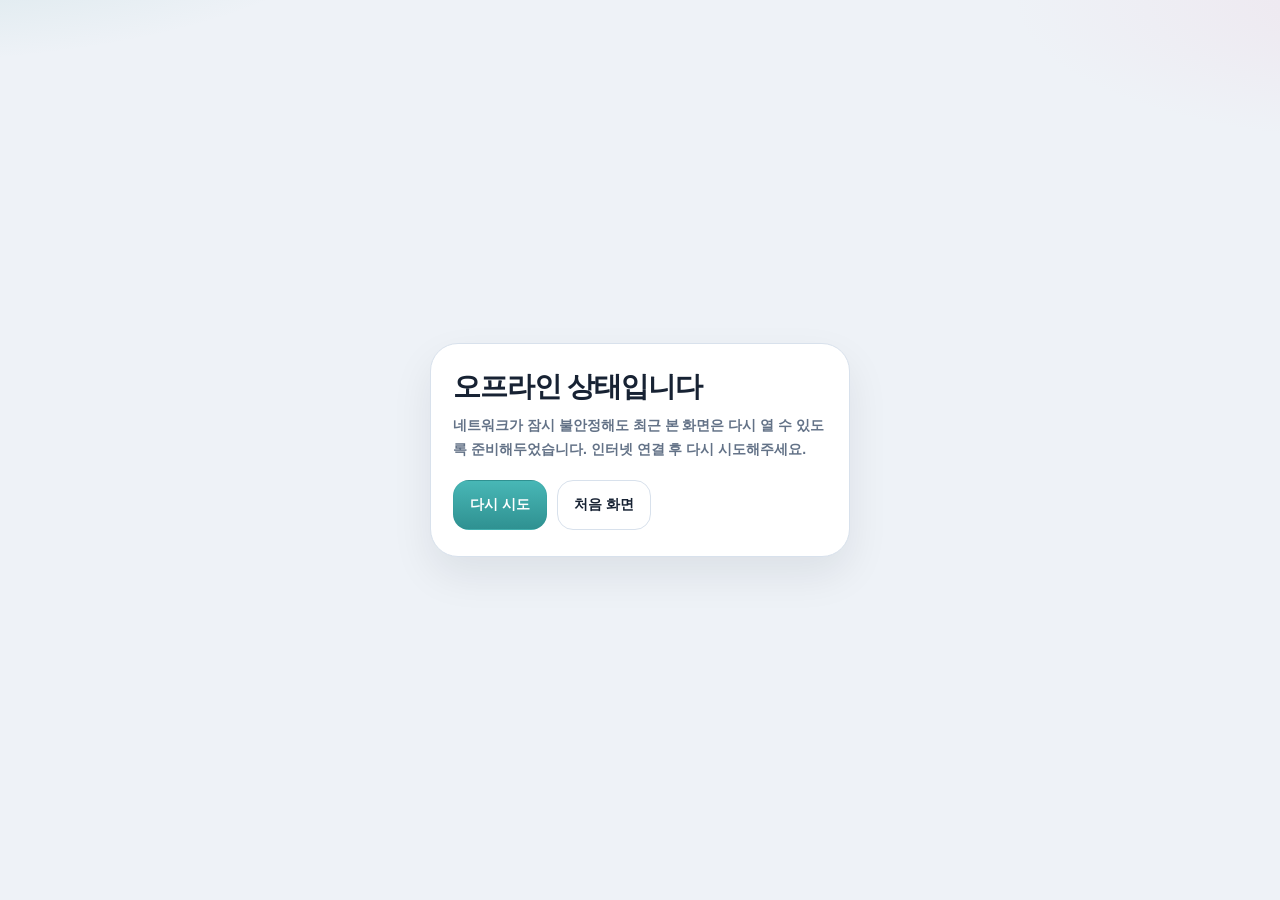
<file: offline.html>
<!DOCTYPE html>
<html lang="ko">
<head>
  <meta charset="UTF-8" />
  <meta name="viewport" content="width=device-width, initial-scale=1.0" />
  <title>오프라인 안내</title>
  <meta name="theme-color" content="#1b365d" />
  <style>
    :root {
      --bg: #eef2f7;
      --card: #ffffff;
      --text: #172233;
      --muted: #637287;
      --line: #d8e1ec;
    }
    * { box-sizing: border-box; }
    body {
      margin: 0;
      min-height: 100vh;
      display: grid;
      place-items: center;
      padding: 20px;
      background:
        radial-gradient(900px 280px at -10% -10%, rgba(47,145,145,0.16) 0%, rgba(47,145,145,0) 55%),
        radial-gradient(720px 260px at 110% 0%, rgba(239,157,184,0.14) 0%, rgba(239,157,184,0) 55%),
        var(--bg);
      font-family: "Pretendard", "SUIT", "Noto Sans KR", "Apple SD Gothic Neo", "Malgun Gothic", sans-serif;
      color: var(--text);
    }
    .card {
      width: min(100%, 420px);
      background: var(--card);
      border: 1px solid var(--line);
      border-radius: 28px;
      padding: 26px 22px;
      box-shadow: 0 18px 42px rgba(15, 23, 42, 0.08);
    }
    h1 {
      margin: 0 0 10px;
      font-size: 28px;
      line-height: 1.2;
      letter-spacing: -0.04em;
    }
    p {
      margin: 0;
      color: var(--muted);
      line-height: 1.7;
      font-size: 14px;
      font-weight: 700;
    }
    .actions {
      display: flex;
      gap: 10px;
      flex-wrap: wrap;
      margin-top: 18px;
    }
    .btn {
      min-height: 50px;
      padding: 0 16px;
      border-radius: 16px;
      border: 1px solid var(--line);
      background: #fff;
      color: var(--text);
      font-size: 14px;
      font-weight: 800;
      cursor: pointer;
    }
    .btn.primary {
      background: linear-gradient(180deg, #48b7b6 0%, #2f9191 100%);
      color: #fff;
      border-color: rgba(47,145,145,0.18);
    }
  </style>
</head>
<body>
  <main class="card">
    <h1>오프라인 상태입니다</h1>
    <p>네트워크가 잠시 불안정해도 최근 본 화면은 다시 열 수 있도록 준비해두었습니다. 인터넷 연결 후 다시 시도해주세요.</p>
    <div class="actions">
      <button class="btn primary" type="button" onclick="location.reload()">다시 시도</button>
      <button class="btn" type="button" onclick="location.href='./index.html?manual=1'">처음 화면</button>
    </div>
  </main>
</body>
</html>
</file>
